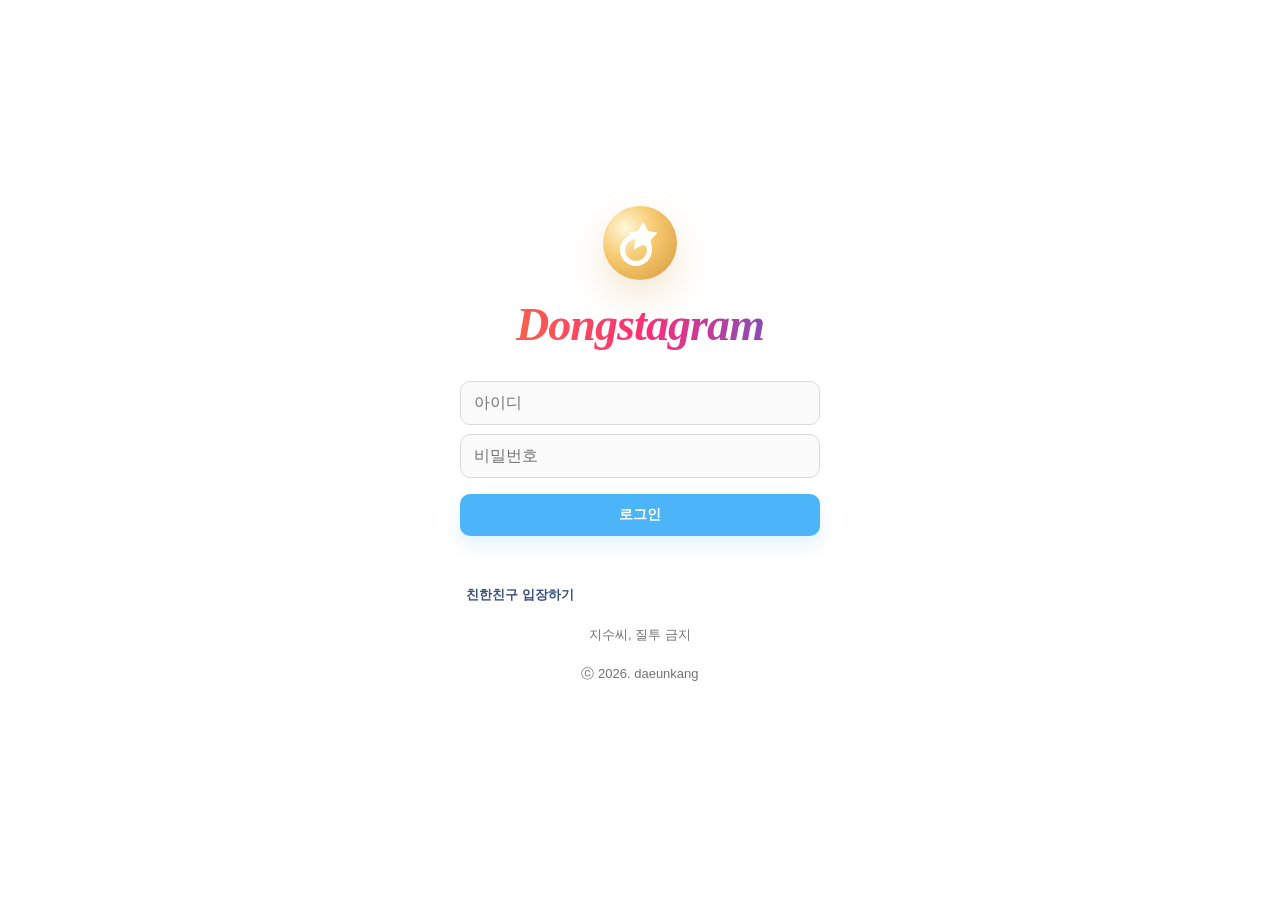
<file: index.html>
﻿<!DOCTYPE html>
<html lang="ko">
  <head>
    <meta charset="UTF-8" />
    <meta name="viewport" content="width=device-width, initial-scale=1.0" />
    <title>Dongstagram</title>
    <link rel="stylesheet" href="style.css" />
    <style>
      .topbar {
        position: sticky;
        top: 0;
        z-index: 24;
        display: grid;
        grid-template-columns: 44px 1fr 44px;
        align-items: center;
        min-height: 52px;
        padding: 8px 12px;
        border: none;
        border-bottom: none;
        outline: none;
        box-shadow: none;
        background-image: none;
        background: rgba(255, 255, 255, 0.97);
        backdrop-filter: blur(16px);
        box-sizing: border-box;
      }

      .topbar::before,
      .topbar::after,
      .topbar-brand::before,
      .topbar-brand::after,
      .stories::before,
      .stories::after {
        content: none !important;
        display: none !important;
        border: none !important;
        outline: none !important;
        box-shadow: none !important;
        background-image: none !important;
      }

      .topbar-brand {
        display: flex;
        flex-direction: column;
        align-items: center;
        justify-content: center;
        min-width: 0;
      }

      .topbar-title {
        margin: 0;
        color: #111;
        font-family: "Segoe Script", "Bradley Hand", "Snell Roundhand", cursive;
        font-size: 30px;
        font-style: italic;
        font-weight: 600;
        letter-spacing: -0.03em;
        line-height: 1;
      }

      .topbar-sub {
        display: none;
        margin-top: 2px;
        font-size: 11px;
        line-height: 1.3;
        color: #8e8e8e;
        text-align: center;
      }

      .chrome-button {
        width: 32px;
        height: 32px;
        display: inline-flex;
        align-items: center;
        justify-content: center;
        color: #111;
        border-radius: 999px;
        justify-self: center;
      }

      .chrome-button svg {
        width: 24px;
        height: 24px;
        fill: none;
        stroke: currentColor;
        stroke-width: 1.8;
        stroke-linecap: round;
        stroke-linejoin: round;
      }

      .stories {
        display: flex;
        gap: 4px;
        overflow-x: auto;
        padding: 6px 10px 8px;
        border-bottom: 1px solid #efefef;
        scrollbar-width: none;
        background: #fff;
        align-items: flex-start;
      }

      .stories::-webkit-scrollbar {
        display: none;
      }

      .story {
        flex: 0 0 auto;
        width: 84px;
        padding: 0 6px;
        text-align: center;
        background: transparent !important;
        border: 0 !important;
        box-shadow: none !important;
      }

      .story-ring {
        position: relative;
        width: 78px;
        height: 78px;
        margin: 0 auto;
        padding: 3px;
        border-radius: 50%;
        background: linear-gradient(135deg, #feda75 8%, #fa7e1e 32%, #d62976 63%, #962fbf 88%, #4f5bd5 100%);
        border: 0 !important;
        box-shadow: none !important;
        overflow: visible;
      }

      .story-ring::before,
      .story-ring::after,
      .story::before,
      .story::after,
      .story-core::before,
      .story-core::after {
        content: none !important;
        display: none !important;
      }

      .story-core {
        width: 100%;
        height: 100%;
        padding: 3px;
        border-radius: 50%;
        background: #fff;
        box-shadow: inset 0 0 0 1px rgba(0, 0, 0, 0.04);
        border: 0 !important;
        display: flex;
        align-items: center;
        justify-content: center;
        overflow: hidden;
        aspect-ratio: 1 / 1;
      }

      .story-photo {
        width: 100%;
        height: 100%;
        display: block;
        border-radius: 50%;
        object-fit: contain;
        object-position: center;
        background: #fff;
        aspect-ratio: 1 / 1;
      }

      .story-badge {
        position: absolute;
        right: -1px;
        bottom: -1px;
        width: 22px;
        height: 22px;
        border-radius: 50%;
        display: flex;
        align-items: center;
        justify-content: center;
        background: #0095f6;
        border: 2px solid #fff;
        box-shadow: 0 2px 6px rgba(0, 0, 0, 0.12);
        color: #fff;
      }

      .story-badge svg {
        width: 12px;
        height: 12px;
        fill: none;
        stroke: currentColor;
        stroke-width: 2.4;
        stroke-linecap: round;
      }

      .story-name {
        display: block;
        margin-top: 6px;
        font-size: 12px;
        font-weight: 500;
        line-height: 1.25;
        color: #262626;
        text-align: center;
        white-space: nowrap;
        overflow: hidden;
        text-overflow: ellipsis;
      }

      .feed {
        padding-top: 0 !important;
      }

      .feed > .post-card:first-child,
      .feed > .post:first-child {
        margin-top: 0 !important;
      }

      .story-viewer {
        position: fixed;
        inset: 0;
        z-index: 200;
        display: none;
        background: #000;
      }

      .story-viewer.active {
        display: block;
      }

      .story-progress {
        position: absolute;
        top: 12px;
        left: 12px;
        right: 12px;
        display: flex;
        gap: 4px;
        z-index: 3;
      }

      .story-progress-bar {
        flex: 1;
        height: 2px;
        border-radius: 999px;
        background: rgba(255, 255, 255, 0.3);
        overflow: hidden;
      }

      .story-progress-fill {
        width: 0%;
        height: 100%;
        background: #fff;
        transform-origin: left center;
        transition: width 0.12s linear;
      }

      .story-progress-bar.done .story-progress-fill {
        width: 100%;
      }

      .story-viewer-top {
        position: absolute;
        top: 20px;
        left: 16px;
        right: 16px;
        z-index: 3;
        display: flex;
        align-items: center;
        justify-content: space-between;
      }

      .story-viewer-meta {
        display: flex;
        align-items: center;
        gap: 10px;
        min-width: 0;
        color: #fff;
      }

      .story-viewer-avatar {
        width: 32px;
        height: 32px;
        border-radius: 50%;
        background-size: cover;
        background-position: center;
        border: 1px solid rgba(255, 255, 255, 0.24);
        flex: 0 0 auto;
      }

      .story-viewer-name {
        font-size: 13px;
        font-weight: 600;
        line-height: 1.2;
      }

      .story-viewer-close {
        width: 36px;
        height: 36px;
        display: inline-flex;
        align-items: center;
        justify-content: center;
        color: #fff;
      }

      .story-viewer-close svg {
        width: 22px;
        height: 22px;
        fill: none;
        stroke: currentColor;
        stroke-width: 2;
        stroke-linecap: round;
      }

      .story-viewer-stage {
        position: absolute;
        inset: 0;
        display: flex;
        align-items: center;
        justify-content: center;
        background: #000;
      }

      .story-viewer-image {
        width: 100%;
        height: 100%;
        object-fit: contain;
        object-position: center;
        display: block;
      }

      .profile-photo-modal {
        position: fixed;
        inset: 0;
        background: rgba(0, 0, 0, 0.76);
        display: none;
        align-items: center;
        justify-content: center;
        z-index: 9999;
        padding: 24px;
      }

      .profile-photo-modal.active {
        display: flex;
      }

      .profile-photo-dialog {
        position: relative;
        width: min(92vw, 420px);
        z-index: 10000;
      }

      .profile-photo-close {
        position: absolute;
        top: -10px;
        right: -10px;
        width: 34px;
        height: 34px;
        border-radius: 50%;
        border: 0;
        background: rgba(18, 18, 18, 0.82);
        color: #fff;
        display: inline-flex;
        align-items: center;
        justify-content: center;
        z-index: 2;
      }

      .profile-photo-close svg {
        width: 18px;
        height: 18px;
        fill: none;
        stroke: currentColor;
        stroke-width: 2;
        stroke-linecap: round;
      }

      .profile-photo-frame {
        width: 100%;
        aspect-ratio: 1 / 1;
        border-radius: 24px;
        overflow: hidden;
        background: #fff;
        box-shadow: 0 28px 80px rgba(0, 0, 0, 0.28);
      }

      .profile-photo-image {
        width: 100%;
        height: 100%;
        object-fit: contain;
        object-position: center;
        display: block;
        background: #fff;
      }

      .follow-modal {
        position: fixed;
        inset: 0;
        background: rgba(0, 0, 0, 0.52);
        display: none;
        align-items: center;
        justify-content: center;
        z-index: 72;
        padding: 20px;
      }

      .follow-modal.active {
        display: flex;
      }

      .follow-dialog {
        width: min(92vw, 360px);
        border-radius: 16px;
        background: #fff;
        overflow: hidden;
        box-shadow: 0 24px 60px rgba(0, 0, 0, 0.2);
      }

      .follow-header {
        position: relative;
        padding: 14px 18px;
        border-bottom: 1px solid #efefef;
        text-align: center;
        font-size: 16px;
        font-weight: 700;
        line-height: 1.2;
      }

      .follow-close {
        position: absolute;
        top: 50%;
        right: 12px;
        transform: translateY(-50%);
        width: 28px;
        height: 28px;
        border: 0;
        background: none;
        color: #111;
      }

      .follow-close svg {
        width: 18px;
        height: 18px;
        fill: none;
        stroke: currentColor;
        stroke-width: 2;
        stroke-linecap: round;
      }

      .follow-list {
        padding: 8px 0;
      }

      .follow-row {
        display: flex;
        align-items: center;
        gap: 12px;
        padding: 10px 16px;
      }

      .follow-avatar {
        width: 44px;
        height: 44px;
        border-radius: 50%;
        background-position: center;
        background-repeat: no-repeat;
        background-size: cover;
        flex: 0 0 auto;
      }

      .follow-meta {
        min-width: 0;
      }

      .follow-username {
        font-size: 14px;
        font-weight: 600;
        line-height: 1.25;
      }

      .follow-name {
        margin-top: 2px;
        font-size: 13px;
        color: #8e8e8e;
        line-height: 1.25;
      }

      .x-room {
        position: fixed;
        inset: 0;
        z-index: 210;
        display: none;
        overflow: hidden;
        background:
          radial-gradient(circle at 26% 20%, rgba(255, 213, 142, 0.18), transparent 24%),
          radial-gradient(circle at 68% 17%, rgba(255, 198, 116, 0.15), transparent 22%),
          linear-gradient(180deg, #77675f 0%, #8b7a70 22%, #a69381 48%, #7c6959 70%, #5b493d 100%);
      }

      .x-room.active {
        display: block;
        animation: roomFadeIn 220ms ease;
      }

      @keyframes roomFadeIn {
        from { opacity: 0; transform: scale(1.015); }
        to { opacity: 1; transform: scale(1); }
      }

      .x-room-header {
        position: absolute;
        top: 0;
        left: 0;
        right: 0;
        z-index: 6;
        display: flex;
        align-items: center;
        justify-content: space-between;
        padding: 16px 16px 10px;
        color: #fff6ec;
      }

      .x-room-back {
        width: 36px;
        height: 36px;
        border: 0;
        border-radius: 50%;
        background: rgba(36, 25, 19, 0.34);
        color: inherit;
        display: inline-flex;
        align-items: center;
        justify-content: center;
        backdrop-filter: blur(10px);
      }

      .x-room-back svg {
        width: 20px;
        height: 20px;
        fill: none;
        stroke: currentColor;
        stroke-width: 2;
        stroke-linecap: round;
        stroke-linejoin: round;
      }

      .x-room-title-wrap {
        display: flex;
        flex-direction: column;
        align-items: center;
        gap: 1px;
        text-align: center;
      }

      .x-room-title {
        font-size: 12px;
        font-weight: 600;
        letter-spacing: 0.08em;
        color: rgba(255, 241, 224, 0.88);
      }

      .x-room-sub {
        font-size: 28px;
        font-weight: 800;
        line-height: 1.02;
        letter-spacing: -0.06em;
        color: #fff8f0;
        text-shadow:
          0 1px 0 rgba(255,255,255,0.16),
          0 8px 20px rgba(44, 24, 14, 0.22);
      }

      .x-room-sub .episode-mark {
        display: inline-block;
        margin-left: 4px;
        font-size: 0.72em;
        font-weight: 700;
        letter-spacing: -0.03em;
        transform: translateY(-1px);
      }

      .x-room-scene {
        position: absolute;
        inset: 0;
        overflow: hidden;
      }

      .x-room-ceiling-glow {
        position: absolute;
        top: 54px;
        left: 50%;
        width: 82%;
        height: 120px;
        transform: translateX(-50%);
        background: radial-gradient(circle, rgba(255, 216, 153, 0.34), transparent 66%);
        filter: blur(12px);
      }

      .x-room-string {
        position: absolute;
        top: 78px;
        left: -4%;
        width: 108%;
        height: 2px;
        background: rgba(81, 59, 45, 0.5);
        transform: rotate(-4deg);
      }

      .x-room-string::after {
        content: "";
        position: absolute;
        top: 24px;
        left: 8%;
        width: 86%;
        height: 2px;
        background: rgba(81, 59, 45, 0.4);
        transform: rotate(6deg);
      }

      .x-room-bulb {
        position: absolute;
        top: 0;
        width: 10px;
        height: 10px;
        border-radius: 50%;
        background: #ffe59c;
        box-shadow: 0 0 10px rgba(255, 228, 147, 0.95), 0 0 24px rgba(255, 208, 104, 0.38);
      }

      .x-room-bulb::before {
        content: "";
        position: absolute;
        top: -14px;
        left: 4px;
        width: 1px;
        height: 14px;
        background: rgba(85, 60, 45, 0.58);
      }

      .x-room-vines {
        position: absolute;
        top: 32px;
        width: 92px;
        height: 180px;
        pointer-events: none;
      }

      .x-room-vines.left {
        left: 6px;
      }

      .x-room-vines.right {
        right: 0;
        transform: scaleX(-1);
      }

      .x-room-vines span {
        position: absolute;
        width: 38px;
        height: 18px;
        border-radius: 18px 18px 18px 2px;
        background: linear-gradient(135deg, #8db185, #5f7a58);
        box-shadow: inset -3px -3px 0 rgba(255, 255, 255, 0.08);
      }

      .x-room-vines span:nth-child(1) { top: 12px; left: 28px; transform: rotate(18deg); }
      .x-room-vines span:nth-child(2) { top: 36px; left: 12px; transform: rotate(-10deg); }
      .x-room-vines span:nth-child(3) { top: 62px; left: 36px; transform: rotate(22deg); }
      .x-room-vines span:nth-child(4) { top: 88px; left: 18px; transform: rotate(-16deg); }
      .x-room-vines span:nth-child(5) { top: 116px; left: 40px; transform: rotate(15deg); }
      .x-room-vines span:nth-child(6) { top: 142px; left: 24px; transform: rotate(-12deg); }

      .x-room-left-wall,
      .x-room-right-wall {
        position: absolute;
        top: 120px;
        width: 26%;
        height: 46%;
        background: linear-gradient(180deg, rgba(215, 199, 182, 0.18), rgba(104, 82, 64, 0.18));
      }

      .x-room-left-wall {
        left: -7%;
        transform: skewY(14deg);
      }

      .x-room-right-wall {
        right: -11%;
        transform: skewY(-14deg);
      }

      .x-room-back-wall {
        position: absolute;
        top: 118px;
        left: 7%;
        right: 7%;
        height: 44%;
        border-radius: 24px 24px 10px 10px;
        background:
          radial-gradient(circle at 18% 16%, rgba(255,255,255,0.08), transparent 18%),
          radial-gradient(circle at 42% 34%, rgba(255,255,255,0.06), transparent 16%),
          radial-gradient(circle at 74% 22%, rgba(255,255,255,0.06), transparent 15%),
          linear-gradient(180deg, rgba(242, 227, 211, 0.2), rgba(176, 146, 118, 0.06)),
          linear-gradient(180deg, #94806f 0%, #7f6a59 48%, #6f5d4f 100%);
        box-shadow: inset 0 0 0 1px rgba(255, 239, 220, 0.08);
      }

      .x-room-platform {
        position: absolute;
        left: 8%;
        right: 8%;
        bottom: 112px;
        height: 18px;
        border-radius: 999px;
        background: linear-gradient(180deg, #5f4a3d, #47352c);
        box-shadow: 0 8px 18px rgba(0, 0, 0, 0.22);
      }

      .x-room-floor {
        position: absolute;
        left: -6%;
        right: -6%;
        bottom: -18px;
        height: 37%;
        background:
          linear-gradient(180deg, rgba(58, 40, 27, 0), rgba(47, 31, 22, 0.24) 18%, rgba(35, 23, 17, 0.44) 100%),
          repeating-linear-gradient(90deg, #876a53 0 34px, #7a604b 34px 68px);
        transform: perspective(500px) rotateX(67deg);
        transform-origin: top;
      }

      .x-room-shadow {
        position: absolute;
        bottom: 124px;
        width: 120px;
        height: 34px;
        border-radius: 50%;
        background: radial-gradient(circle, rgba(30, 18, 11, 0.3), transparent 68%);
      }

      .x-room-shadow.left { left: 34px; }
      .x-room-shadow.center { left: 46%; transform: translateX(-50%); width: 150px; }
      .x-room-shadow.right { right: 38px; width: 144px; }

      .x-room-object {
        position: absolute;
      }

      .x-room-shelf {
        position: absolute;
        height: 12px;
        border-radius: 999px;
        background: linear-gradient(180deg, #725845, #533d31);
        box-shadow: 0 8px 16px rgba(0, 0, 0, 0.18);
      }

      .x-room-shelf.s1 {
        top: 164px;
        left: 104px;
        width: 128px;
      }

      .x-room-shelf.s2 {
        top: 226px;
        right: 78px;
        width: 110px;
      }

      .x-room-lamp {
        left: 24px;
        bottom: 136px;
        width: 66px;
        height: 126px;
      }

      .x-room-lamp::before {
        content: "";
        position: absolute;
        left: 26px;
        bottom: 14px;
        width: 4px;
        height: 68px;
        background: #b9926b;
      }

      .x-room-lamp::after {
        content: "";
        position: absolute;
        left: 13px;
        bottom: 0;
        width: 30px;
        height: 12px;
        border-radius: 50%;
        background: #4f3a30;
      }

      .x-room-lamp span {
        position: absolute;
        top: 0;
        left: 12px;
        width: 42px;
        height: 38px;
        border-radius: 10px 10px 18px 18px;
        background: linear-gradient(180deg, #ffe5b6, #ebb35d);
        box-shadow: 0 0 28px rgba(255, 198, 99, 0.34);
      }

      .x-room-frame-stack {
        left: 28px;
        top: 166px;
        width: 88px;
        height: 98px;
      }

      .x-room-frame-stack span {
        position: absolute;
        border: 5px solid #9c7a60;
        background: linear-gradient(135deg, #f4e5d4, #d2bba5);
        box-shadow: 0 10px 18px rgba(42, 28, 18, 0.16);
      }

      .x-room-frame-stack span:nth-child(1) {
        width: 58px;
        height: 70px;
        left: 0;
        top: 14px;
        transform: rotate(-7deg);
      }

      .x-room-frame-stack span:nth-child(2) {
        width: 64px;
        height: 78px;
        right: 0;
        top: 0;
        transform: rotate(7deg);
      }

      .x-room-side-books {
        left: 122px;
        bottom: 130px;
        display: flex;
        gap: 5px;
      }

      .x-room-side-books span {
        width: 18px;
        border-radius: 4px 4px 2px 2px;
        box-shadow: 0 10px 16px rgba(33, 20, 13, 0.16);
      }

      .x-room-side-books span:nth-child(1) { height: 58px; background: linear-gradient(180deg, #d2c5a4, #9d8d65); }
      .x-room-side-books span:nth-child(2) { height: 66px; background: linear-gradient(180deg, #d4b59f, #a87759); }
      .x-room-side-books span:nth-child(3) { height: 50px; background: linear-gradient(180deg, #acc29a, #71825d); }

      .x-room-note-board {
        left: 126px;
        top: 178px;
        width: 108px;
        padding: 12px 12px 14px;
        border-radius: 6px;
        background: #efe3d6;
        color: #6b5546;
        font-size: 10px;
        line-height: 1.6;
        transform: rotate(-3deg);
        box-shadow: 0 12px 22px rgba(44, 29, 17, 0.14);
      }

      .x-room-note-board::before {
        content: "";
        position: absolute;
        top: -6px;
        left: 50%;
        width: 32px;
        height: 12px;
        transform: translateX(-50%);
        background: rgba(239, 224, 203, 0.84);
      }

      .x-room-center-glow {
        position: absolute;
        left: 50%;
        top: 174px;
        width: 64%;
        height: 250px;
        transform: translateX(-50%);
        background: radial-gradient(circle, rgba(255, 225, 165, 0.2), transparent 68%);
        filter: blur(14px);
      }

      .x-room-centerpiece {
        position: absolute;
        left: 50%;
        top: 170px;
        width: min(72vw, 272px);
        transform: translateX(-50%);
        z-index: 4;
      }

      .x-room-hanger {
        position: absolute;
        top: -28px;
        width: 2px;
        height: 28px;
        background: rgba(82, 60, 45, 0.55);
      }

      .x-room-hanger.left { left: 52px; }
      .x-room-hanger.right { right: 52px; }

      .x-room-installation {
        position: relative;
        padding: 16px 12px 14px;
        border-radius: 20px;
        background:
          linear-gradient(180deg, rgba(248, 240, 231, 0.96), rgba(231, 217, 202, 0.94)),
          linear-gradient(135deg, #ccb59e, #e7d2bb);
        box-shadow:
          0 22px 40px rgba(27, 17, 10, 0.24),
          inset 0 0 0 1px rgba(132, 99, 69, 0.1);
      }

      .x-room-installation::before,
      .x-room-installation::after {
        content: "";
        position: absolute;
        top: 8px;
        width: 10px;
        height: 10px;
        border-radius: 50%;
        background: #bd8468;
        box-shadow: inset 0 -1px 0 rgba(0, 0, 0, 0.18);
      }

      .x-room-installation::before { left: 14px; }
      .x-room-installation::after { right: 14px; }

      .installation-title {
        margin-bottom: 12px;
        text-align: center;
        font-size: 12px;
        font-weight: 700;
        letter-spacing: 0.08em;
        color: #745a49;
      }

      .installation-grid {
        display: grid;
        grid-template-columns: 1fr 1fr;
        gap: 10px;
      }

      .installation-card {
        position: relative;
        border: 0;
        border-radius: 16px;
        padding: 10px 9px 9px;
        text-align: left;
        background: rgba(255, 250, 244, 0.9);
        box-shadow: 0 10px 18px rgba(96, 71, 52, 0.12);
        cursor: pointer;
        transition: transform 160ms ease, box-shadow 160ms ease;
      }

      .installation-card:hover,
      .installation-card:focus-visible {
        box-shadow: 0 14px 22px rgba(63, 44, 31, 0.2);
      }

      .installation-card.a { transform: rotate(-4deg); }
      .installation-card.b { transform: rotate(4deg); }
      .installation-card.c { transform: rotate(-2deg); }
      .installation-card.d { transform: rotate(3deg); }

      .installation-card:hover.a,
      .installation-card:focus-visible.a { transform: rotate(-4deg) translateY(-2px) scale(1.012); }
      .installation-card:hover.b,
      .installation-card:focus-visible.b { transform: rotate(4deg) translateY(-2px) scale(1.012); }
      .installation-card:hover.c,
      .installation-card:focus-visible.c { transform: rotate(-2deg) translateY(-2px) scale(1.012); }
      .installation-card:hover.d,
      .installation-card:focus-visible.d { transform: rotate(3deg) translateY(-2px) scale(1.012); }

      .installation-ui {
        display: flex;
        align-items: center;
        justify-content: space-between;
        margin-bottom: 8px;
        font-size: 8px;
        color: #988474;
      }

      .installation-dots {
        display: inline-flex;
        gap: 3px;
      }

      .installation-dots span {
        width: 4px;
        height: 4px;
        border-radius: 50%;
        background: #cdb8a5;
      }

      .installation-bubble {
        max-width: 100%;
        padding: 7px 9px;
        border-radius: 12px;
        font-size: 10px;
        line-height: 1.42;
        margin-bottom: 6px;
        box-shadow: inset 0 0 0 1px rgba(116, 92, 74, 0.05);
      }

      .installation-bubble.light {
        background: #fff;
        color: #43362e;
        border-top-left-radius: 7px;
      }

      .installation-bubble.yellow {
        margin-left: auto;
        background: #f8e25c;
        color: #423315;
        border-top-right-radius: 7px;
      }

      .installation-time {
        display: block;
        margin-top: 4px;
        font-size: 8px;
        color: rgba(75, 58, 45, 0.48);
      }

      .installation-fragment {
        font-size: 9px;
        color: #735b49;
        line-height: 1.42;
      }

      .x-room-placard {
        position: absolute;
        width: 172px;
        min-height: 94px;
        padding: 12px 12px 10px;
        border: 0;
        border-radius: 14px;
        background: linear-gradient(180deg, rgba(255, 250, 244, 0.98), rgba(239, 228, 214, 0.95));
        box-shadow: 0 20px 28px rgba(33, 21, 14, 0.22);
        text-align: left;
        cursor: pointer;
        transition: transform 160ms ease, box-shadow 160ms ease;
      }

      .x-room-placard:hover,
      .x-room-placard:focus-visible {
        transform: rotate(-5deg) translateY(-3px) scale(1.015);
        box-shadow: 0 24px 34px rgba(25, 15, 10, 0.28);
      }

      .x-room-placard.single {
        left: 22px;
        bottom: 86px;
        transform: rotate(-5deg);
        z-index: 5;
      }

      .placard-topbar {
        display: flex;
        align-items: center;
        justify-content: space-between;
        margin-bottom: 8px;
        font-size: 9px;
        color: #8d7a6b;
      }

      .placard-ui {
        display: inline-flex;
        gap: 3px;
      }

      .placard-ui span {
        width: 4px;
        height: 4px;
        border-radius: 50%;
        background: #ccb8a5;
      }

      .placard-strip {
        display: flex;
        flex-direction: column;
        gap: 6px;
      }

      .placard-bubble {
        max-width: 100%;
        padding: 8px 10px;
        border-radius: 13px;
        font-size: 11px;
        line-height: 1.45;
        box-shadow: inset 0 0 0 1px rgba(116, 92, 74, 0.06);
      }

      .placard-bubble.light {
        align-self: flex-start;
        background: #fff;
        color: #44362f;
        border-top-left-radius: 7px;
      }

      .placard-bubble.yellow {
        align-self: flex-end;
        background: #f7df4e;
        color: #423315;
        border-top-right-radius: 7px;
      }

      .placard-time {
        display: block;
        margin-top: 4px;
        font-size: 8px;
        color: rgba(72, 54, 42, 0.5);
      }

      .placard-caption {
        margin-top: 8px;
        font-size: 9px;
        color: #806957;
        letter-spacing: 0.03em;
      }

      .x-room-placeholder {
        position: absolute;
        inset: 0;
        display: none;
        align-items: center;
        justify-content: center;
        z-index: 8;
        background: rgba(20, 12, 8, 0.44);
      }

      .x-room-placeholder.active {
        display: flex;
      }

      .x-room-placeholder-card {
        width: min(78vw, 260px);
        padding: 20px 18px;
        border-radius: 18px;
        background: rgba(252, 246, 239, 0.98);
        color: #5c473b;
        text-align: center;
        box-shadow: 0 24px 40px rgba(14, 9, 6, 0.26);
      }

      .x-room-placeholder-card strong {
        display: block;
        margin-bottom: 8px;
        font-size: 14px;
      }

      .x-room-placeholder-card p {
        margin: 0;
        font-size: 12px;
        line-height: 1.6;
      }

      .x-room-entry {
        position: absolute;
        inset: 0;
        display: none;
        align-items: center;
        justify-content: center;
        z-index: 9;
        background: rgba(16, 10, 7, 0.34);
        backdrop-filter: blur(2px);
      }

      .x-room-entry.active {
        display: flex;
      }

      .x-room-entry-card {
        width: min(82vw, 286px);
        padding: 24px 20px 18px;
        border-radius: 24px;
        background:
          linear-gradient(180deg, rgba(44, 26, 20, 0.92), rgba(26, 16, 12, 0.94)),
          linear-gradient(135deg, rgba(255,255,255,0.08), rgba(255,255,255,0));
        color: #fff8f0;
        box-shadow:
          0 24px 48px rgba(9, 5, 4, 0.32),
          inset 0 0 0 1px rgba(255,255,255,0.08);
        text-align: center;
      }

      .x-room-entry-brand {
        margin-bottom: 12px;
        font-size: 25px;
        font-weight: 800;
        line-height: 1.02;
        letter-spacing: -0.06em;
        color: #fff8f0;
        text-shadow: 0 8px 20px rgba(0, 0, 0, 0.22);
      }

      .x-room-entry-brand .episode-mark {
        font-size: 0.72em;
        margin-left: 4px;
      }

      .x-room-entry-question {
        margin: 0 0 16px;
        font-size: 16px;
        font-weight: 500;
        line-height: 1.5;
        color: rgba(255, 244, 234, 0.92);
      }

      .x-room-entry-actions {
        display: flex;
        gap: 10px;
      }

      .x-room-entry-button {
        flex: 1;
        min-height: 42px;
        border-radius: 999px;
        border: 1px solid rgba(255, 255, 255, 0.14);
        font-size: 14px;
        font-weight: 600;
        letter-spacing: -0.02em;
      }

      .x-room-entry-button.confirm {
        background: linear-gradient(180deg, #f8efe6, #e8d6c5);
        color: #3f2c22;
      }

      .x-room-entry-button.cancel {
        background: rgba(255, 255, 255, 0.04);
        color: #fff7ef;
      }

      .dm-screen {
        position: relative;
        display: flex;
        flex-direction: column;
        min-height: 100%;
        height: 100%;
        background: #fff;
        overflow: hidden;
      }

      #dmView {
        height: 100%;
        min-height: 100%;
        overflow: hidden;
      }

      #dmView.active {
        display: block;
      }

      .dm-inbox-header,
      .dm-thread-header {
        display: flex;
        align-items: center;
        justify-content: space-between;
        padding: 12px 16px 10px;
        border-bottom: 1px solid #efefef;
        background: #fff;
      }

      .dm-inbox-title,
      .dm-thread-title {
        font-size: 20px;
        font-weight: 700;
        letter-spacing: -0.03em;
        color: #111;
      }

      .dm-inbox-icon,
      .dm-thread-back {
        width: 32px;
        height: 32px;
        display: inline-flex;
        align-items: center;
        justify-content: center;
        color: #111;
      }

      .dm-inbox-icon svg,
      .dm-thread-back svg {
        width: 22px;
        height: 22px;
        fill: none;
        stroke: currentColor;
        stroke-width: 1.9;
        stroke-linecap: round;
        stroke-linejoin: round;
      }

      .dm-inbox-list {
        display: flex;
        flex-direction: column;
        flex: 1 1 auto;
        min-height: 0;
        overflow-y: auto;
      }

      .dm-thread-list-item {
        display: flex;
        align-items: center;
        gap: 12px;
        padding: 12px 16px;
        border-bottom: 1px solid #f3f3f3;
        background: #fff;
        text-align: left;
      }

      .dm-thread-list-item:active {
        background: #fafafa;
      }

      .dm-avatar-button {
        padding: 0;
        border: 0;
        background: none;
        border-radius: 50%;
        flex: 0 0 auto;
      }

      .dm-thread-avatar {
        width: 56px;
        height: 56px;
        border-radius: 50%;
        background-size: cover;
        background-position: center;
        border: 1px solid rgba(0, 0, 0, 0.06);
        background-color: #f3f3f3;
        flex: 0 0 auto;
      }

      .dm-thread-main {
        min-width: 0;
        flex: 1 1 auto;
      }

      .dm-thread-row {
        display: flex;
        align-items: center;
        justify-content: space-between;
        gap: 10px;
      }

      .dm-thread-username {
        font-size: 14px;
        font-weight: 600;
        color: #111;
        letter-spacing: -0.02em;
      }

      .dm-thread-time {
        flex: 0 0 auto;
        font-size: 12px;
        color: #8e8e8e;
      }

      .dm-thread-preview {
        margin-top: 3px;
        font-size: 13px;
        line-height: 1.35;
        color: #8e8e8e;
        white-space: nowrap;
        overflow: hidden;
        text-overflow: ellipsis;
      }

      .dm-thread-screen {
        position: absolute;
        inset: 0;
        z-index: 3;
        display: none;
        min-height: 100%;
        background: #fff;
        padding-bottom: 52px;
        box-sizing: border-box;
      }

      .dm-thread-screen.active,
      .dm-inbox-screen.active {
        display: block;
      }

      .dm-inbox-screen.active,
      #dmThreadScreen.active,
      .dm-thread-screen--rebuild.active {
        height: 100%;
      }

      .dm-inbox-screen.active,
      #dmThreadScreen.active {
        display: flex;
        flex-direction: column;
      }

      .dm-thread-screen--rebuild.active {
        display: flex;
      }

      .dm-thread-screen--rebuild {
        padding-bottom: 0;
        flex-direction: column;
      }

      .dm-thread-profile {
        display: flex;
        align-items: center;
        gap: 10px;
      }

      .dm-thread-meta {
        min-width: 0;
      }

      .dm-thread-sub {
        margin-top: 2px;
        font-size: 12px;
        color: #8e8e8e;
      }

      .dm-thread-body {
        padding: 20px 16px 120px;
        min-height: calc(100vh - 220px);
        overflow-y: auto;
        overflow-x: visible;
        background: #fff;
        box-sizing: border-box;
      }

      .thread-messages {
        display: flex;
        flex-direction: column;
        justify-content: flex-end;
        min-height: calc(100vh - 260px);
        padding-top: 48px;
        padding-bottom: 28px;
        box-sizing: border-box;
      }

      .dm-thread-date {
        margin-bottom: 18px;
        text-align: center;
        font-size: 11px;
        color: #8e8e8e;
      }

      .dm-message-row {
        display: flex;
        margin-bottom: 14px;
        width: 100%;
      }

      .dm-message-row.left {
        justify-content: flex-start;
        align-items: flex-end;
        gap: 8px;
      }

      .dm-message-avatar {
        flex: 0 0 28px;
        width: 28px;
        height: 28px;
        border-radius: 50%;
        background-color: #e9e9ee;
        background-position: center;
        background-repeat: no-repeat;
        background-size: cover;
        align-self: flex-end;
      }

      .dm-message-bubble {
        max-width: min(78%, 280px);
        display: inline-block;
        padding: 11px 15px 13px;
        border-radius: 20px;
        background: #efefef;
        color: #111;
        font-size: 14px;
        line-height: 1.42;
        white-space: pre-wrap;
        word-break: keep-all;
        overflow-wrap: anywhere;
        box-sizing: border-box;
      }

      .received-message-row {
        display: flex;
        align-items: flex-end;
        gap: 8px;
        width: 100%;
        margin-top: auto;
        padding-bottom: 18px;
      }

      .received-message-avatar {
        flex: 0 0 28px;
        width: 28px;
        height: 28px;
        border-radius: 50%;
        background-position: center;
        background-repeat: no-repeat;
        background-size: cover;
        background-color: #e9e9ee;
      }

      .received-message-bubble {
        display: block;
        max-width: min(78%, 282px);
        width: fit-content;
        min-width: 0;
        padding: 12px 15px 14px;
        border-radius: 22px;
        background: #efefef;
        color: #111;
        font-size: 14px;
        line-height: 1.45;
        white-space: pre-wrap;
        word-break: keep-all;
        overflow-wrap: anywhere;
        box-sizing: border-box;
      }

      .dongmyungssi-screen {
        display: flex;
        flex-direction: column;
        min-height: 100%;
        height: 100%;
        background: #fff;
        flex: 1;
        overflow: hidden;
      }

      .dongmyungssi-screen .dm-thread-header {
        flex: 0 0 auto;
        padding: 10px 12px;
        position: sticky;
        top: 0;
        z-index: 2;
      }

      .dongmyungssi-header-main {
        display: flex;
        align-items: center;
        gap: 10px;
        min-width: 0;
      }

      .dongmyungssi-header-text {
        min-width: 0;
      }

      .dongmyungssi-header-sub {
        margin-top: 1px;
        font-size: 11px;
        color: #8e8e8e;
        letter-spacing: -0.01em;
      }

      .dongmyungssi-actions {
        width: 24px;
        height: 24px;
      }

      .dongmyungssi-thread-content {
        flex: 1 1 auto;
        min-height: 0;
        display: flex;
        flex-direction: column;
        background: #fff;
        overflow: hidden;
      }

      .dongmyungssi-chat {
        flex: 1 1 auto;
        min-height: 0;
        display: flex;
        flex-direction: column;
        justify-content: flex-start;
        padding: 16px 14px 0;
        box-sizing: border-box;
        background: #fff;
        overflow-y: auto;
        overflow-x: hidden;
      }

      .dongmyungssi-chat-date {
        margin-bottom: 12px;
        text-align: center;
        font-size: 11px;
        color: #8e8e8e;
      }

      .dongmyungssi-chat-stack {
        display: flex;
        flex-direction: column;
        gap: 10px;
        min-height: 100%;
        margin-top: auto;
      }

      .dongmyungssi-received-row {
        display: flex;
        align-items: flex-end;
        gap: 8px;
        width: 100%;
      }

      .dongmyungssi-received-avatar {
        flex: 0 0 28px;
        width: 28px;
        height: 28px;
        border-radius: 50%;
        background-position: center;
        background-repeat: no-repeat;
        background-size: cover;
        background-color: #e9e9ee;
      }

      .dongmyungssi-received-bubble {
        display: block;
        max-width: 76%;
        width: fit-content;
        min-width: 0;
        height: auto;
        padding: 11px 14px 12px;
        border-radius: 20px;
        background: #efefef;
        color: #111;
        font-size: 14px;
        line-height: 1.43;
        white-space: pre-wrap;
        word-break: keep-all;
        overflow-wrap: anywhere;
        box-sizing: border-box;
      }

      .dm-shared-photo {
        display: inline-flex;
        align-items: center;
        justify-content: center;
        min-width: 84px;
        padding: 10px 14px;
        border: 0;
        border-radius: 18px;
        background: #efefef;
        color: #4f4f4f;
        font-size: 14px;
        font-weight: 600;
        letter-spacing: -0.01em;
        cursor: pointer;
      }

      .dm-shared-photo:active {
        background: #e5e5e5;
      }

      .dongmyungssi-composer {
        display: flex;
        align-items: center;
        gap: 10px;
        padding: 10px 12px 8px;
        border-top: 1px solid #f3f3f3;
        background: #fff;
        flex: 0 0 auto;
        position: sticky;
        bottom: 0;
        z-index: 2;
      }

      .dongmyungssi-composer-camera,
      .dongmyungssi-composer-action {
        width: 28px;
        height: 28px;
        display: inline-flex;
        align-items: center;
        justify-content: center;
        color: #111;
      }

      .dongmyungssi-composer-camera svg,
      .dongmyungssi-composer-action svg {
        width: 20px;
        height: 20px;
        fill: none;
        stroke: currentColor;
        stroke-width: 1.9;
        stroke-linecap: round;
        stroke-linejoin: round;
      }

      .dongmyungssi-composer-input {
        flex: 1;
        min-height: 36px;
        display: flex;
        align-items: center;
        padding: 0 14px;
        border: 1px solid #dbdbdb;
        border-radius: 20px;
        font-size: 14px;
        color: #8e8e8e;
      }

      .dm-thread-sent-stack {
        display: flex;
        flex-direction: column;
        gap: 10px;
      }

      .dm-sent-row {
        display: flex;
        justify-content: flex-end;
        width: 100%;
      }

      .dm-sent-content {
        display: flex;
        flex-direction: column;
        align-items: flex-end;
        gap: 6px;
        max-width: 78%;
      }

      .dm-sent-bubble {
        display: block;
        width: fit-content;
        max-width: 100%;
        padding: 11px 14px 12px;
        border: 0;
        border-radius: 20px;
        background: #3797f0;
        color: #fff;
        font-size: 14px;
        line-height: 1.43;
        text-align: left;
        white-space: pre-wrap;
        word-break: keep-all;
        overflow-wrap: anywhere;
        box-sizing: border-box;
        cursor: pointer;
      }

      .dm-sent-bubble:active {
        background: #2e86d9;
      }

      .dm-sent-delete {
        display: none;
        align-items: center;
        justify-content: center;
        min-width: 44px;
        padding: 6px 10px;
        border: 0;
        border-radius: 999px;
        background: #111;
        color: #fff;
        font-size: 12px;
        line-height: 1;
        cursor: pointer;
      }

      .dm-sent-row.show-actions .dm-sent-delete {
        display: inline-flex;
      }

      .dm-composer-field {
        flex: 1;
        display: flex;
        align-items: center;
        min-height: 36px;
        padding: 0 14px;
        border: 1px solid #dbdbdb;
        border-radius: 20px;
        background: #fff;
      }

      .dm-composer-text {
        width: 100%;
        border: 0;
        outline: 0;
        background: transparent;
        color: #111;
        font-size: 14px;
        line-height: 1.35;
      }

      .dm-composer-text::placeholder {
        color: #8e8e8e;
      }

      .dm-composer-send {
        width: 28px;
        height: 28px;
        display: inline-flex;
        align-items: center;
        justify-content: center;
        border: 0;
        background: transparent;
        color: #111;
        cursor: pointer;
      }

      .dm-composer-send svg {
        width: 20px;
        height: 20px;
        fill: none;
        stroke: currentColor;
        stroke-width: 1.9;
        stroke-linecap: round;
        stroke-linejoin: round;
      }

      .dm-media-modal {
        position: fixed;
        inset: 0;
        z-index: 120;
        display: none;
        align-items: center;
        justify-content: center;
        padding: 20px;
        background: rgba(0, 0, 0, 0.78);
      }

      .dm-media-modal.active {
        display: flex;
      }

      .dm-media-dialog {
        position: relative;
        width: min(100%, 420px);
        max-height: calc(100vh - 40px);
      }

      .dm-media-close {
        position: absolute;
        top: -40px;
        right: 0;
        width: 32px;
        height: 32px;
        border: 0;
        background: none;
        color: #fff;
        display: inline-flex;
        align-items: center;
        justify-content: center;
      }

      .dm-media-close svg {
        width: 22px;
        height: 22px;
        fill: none;
        stroke: currentColor;
        stroke-width: 1.9;
        stroke-linecap: round;
        stroke-linejoin: round;
      }

      .dm-media-frame {
        border-radius: 22px;
        overflow: hidden;
        background: #111;
      }

      .dm-media-image {
        display: block;
        width: 100%;
        max-height: calc(100vh - 90px);
        object-fit: contain;
        background: #111;
      }

      .story-hit {
        position: absolute;
        top: 0;
        bottom: 0;
        width: 50%;
        z-index: 2;
      }

      .story-hit.left {
        left: 0;
      }

      .story-hit.right {
        right: 0;
      }

      body {
        background: #fafafa;
        color: #111;
        -webkit-font-smoothing: antialiased;
        text-rendering: optimizeLegibility;
      }

      .phone {
        width: 100%;
        max-width: 430px;
        height: 100vh;
        min-height: 100vh;
        background: #fff;
        box-shadow: 0 18px 44px rgba(0, 0, 0, 0.08);
        position: relative;
        overflow: hidden !important;
      }

      .screen {
        height: 100%;
        min-height: 100%;
      }

      .login-screen {
        min-height: 100%;
      }

      .hidden {
        display: none !important;
      }

      .guest-quiz-screen {
        min-height: 100%;
        padding: 22px 18px 28px;
        background: #fff;
        overflow-y: auto;
      }

      .guest-quiz-card {
        display: flex;
        flex-direction: column;
        gap: 14px;
      }

      .guest-quiz-back {
        width: 34px;
        height: 34px;
        display: inline-flex;
        align-items: center;
        justify-content: center;
        border: 0;
        background: transparent;
        color: #111;
        margin-left: -6px;
      }

      .guest-quiz-back svg {
        width: 21px;
        height: 21px;
        fill: none;
        stroke: currentColor;
        stroke-width: 1.9;
        stroke-linecap: round;
        stroke-linejoin: round;
      }

      .guest-quiz-eyebrow {
        font-size: 12px;
        font-weight: 600;
        letter-spacing: 0.06em;
        color: #8e8e8e;
        text-transform: uppercase;
      }

      .guest-quiz-title {
        margin: 2px 0 0;
        font-size: 28px;
        line-height: 1.1;
        letter-spacing: -0.03em;
      }

      .guest-quiz-description {
        margin: 0;
        font-size: 14px;
        line-height: 1.5;
        color: #555;
      }

      .guest-quiz-score-guide {
        margin: 0;
        font-size: 13px;
        color: #8e8e8e;
      }

      .guest-quiz-list {
        display: flex;
        flex-direction: column;
        gap: 12px;
        margin-top: 4px;
      }

      .guest-question-card {
        padding: 16px 14px;
        border: 1px solid #ececec;
        border-radius: 18px;
        background: #fff;
        box-shadow: 0 10px 24px rgba(17, 17, 17, 0.04);
      }

      .guest-question-number {
        font-size: 12px;
        font-weight: 600;
        color: #8e8e8e;
        letter-spacing: 0.03em;
      }

      .guest-question-text {
        margin: 6px 0 0;
        font-size: 16px;
        font-weight: 700;
        line-height: 1.4;
        color: #111;
      }

      .guest-question-note {
        margin: 6px 0 0;
        font-size: 12px;
        color: #8e8e8e;
      }

      .guest-choice-list {
        display: flex;
        flex-direction: column;
        gap: 8px;
        margin-top: 14px;
      }

      .guest-choice {
        width: 100%;
        display: flex;
        align-items: center;
        gap: 10px;
        padding: 12px 12px;
        border: 1px solid #ececec;
        border-radius: 14px;
        background: #fff;
        color: #262626;
        text-align: left;
      }

      .guest-choice-indicator {
        width: 18px;
        height: 18px;
        flex: 0 0 18px;
        border-radius: 50%;
        border: 1.7px solid #c9c9c9;
        background: #fff;
        position: relative;
      }

      .guest-choice-text {
        font-size: 14px;
        line-height: 1.45;
        font-weight: 500;
      }

      .guest-choice.selected {
        border-color: #111;
        background: #fbfbfb;
      }

      .guest-choice.selected .guest-choice-indicator {
        border-color: #111;
      }

      .guest-choice.selected .guest-choice-indicator::after {
        content: "";
        position: absolute;
        inset: 3px;
        border-radius: 50%;
        background: #111;
      }

      .guest-choice.selected .guest-choice-text {
        font-weight: 700;
      }

      .guest-quiz-submit {
        width: 100%;
        margin-top: 4px;
        padding: 13px 16px;
        border: 0;
        border-radius: 999px;
        background: #111;
        color: #fff;
        font-size: 15px;
        font-weight: 700;
      }

      .guest-quiz-result {
        min-height: 22px;
        margin: 0;
        font-size: 13px;
        line-height: 1.5;
        color: #666;
        text-align: center;
      }

      .guest-quiz-result.fail {
        color: #d93025;
      }

      .guest-quiz-result.success {
        color: #188038;
      }

      .app-screen {
        display: flex;
        flex-direction: column;
        height: 100%;
        min-height: 100%;
        padding-bottom: 0 !important;
        overflow: hidden;
      }

      main {
        flex: 1 1 auto;
        min-height: 0;
        overflow-y: auto;
        overflow-x: hidden;
        -webkit-overflow-scrolling: touch;
        background: #fff;
        padding-bottom: 56px;
        scrollbar-width: none;
      }

      main.dm-mode {
        overflow: hidden;
      }

      main::-webkit-scrollbar {
        display: none;
      }

      .topbar-title,
      .logo {
        letter-spacing: -0.02em;
      }

      .topbar-title {
        font-size: 29px;
      }

      .chrome-button {
        width: 30px;
        height: 30px;
      }

      .chrome-button svg {
        width: 23px;
        height: 23px;
        stroke-width: 1.7;
      }

      .stories {
        gap: 2px;
        padding: 2px 8px 3px;
      }

      .story {
        width: 82px;
        padding: 0 4px;
      }

      .story-ring {
        width: 74px;
        height: 74px;
        padding: 2.5px;
      }

      .story-core {
        padding: 2.5px;
      }

      .story-badge {
        right: -1px;
        bottom: -1px;
        width: 20px;
        height: 20px;
      }

      .story-name {
        margin-top: 2px;
        font-size: 11px;
        font-weight: 400;
        line-height: 1.15;
        letter-spacing: -0.01em;
      }

      .post-card,
      .post {
        border-bottom: 1px solid #efefef;
        background: #fff;
      }

      .post-header {
        padding: 10px 10px 10px 12px !important;
      }

      .post-user {
        gap: 8px !important;
      }

      .post-avatar {
        width: 32px !important;
        height: 32px !important;
        border: 1px solid rgba(0, 0, 0, 0.05) !important;
      }

      .post-avatar-button {
        padding: 0;
        border: 0;
        background: none;
        display: inline-flex;
        align-items: center;
        justify-content: center;
        border-radius: 50%;
        flex: 0 0 auto;
      }

      .post-username {
        font-size: 12.5px !important;
        font-weight: 600 !important;
        line-height: 1.2;
        letter-spacing: -0.01em;
      }

      .icon-button-menu {
        width: 28px !important;
        height: 28px !important;
        margin-right: 2px;
      }

      .icon-button-menu svg {
        width: 18px !important;
        height: 18px !important;
      }

      .post-media-shell {
        aspect-ratio: 1 / 1 !important;
        background: #000 !important;
      }

      .carousel-nav {
        width: 22px !important;
        height: 22px !important;
        font-size: 14px !important;
        background: rgba(38, 38, 38, 0.46) !important;
      }

      .carousel-nav.prev {
        left: 8px !important;
      }

      .carousel-nav.next {
        right: 8px !important;
      }

      .carousel-dots {
        gap: 4px !important;
        margin: 6px 0 0 !important;
      }

      .carousel-dot {
        width: 4px !important;
        height: 4px !important;
      }

      .post-actions {
        padding-top: 4px !important;
        margin-bottom: 4px !important;
      }

      .post-actions-left {
        gap: 6px !important;
      }

      .feed-action {
        width: 31px !important;
        height: 31px !important;
      }

      .feed-comment-trigger {
        display: inline-flex;
        align-items: center;
        gap: 4px;
      }

      .feed-comment-count {
        min-width: 8px;
        font-size: 13px;
        font-weight: 600;
        line-height: 1;
        color: #262626;
      }

      .feed-action svg {
        width: 24px !important;
        height: 24px !important;
        stroke-width: 1.8 !important;
      }

      .bookmark-action {
        margin-right: -4px !important;
      }

      .likes-text {
        padding: 0 12px;
        margin-bottom: 7px;
        font-size: 13px;
        font-weight: 600;
        line-height: 1.35;
        color: #262626;
      }

      .post-copy {
        padding: 0 12px 11px !important;
      }

      .post-caption {
        font-size: 13px !important;
        line-height: 1.38 !important;
        letter-spacing: -0.01em;
      }

      .caption-more {
        margin-top: 2px !important;
        font-size: 13px !important;
      }

      .post-date {
        margin-top: 7px !important;
        font-size: 10px !important;
        color: #8e8e8e !important;
        letter-spacing: 0.02em !important;
      }

      .feed-action.liked {
        color: #ed4956 !important;
      }

      .feed-action.liked svg {
        fill: currentColor !important;
        stroke: currentColor !important;
      }

      .feed-comments-modal {
        position: fixed;
        inset: 0;
        z-index: 140;
        display: none;
        align-items: center;
        justify-content: center;
        background: rgba(0, 0, 0, 0.42);
        padding: 20px 12px;
        box-sizing: border-box;
      }

      .feed-comments-modal.active {
        display: flex;
      }

      .feed-comments-sheet {
        width: min(100%, 430px);
        height: min(62vh, 560px);
        background: #fff;
        border-radius: 18px;
        display: flex;
        flex-direction: column;
        overflow: hidden;
        box-shadow: 0 18px 50px rgba(0, 0, 0, 0.18);
      }

      .feed-comments-sheet::before {
        content: "";
        width: 38px;
        height: 4px;
        margin: 8px auto 2px;
        border-radius: 999px;
        background: #dbdbdb;
        flex: 0 0 auto;
      }

      .feed-comments-header {
        position: relative;
        flex: 0 0 auto;
        padding: 10px 18px 11px;
        border-bottom: 1px solid #efefef;
        text-align: center;
        font-size: 15px;
        font-weight: 700;
      }

      .feed-comments-close {
        position: absolute;
        top: 50%;
        right: 12px;
        transform: translateY(-50%);
        width: 30px;
        height: 30px;
        border: 0;
        background: none;
        color: #111;
      }

      .feed-comments-close svg {
        width: 18px;
        height: 18px;
        fill: none;
        stroke: currentColor;
        stroke-width: 2;
        stroke-linecap: round;
      }

      .feed-comments-body {
        flex: 1 1 auto;
        min-height: 0;
        overflow-y: auto;
        padding: 10px 14px;
        background: #fff;
      }

      .feed-comments-list {
        display: flex;
        flex-direction: column;
        gap: 8px;
      }

      .feed-comment-row {
        font-size: 13px;
        line-height: 1.34;
        color: #262626;
        word-break: keep-all;
        overflow-wrap: anywhere;
      }

      .feed-comment-row.deletable {
        cursor: pointer;
      }

      .feed-comment-row.deletable:active {
        opacity: 0.72;
      }

      .feed-comment-author {
        margin-right: 5px;
        font-weight: 600;
      }

      .feed-comments-empty {
        padding: 22px 0;
        text-align: center;
        font-size: 12px;
        color: #8e8e8e;
      }

      .feed-comments-composer {
        flex: 0 0 auto;
        display: flex;
        align-items: center;
        gap: 12px;
        min-height: 48px;
        padding: 11px 16px calc(11px + env(safe-area-inset-bottom, 0px));
        border-top: 1px solid #efefef;
        background: #fff;
        box-sizing: border-box;
      }

      .feed-comments-input {
        flex: 1 1 auto;
        min-width: 0;
        border: 0;
        outline: 0;
        background: transparent;
        color: #262626;
        font-size: 14px;
        line-height: 1.4;
        padding: 0;
      }

      .feed-comments-input::placeholder {
        color: #8e8e8e;
      }

      .feed-comments-submit {
        flex: 0 0 auto;
        border: 0;
        background: none;
        padding: 0;
        color: #0095f6;
        font-size: 14px;
        font-weight: 700;
        line-height: 1;
        cursor: pointer;
      }

      .bottom-nav {
        position: absolute !important;
        left: 0 !important;
        right: 0 !important;
        bottom: 0 !important;
        width: 100% !important;
        height: 52px;
        border-top: 1px solid #dbdbdb !important;
        background: rgba(255, 255, 255, 0.98) !important;
        backdrop-filter: blur(18px) !important;
        transform: none !important;
        max-width: none !important;
        z-index: 40 !important;
      }

      .bottom-nav::after {
        content: "";
        position: absolute;
        left: 0;
        right: 0;
        bottom: -120px;
        height: 120px;
        background: #fff;
      }

      .nav-button {
        height: 52px !important;
        color: #8e8e8e !important;
      }

      .nav-button.active {
        color: #111 !important;
      }

      .nav-icon {
        width: 24px !important;
        height: 24px !important;
      }

      .nav-icon svg {
        width: 24px !important;
        height: 24px !important;
        stroke-width: 1.9 !important;
      }

      .nav-button.active .nav-icon svg {
        stroke-width: 2.1 !important;
      }

      .dm-card,
      .profile-head {
        border-color: #efefef !important;
      }

      .profile-screen {
        background: #fff;
        min-height: 100%;
        color: #111;
      }

      .profile-topbar {
        display: grid;
        grid-template-columns: minmax(0, 1fr) auto;
        align-items: center;
        gap: 12px;
        padding: 10px 14px 8px;
      }

      .profile-topbar-left {
        display: flex;
        align-items: center;
        gap: 6px;
        min-width: 0;
      }

      .profile-topbar-name {
        font-size: 20px;
        font-weight: 700;
        line-height: 1.1;
        letter-spacing: -0.02em;
        white-space: nowrap;
        overflow: hidden;
        text-overflow: ellipsis;
      }

      .profile-topbar-chevron {
        width: 18px;
        height: 18px;
        color: #111;
      }

      .profile-topbar-chevron svg,
      .profile-action-icon svg,
      .profile-tab-button svg {
        width: 100%;
        height: 100%;
        fill: none;
        stroke: currentColor;
        stroke-width: 1.9;
        stroke-linecap: round;
        stroke-linejoin: round;
      }

      .profile-topbar-actions {
        display: flex;
        align-items: center;
        gap: 16px;
      }

      .profile-action-icon {
        width: 24px;
        height: 24px;
        color: #111;
        flex: 0 0 auto;
      }

      .profile-body {
        padding: 0 14px 0;
      }

      .profile-summary {
        display: grid;
        grid-template-columns: 92px minmax(0, 1fr);
        gap: 18px;
        align-items: center;
        padding: 12px 0 14px;
      }

      .profile-avatar-button {
        width: 92px;
        height: 92px;
        padding: 0;
        border: 0;
        border-radius: 50%;
        background: none;
        overflow: hidden;
      }

      .profile-image {
        width: 100%;
        height: 100%;
        border-radius: 50%;
        background-position: center;
        background-repeat: no-repeat;
        background-size: cover;
        border: 1px solid rgba(0, 0, 0, 0.08);
      }

      .profile-stats {
        display: grid;
        grid-template-columns: repeat(3, 1fr);
        gap: 8px;
        text-align: center;
      }

      .profile-stat {
        display: flex;
        flex-direction: column;
        align-items: center;
        justify-content: center;
        gap: 2px;
        border: 0 !important;
        outline: 0 !important;
        box-shadow: none !important;
        background: transparent !important;
      }

      .profile-stat-button {
        width: 100%;
        padding: 0;
        border: 0;
        background: none;
        color: #111 !important;
        cursor: pointer;
        appearance: none;
        -webkit-appearance: none;
        border-radius: 0;
        box-shadow: none;
        outline: 0 !important;
      }

      .profile-stat-button strong,
      .profile-stat-button span {
        color: #111 !important;
      }

      .profile-stat strong {
        font-size: 17px;
        font-weight: 700;
        line-height: 1.15;
      }

      .profile-stat span {
        font-size: 13px;
        color: #262626;
        line-height: 1.2;
      }

      .profile-meta {
        padding-bottom: 13px;
      }

      .profile-display-name {
        margin: 0;
        font-size: 13px;
        font-weight: 700;
        line-height: 1.2;
      }

      .profile-bio {
        margin: 0 0 0;
        font-size: 13px;
        line-height: 1.34;
        color: #262626;
      }

      .profile-bio br + br {
        display: none;
      }

      .profile-link {
        display: inline-block;
        margin-top: 0;
        font-size: 13px;
        font-weight: 600;
        color: #00376b;
        text-decoration: none;
      }

      .profile-link-label {
        margin-top: 8px;
        display: inline-flex;
        align-items: center;
        gap: 6px;
        font-size: 12px;
        font-weight: 600;
        color: #6f6f6f;
        line-height: 1.2;
      }

      .profile-link-arrow {
        width: 14px;
        height: 14px;
        color: #6f6f6f;
      }

      .profile-link-arrow svg {
        width: 100%;
        height: 100%;
        fill: none;
        stroke: currentColor;
        stroke-width: 1.9;
        stroke-linecap: round;
        stroke-linejoin: round;
      }

      .profile-buttons {
        display: grid;
        grid-template-columns: minmax(0, 1fr) minmax(0, 1fr) 40px;
        gap: 8px;
        padding-bottom: 14px;
      }

      .profile-button {
        height: 32px;
        border: 1px solid #dbdbdb;
        border-radius: 8px;
        background: #fff;
        color: #111;
        font-size: 14px;
        font-weight: 600;
        letter-spacing: -0.01em;
      }

      .profile-button.icon-only {
        display: inline-flex;
        align-items: center;
        justify-content: center;
        padding: 0;
      }

      .profile-button.icon-only svg {
        width: 16px;
        height: 16px;
        fill: none;
        stroke: currentColor;
        stroke-width: 1.9;
        stroke-linecap: round;
        stroke-linejoin: round;
      }

      .profile-highlights {
        display: flex;
        gap: 14px;
        overflow-x: auto;
        padding: 2px 0 16px;
        scrollbar-width: none;
      }

      .profile-highlights::-webkit-scrollbar {
        display: none;
      }

      .profile-highlight {
        flex: 0 0 auto;
        width: 72px;
        text-align: center;
      }

      .profile-highlight-ring {
        width: 68px;
        height: 68px;
        margin: 0 auto 6px;
        border-radius: 50%;
        border: 1px solid #111;
        box-sizing: border-box;
        background: #fff;
        display: flex;
        align-items: center;
        justify-content: center;
        overflow: hidden;
      }

      .profile-highlight-core {
        width: 66px;
        height: 66px;
        border-radius: 50%;
        background: #fff;
        display: flex;
        align-items: center;
        justify-content: center;
        color: #111;
        font-size: 30px;
        line-height: 0.9;
        transform: translateY(-1px);
      }

      .profile-highlight-title {
        font-size: 12px;
        line-height: 1.25;
        color: #262626;
        white-space: nowrap;
        overflow: hidden;
        text-overflow: ellipsis;
      }

      .profile-tabs {
        display: grid;
        grid-template-columns: repeat(3, 1fr);
        border-top: 1px solid #efefef;
        margin: 0 -14px;
      }

      .profile-tab-button {
        position: relative;
        height: 44px;
        display: inline-flex;
        align-items: center;
        justify-content: center;
        color: #8e8e8e;
      }

      .profile-tab-button.active {
        color: #111;
      }

      .profile-tab-button.active::before {
        content: "";
        position: absolute;
        top: -1px;
        left: 0;
        right: 0;
        height: 1px;
        background: #111;
      }

      .profile-tab-button svg {
        width: 24px;
        height: 24px;
      }

      .gallery {
        display: grid;
        grid-template-columns: repeat(3, minmax(0, 1fr));
        gap: 1px;
        margin: 0 -14px;
        background: #fff;
      }

      .gallery-tile {
        position: relative;
        aspect-ratio: 1 / 1;
        background: #f4f4f4;
        overflow: hidden;
      }

      .gallery-tile img {
        width: 100%;
        height: 100%;
        object-fit: cover;
        display: block;
      }

      @media (min-width: 431px) {
        .phone {
          height: calc(100vh - 40px);
          min-height: calc(100vh - 40px);
        }

        .bottom-nav {
          border-radius: 0 0 28px 28px;
          overflow: hidden;
        }
      }
    </style>
  </head>
  <body>
    <div class="phone">
      <section class="screen login-screen" id="loginScreen">
        <div class="login-card">
          <div class="login-mark" aria-hidden="true"></div>
          <h1 class="logo">Dongstagram</h1>
          <input id="loginId" class="login-input" type="text" placeholder="아이디" autocomplete="username" />
          <input id="loginPassword" class="login-input" type="password" placeholder="비밀번호" autocomplete="current-password" />
          <button id="loginButton" class="login-button" type="button">로그인</button>
          <div id="loginError" class="error-message"></div>
          <button id="guestEntryButton" class="login-meta" type="button">친한친구 입장하기</button>
          <p class="login-help">지수씨, 질투 금지</p>
          <p class="login-help login-help-subtle">ⓒ 2026. daeunkang</p>
        </div>
      </section>

      <section class="screen guest-quiz-screen hidden" id="guestQuizScreen">
        <div class="guest-quiz-card">
          <button class="guest-quiz-back" id="guestQuizBack" type="button" aria-label="로그인으로 돌아가기">
            <svg viewBox="0 0 24 24" aria-hidden="true"><path d="M15 5 8 12l7 7" /></svg>
          </button>
          <div class="guest-quiz-eyebrow">민선이와의 친분을 과시하세요</div>
          <h2 class="guest-quiz-title">친한친구 입장 퀴즈</h2>
          <p class="guest-quiz-description">5문항을 모두 맞혀야 입장할 수 있습니다.</p>
          <div class="guest-quiz-list" id="guestQuizList"></div>
          <button class="guest-quiz-submit" id="guestQuizSubmit" type="button">채점하고 입장하기</button>
          <p class="guest-quiz-result" id="guestQuizResult"></p>
        </div>
      </section>

      <section class="screen app-screen hidden" id="appScreen">
        <header class="topbar">
          <button class="chrome-button" type="button" tabindex="-1" aria-hidden="true">
            <svg viewBox="0 0 24 24" aria-hidden="true"><path d="M12 5v14M5 12h14" /></svg>
          </button>
          <div class="topbar-brand">
            <h1 class="topbar-title">Dongstagram</h1>
            <div class="topbar-sub" id="topbarSub"></div>
          </div>
          <button class="chrome-button" type="button" tabindex="-1" aria-hidden="true">
            <svg viewBox="0 0 24 24" aria-hidden="true"><path d="M20.2 7.2a4.8 4.8 0 0 0-8.2-3.1 4.8 4.8 0 0 0-8.2 3.1c0 4.3 4.3 7.5 8.2 10.7 3.9-3.2 8.2-6.4 8.2-10.7Z" /></svg>
          </button>
        </header>

        <main>
          <section class="view active" id="homeView" data-view="home">
            <div class="stories" id="stories"></div>
            <div class="feed" id="feed"></div>
          </section>

          <section class="view" id="dmView" data-view="dm">
            <div class="dm-screen">
              <div class="dm-inbox-screen active" id="dmInboxScreen">
                <div class="dm-inbox-header">
                  <div class="dm-inbox-title">messages</div>
                  <button class="dm-inbox-icon" type="button" aria-label="새 메시지">
                    <svg viewBox="0 0 24 24" aria-hidden="true"><path d="M12 5v14M5 12h14" /></svg>
                  </button>
                </div>
                <div class="dm-inbox-list" id="dmInboxList"></div>
              </div>

            <div class="dm-thread-screen" id="dmThreadScreen">
              <div class="dm-thread-header">
                <button class="dm-thread-back" id="dmThreadBack" type="button" aria-label="대화 목록으로 돌아가기">
                  <svg viewBox="0 0 24 24" aria-hidden="true"><path d="M15 5 8 12l7 7" /></svg>
                </button>
                  <div class="dm-thread-profile">
                    <div class="dm-thread-avatar" id="dmThreadAvatar"></div>
                    <div class="dm-thread-meta">
                      <div class="dm-thread-title" id="dmThreadTitle">dongmyungssi</div>
                      <div class="dm-thread-sub">Dongstagram 메시지</div>
                    </div>
                  </div>
                  <div style="width:32px;height:32px"></div>
              </div>
              <div class="dm-thread-body" id="dmThreadBody"></div>
            </div>
            <div class="dm-thread-screen dm-thread-screen--rebuild" id="dongmyungssiThreadScreen">
              <div class="dongmyungssi-screen">
                <div class="dm-thread-header">
                  <button class="dm-thread-back" id="dongmyungssiThreadBack" type="button" aria-label="대화 목록으로 돌아가기">
                    <svg viewBox="0 0 24 24" aria-hidden="true"><path d="M15 5 8 12l7 7" /></svg>
                  </button>
                  <div class="dongmyungssi-header-main">
                    <div class="dm-thread-avatar" id="dongmyungssiThreadAvatar"></div>
                    <div class="dongmyungssi-header-text">
                      <div class="dm-thread-title">dongmyungssi</div>
                      <div class="dongmyungssi-header-sub">Dongstagram 메시지</div>
                    </div>
                  </div>
                  <div class="dongmyungssi-actions"></div>
                </div>
                <div class="dongmyungssi-thread-content">
                  <div class="dongmyungssi-chat">
                    <div class="dongmyungssi-chat-date">최근 대화</div>
                    <div class="dongmyungssi-chat-stack">
                      <div class="dongmyungssi-received-row">
                        <div class="dongmyungssi-received-avatar" id="dongmyungssiReceivedAvatar"></div>
                          <div class="dongmyungssi-received-bubble">세상에서 제일 예쁘고 착한 민선아! 결혼을 진심으로 축하해. ✨
누구보다 행복한 가정을 꾸려서 알콩달콩 예쁘게 잘 살길 바랄게. 민선이의 앞날에 늘 웃음과 행복이 가득하길 기도한다!  </div>
                      </div>
                    </div>
                  </div>
                  <div class="dongmyungssi-composer">
                    <span class="dongmyungssi-composer-camera" aria-hidden="true">
                      <svg viewBox="0 0 24 24"><path d="M4.5 8.5h15v10h-15z" /><path d="M9 8.5 10.6 6h2.8L15 8.5" /><circle cx="12" cy="13.5" r="3.2" /></svg>
                    </span>
                    <div class="dongmyungssi-composer-input">메시지...</div>
                    <span class="dongmyungssi-composer-action" aria-hidden="true">
                      <svg viewBox="0 0 24 24"><path d="M12 5v14M5 12h14" /></svg>
                    </span>
                  </div>
                </div>
              </div>
            </div>
            <div class="dm-thread-screen dm-thread-screen--rebuild" id="hariboThreadScreen">
              <div class="dongmyungssi-screen">
                <div class="dm-thread-header">
                  <button class="dm-thread-back" id="hariboThreadBack" type="button" aria-label="대화 목록으로 돌아가기">
                    <svg viewBox="0 0 24 24" aria-hidden="true"><path d="M15 5 8 12l7 7" /></svg>
                  </button>
                  <div class="dongmyungssi-header-main">
                    <div class="dm-thread-avatar" id="hariboThreadAvatar"></div>
                    <div class="dongmyungssi-header-text">
                      <div class="dm-thread-title">haribo</div>
                      <div class="dongmyungssi-header-sub">Dongstagram 메시지</div>
                    </div>
                  </div>
                  <div class="dongmyungssi-actions"></div>
                </div>
                <div class="dongmyungssi-thread-content">
                  <div class="dongmyungssi-chat">
                    <div class="dongmyungssi-chat-date">최근 대화</div>
                    <div class="dongmyungssi-chat-stack">
                      <div class="dongmyungssi-received-row">
                        <div class="dongmyungssi-received-avatar" id="hariboReceivedAvatar"></div>
                        <div class="dongmyungssi-received-bubble">wantjellybox의 결혼을 축하합니다. 원젤박 계정도 소홀히하지말고 신혼일기 많이 올려줘요</div>
                      </div>
                    </div>
                  </div>
                  <div class="dongmyungssi-composer">
                    <span class="dongmyungssi-composer-camera" aria-hidden="true">
                      <svg viewBox="0 0 24 24"><path d="M4.5 8.5h15v10h-15z" /><path d="M9 8.5 10.6 6h2.8L15 8.5" /><circle cx="12" cy="13.5" r="3.2" /></svg>
                    </span>
                    <div class="dongmyungssi-composer-input">메시지...</div>
                    <span class="dongmyungssi-composer-action" aria-hidden="true">
                      <svg viewBox="0 0 24 24"><path d="M12 5v14M5 12h14" /></svg>
                    </span>
                  </div>
                </div>
              </div>
            </div>
            <div class="dm-thread-screen dm-thread-screen--rebuild" id="kyyyongThreadScreen">
              <div class="dongmyungssi-screen">
                <div class="dm-thread-header">
                  <button class="dm-thread-back" id="kyyyongThreadBack" type="button" aria-label="대화 목록으로 돌아가기">
                    <svg viewBox="0 0 24 24" aria-hidden="true"><path d="M15 5 8 12l7 7" /></svg>
                  </button>
                  <div class="dongmyungssi-header-main">
                    <div class="dm-thread-avatar" id="kyyyongThreadAvatar"></div>
                    <div class="dongmyungssi-header-text">
                      <div class="dm-thread-title">kyyyong</div>
                      <div class="dongmyungssi-header-sub">Dongstagram 메시지</div>
                    </div>
                  </div>
                  <div class="dongmyungssi-actions"></div>
                </div>
                <div class="dongmyungssi-thread-content">
                  <div class="dongmyungssi-chat">
                    <div class="dongmyungssi-chat-date">최근 대화</div>
                    <div class="dongmyungssi-chat-stack">
                      <div class="dongmyungssi-received-row">
                        <div class="dongmyungssi-received-avatar" id="kyyyongReceivedAvatar"></div>
                        <div class="dongmyungssi-received-bubble">민순아 결혼 너무 축하해 내가 코오롱에 잠깐 입사한 이유는 아무래도 너랑 서영언니를 만나기 위한 운명의 수단이었던 것 같아 ㅎㅎ 사회에서 마음 맞는 친구를 만나기 어렵다는걸 갈수록 느껴서 쿙영순의 소중함을 다시 느끼는 요즘이야.. 지수씨를 처음 만나 썰을 풀던 너의 풋풋한 모습이 엊그제 같은데 벌써 결혼이라니.. ㅎㅎ 지수씨랑 오래오래 행복하게 잘 살고 결혼해도 쿙영순 여행은 계속이다 돼지들 화이팅 사랑해.</div>
                      </div>
                      <div class="dongmyungssi-received-row">
                        <div class="dongmyungssi-received-avatar" style="visibility:hidden"></div>
                        <div class="dm-shared-photo" role="button" tabindex="0" data-media-src="민경dm.jpg">Photo</div>
                      </div>
                    </div>
                  </div>
                  <div class="dongmyungssi-composer">
                    <span class="dongmyungssi-composer-camera" aria-hidden="true">
                      <svg viewBox="0 0 24 24"><path d="M4.5 8.5h15v10h-15z" /><path d="M9 8.5 10.6 6h2.8L15 8.5" /><circle cx="12" cy="13.5" r="3.2" /></svg>
                    </span>
                    <div class="dongmyungssi-composer-input">메시지...</div>
                    <span class="dongmyungssi-composer-action" aria-hidden="true">
                      <svg viewBox="0 0 24 24"><path d="M12 5v14M5 12h14" /></svg>
                    </span>
                  </div>
                </div>
              </div>
            </div>
            <div class="dm-thread-screen dm-thread-screen--rebuild" id="bouquetYeomThreadScreen">
              <div class="dongmyungssi-screen">
                <div class="dm-thread-header">
                  <button class="dm-thread-back" id="bouquetYeomThreadBack" type="button" aria-label="대화 목록으로 돌아가기">
                    <svg viewBox="0 0 24 24" aria-hidden="true"><path d="M15 5 8 12l7 7" /></svg>
                  </button>
                  <div class="dongmyungssi-header-main">
                    <div class="dm-thread-avatar" id="bouquetYeomThreadAvatar"></div>
                    <div class="dongmyungssi-header-text">
                      <div class="dm-thread-title">bouquet_yeom</div>
                      <div class="dongmyungssi-header-sub">Dongstagram 메시지</div>
                    </div>
                  </div>
                  <div class="dongmyungssi-actions"></div>
                </div>
                <div class="dongmyungssi-thread-content">
                  <div class="dongmyungssi-chat">
                    <div class="dongmyungssi-chat-date">최근 대화</div>
                    <div class="dongmyungssi-chat-stack">
                      <div class="dongmyungssi-received-row">
                        <div class="dongmyungssi-received-avatar" id="bouquetYeomReceivedAvatar"></div>
                        <div class="dongmyungssi-received-bubble">민순❤️ 결혼 너무너무 축하해!!! 고등학교 동아리에서 만나 재 결혼하는 날까지 민순과 친구여서 너무 행복했다ㅎㅎ 항상 만나면 얘기거리가 넘치고 재밌는 시간을 보냈던 추억들이 주마등처럼 스치네! 우리의 대화 주제들이 더 풍부해질 앞날이 기대돼 민선아! 다시 한 번 결혼 너무 축하하고 민순의 행복한 앞날을 항상 응원할게❤️.</div>
                      </div>
                    </div>
                  </div>
                  <div class="dongmyungssi-composer">
                    <span class="dongmyungssi-composer-camera" aria-hidden="true">
                      <svg viewBox="0 0 24 24"><path d="M4.5 8.5h15v10h-15z" /><path d="M9 8.5 10.6 6h2.8L15 8.5" /><circle cx="12" cy="13.5" r="3.2" /></svg>
                    </span>
                    <div class="dongmyungssi-composer-input">메시지...</div>
                    <span class="dongmyungssi-composer-action" aria-hidden="true">
                      <svg viewBox="0 0 24 24"><path d="M12 5v14M5 12h14" /></svg>
                    </span>
                  </div>
                </div>
              </div>
            </div>
            <div class="dm-thread-screen dm-thread-screen--rebuild" id="cau15ThreadScreen">
              <div class="dongmyungssi-screen">
                <div class="dm-thread-header">
                  <button class="dm-thread-back" id="cau15ThreadBack" type="button" aria-label="대화 목록으로 돌아가기">
                    <svg viewBox="0 0 24 24" aria-hidden="true"><path d="M15 5 8 12l7 7" /></svg>
                  </button>
                  <div class="dongmyungssi-header-main">
                    <div class="dm-thread-avatar" id="cau15ThreadAvatar"></div>
                    <div class="dongmyungssi-header-text">
                      <div class="dm-thread-title">CAU_15</div>
                      <div class="dongmyungssi-header-sub">Dongstagram 메시지</div>
                    </div>
                  </div>
                  <div class="dongmyungssi-actions"></div>
                </div>
                <div class="dongmyungssi-thread-content">
                  <div class="dongmyungssi-chat">
                    <div class="dongmyungssi-chat-date">최근 대화</div>
                    <div class="dongmyungssi-chat-stack">
                      <div class="dongmyungssi-received-row">
                        <div class="dongmyungssi-received-avatar" id="cau15ReceivedAvatar"></div>
                        <div class="dongmyungssi-received-bubble">민순씨 결혼을 진심으로 축하합니다~~ 배려심 깊고 유쾌한 지금 모습 그대로 행복한 결혼생활 하길 바래!! -임지훈</div>
                      </div>
                      <div class="dongmyungssi-received-row">
                        <div class="dongmyungssi-received-avatar" style="visibility:hidden"></div>
                        <div class="dongmyungssi-received-bubble">새내기 때부터 늘 우리를 위해 아낌없이 위로와 조언을 해줬던 착한 민순누나, 이렇게 누나의 결혼을 보네. 진심으로 축하하고 평생 행복하게 살아 ! -박경률</div>
                      </div>
                      <div class="dongmyungssi-received-row">
                        <div class="dongmyungssi-received-avatar" style="visibility:hidden"></div>
                        <div class="dongmyungssi-received-bubble">우리 누나 결혼 너무너무 축하해!!앞으로 세상에서 제일 행복한 가정 꾸리길 진심으로 응원해. 늘 다정하고, 성숙한 모습 그대로 항상 행복하길 바랄게! -박호준</div>
                      </div>
                      <div class="dongmyungssi-received-row">
                        <div class="dongmyungssi-received-avatar" style="visibility:hidden"></div>
                        <div class="dongmyungssi-received-bubble">교복 입고 웃던 소녀 민선이가, 이제 한 사람과 삶을 함께하는 여자가 되어 결혼한다니 참 묘하다.<br><br>시간은 말없이 흘렀지만<br>너는 그 시간 속에서 참 예쁘고 단단하게 자라왔더라.<br><br>4/26은 네 인생의 가장 아름다운 장면이 시작되는 날이야.<br><br>진심으로 축하해.<br>행복해라, 오래. -양호석</div>
                      </div>
                    </div>
                  </div>
                  <div class="dongmyungssi-composer">
                    <span class="dongmyungssi-composer-camera" aria-hidden="true">
                      <svg viewBox="0 0 24 24"><path d="M4.5 8.5h15v10h-15z" /><path d="M9 8.5 10.6 6h2.8L15 8.5" /><circle cx="12" cy="13.5" r="3.2" /></svg>
                    </span>
                    <div class="dongmyungssi-composer-input">메시지...</div>
                    <span class="dongmyungssi-composer-action" aria-hidden="true">
                      <svg viewBox="0 0 24 24"><path d="M12 5v14M5 12h14" /></svg>
                    </span>
                  </div>
                </div>
              </div>
            </div>
            <div class="dm-thread-screen dm-thread-screen--rebuild" id="johnyBunnyThreadScreen">
              <div class="dongmyungssi-screen">
                <div class="dm-thread-header">
                  <button class="dm-thread-back" id="johnyBunnyThreadBack" type="button" aria-label="대화 목록으로 돌아가기">
                    <svg viewBox="0 0 24 24" aria-hidden="true"><path d="M15 5 8 12l7 7" /></svg>
                  </button>
                  <div class="dongmyungssi-header-main">
                    <div class="dm-thread-avatar" id="johnyBunnyThreadAvatar"></div>
                    <div class="dongmyungssi-header-text">
                      <div class="dm-thread-title">johny.bunny</div>
                      <div class="dongmyungssi-header-sub">Dongstagram 메시지</div>
                    </div>
                  </div>
                  <div class="dongmyungssi-actions"></div>
                </div>
                <div class="dongmyungssi-thread-content">
                  <div class="dongmyungssi-chat">
                    <div class="dongmyungssi-chat-date">최근 대화</div>
                    <div class="dongmyungssi-chat-stack">
                      <div class="dongmyungssi-received-row">
                        <div class="dongmyungssi-received-avatar" id="johnyBunnyReceivedAvatar"></div>
                        <div class="dongmyungssi-received-bubble">사랑하는 우리 민선이, 결혼을 진심으로 축하해!❤️ 모찌같고 귀엽던 17살 민선이를 처음본 게 정말 엊그제 같은데 언제 다 커서 이렇게 평생의 짝을 만나 결혼을 한다니, 너무 대견하고 기뻐.</div>
                      </div>
                      <div class="dongmyungssi-received-row">
                        <div class="dongmyungssi-received-avatar" style="visibility:hidden"></div>
                        <div class="dongmyungssi-received-bubble">같은 과 선후배를 넘어서 고등학교 졸업하고도 이렇게 매일 연락하면서 기쁜 일 힘든 일 다 나눌 수 있어서 얼마나 좋은지 몰라. 나에게 먼저 다가와준 민선이에게 새삼 고마워지는 요즘이야!</div>
                      </div>
                      <div class="dongmyungssi-received-row">
                        <div class="dongmyungssi-received-avatar" style="visibility:hidden"></div>
                        <div class="dongmyungssi-received-bubble">크리스마스만 되면 민선이랑 같이 보냈던 2015년 뉴욕의 연말이 생각나서 마음이 참 따듯해져. 15년이라는 긴 시간동안 처음 봤을 때의 따뜻하고 다정한 민선이 그대로 내 옆에서 있어줘서 정말 고마워.</div>
                      </div>
                      <div class="dongmyungssi-received-row">
                        <div class="dongmyungssi-received-avatar" style="visibility:hidden"></div>
                        <div class="dongmyungssi-received-bubble">지수씨와의 얘기를 들어보면 너랑 정말 잘 어울리는, 서로를 행복하게 해줄 수 있는 좋은 사람인 것 같아서 정말 마음이 놓여. 민선이가 워낙 똘똘하고 야무지니까 신랑감까지 참 잘 고른 것 같아서 대견해!</div>
                      </div>
                      <div class="dongmyungssi-received-row">
                        <div class="dongmyungssi-received-avatar" style="visibility:hidden"></div>
                        <div class="dongmyungssi-received-bubble">앞으로 둘 사이에 이런 저런일이 참 많이 생길텐데 그때마다 처음의 설렘과 애틋함을 잊지 말고 평생 서로의 편이 되어주는 친구같은 부부가 되었으면 좋겠어. 지금처럼 내가 언제든 너의 옆에 있을테니까 지금처럼 모~~든 희로애락 다 나누면서 지내자. 이제 정말 내 친동생 같은 우리 민선이, 결혼을 다시 한번 축하하고 앞으로 행복만 하길 진심으로 바라❤️</div>
                      </div>
                    </div>
                  </div>
                  <div class="dongmyungssi-composer">
                    <span class="dongmyungssi-composer-camera" aria-hidden="true">
                      <svg viewBox="0 0 24 24"><path d="M4.5 8.5h15v10h-15z" /><path d="M9 8.5 10.6 6h2.8L15 8.5" /><circle cx="12" cy="13.5" r="3.2" /></svg>
                    </span>
                    <div class="dongmyungssi-composer-input">메시지...</div>
                    <span class="dongmyungssi-composer-action" aria-hidden="true">
                      <svg viewBox="0 0 24 24"><path d="M12 5v14M5 12h14" /></svg>
                    </span>
                  </div>
                </div>
              </div>
            </div>
            <div class="dm-thread-screen dm-thread-screen--rebuild" id="hongguThreadScreen">
              <div class="dongmyungssi-screen">
                <div class="dm-thread-header">
                  <button class="dm-thread-back" id="hongguThreadBack" type="button" aria-label="대화 목록으로 돌아가기">
                    <svg viewBox="0 0 24 24" aria-hidden="true"><path d="M15 5 8 12l7 7" /></svg>
                  </button>
                  <div class="dongmyungssi-header-main">
                    <div class="dm-thread-avatar" id="hongguThreadAvatar"></div>
                    <div class="dongmyungssi-header-text">
                      <div class="dm-thread-title">honggu</div>
                      <div class="dongmyungssi-header-sub">Dongstagram 메시지</div>
                    </div>
                  </div>
                  <div class="dongmyungssi-actions"></div>
                </div>
                <div class="dongmyungssi-thread-content">
                  <div class="dongmyungssi-chat">
                    <div class="dongmyungssi-chat-date">최근 대화</div>
                    <div class="dongmyungssi-chat-stack">
                      <div class="dongmyungssi-received-row">
                        <div class="dongmyungssi-received-avatar" id="hongguReceivedAvatar"></div>
                        <button class="dm-shared-photo" id="hongguPhotoTrigger" type="button">Photo</button>
                      </div>
                      <div class="dongmyungssi-received-row">
                        <div class="dongmyungssi-received-avatar" style="visibility:hidden"></div>
                        <div class="dongmyungssi-received-bubble">내 사룽 민수우우운❤️ 결혼 너무너무 축하해늘 곁에 있는 사람들을 세심하게 챙겨주고 위해주는 우리 민순 덕분에 주변 사람들도 늘 행복해지는것 같아❤️늘 따숩고, 같이 있으면 마냥 즐겁기만 내 소중한 친구 민순결혼 너무너무 축하하고, 늘 그랬듯이 우리는 앞으로도 쭉 함께하자 언제든지 기대고 싶은 순간이 오면 나를 찾아줘 히히 우리 민순의 결혼을 온 마음 다해 너무너무 축하해 </div>
                      </div>
                    </div>
                  </div>
                  <div class="dongmyungssi-composer">
                    <span class="dongmyungssi-composer-camera" aria-hidden="true">
                      <svg viewBox="0 0 24 24"><path d="M4.5 8.5h15v10h-15z" /><path d="M9 8.5 10.6 6h2.8L15 8.5" /><circle cx="12" cy="13.5" r="3.2" /></svg>
                    </span>
                    <div class="dongmyungssi-composer-input">메시지...</div>
                    <span class="dongmyungssi-composer-action" aria-hidden="true">
                      <svg viewBox="0 0 24 24"><path d="M12 5v14M5 12h14" /></svg>
                    </span>
                  </div>
                </div>
              </div>
            </div>
            <div class="dm-thread-screen dm-thread-screen--rebuild" id="tokyogaeunThreadScreen">
              <div class="dongmyungssi-screen">
                <div class="dm-thread-header">
                  <button class="dm-thread-back" id="tokyogaeunThreadBack" type="button" aria-label="대화 목록으로 돌아가기">
                    <svg viewBox="0 0 24 24" aria-hidden="true"><path d="M15 5 8 12l7 7" /></svg>
                  </button>
                  <div class="dongmyungssi-header-main">
                    <div class="dm-thread-avatar" id="tokyogaeunThreadAvatar"></div>
                    <div class="dongmyungssi-header-text">
                      <div class="dm-thread-title">tokyogaeun</div>
                      <div class="dongmyungssi-header-sub">Dongstagram 메시지</div>
                    </div>
                  </div>
                  <div class="dongmyungssi-actions"></div>
                </div>
                <div class="dongmyungssi-thread-content">
                  <div class="dongmyungssi-chat">
                    <div class="dongmyungssi-chat-date">최근 대화</div>
                    <div class="dongmyungssi-chat-stack">
                      <div class="dongmyungssi-received-row">
                        <div class="dongmyungssi-received-avatar" id="tokyogaeunReceivedAvatar"></div>
                        <div class="dongmyungssi-received-bubble">사랑하는 민선이❤️ 결혼 정말정말 축하해!! 원래도 밝고 따뜻한 사람이지만 지숫시와 함께 있으면서 더 많이 웃고 편안해보이는 민순을 보면서 혼자 치열하게 살던 민순이 의지할 수 있는 사람을 만났구나 싶어서 많이 안심이 되었엉ㅎㅎ 그래도 언제나 민순 뒤엔 나와 친구들이 이따만큼 있다는거 잊지말구! 힘들땐 언제든 의지해주길 바라 결혼 정말정말 많~~~~이 축하해!!!❤️❤️❤️</div>
                      </div>
                      <div class="dongmyungssi-received-row">
                        <div class="dongmyungssi-received-avatar" style="visibility:hidden"></div>
                        <div class="dm-shared-photo" role="button" tabindex="0" data-media-src="민선가은.jpg">Photo</div>
                      </div>
                    </div>
                  </div>
                  <div class="dongmyungssi-composer">
                    <span class="dongmyungssi-composer-camera" aria-hidden="true">
                      <svg viewBox="0 0 24 24"><path d="M4.5 8.5h15v10h-15z" /><path d="M9 8.5 10.6 6h2.8L15 8.5" /><circle cx="12" cy="13.5" r="3.2" /></svg>
                    </span>
                    <div class="dongmyungssi-composer-input">메시지...</div>
                    <span class="dongmyungssi-composer-action" aria-hidden="true">
                      <svg viewBox="0 0 24 24"><path d="M12 5v14M5 12h14" /></svg>
                    </span>
                  </div>
                </div>
              </div>
            </div>
            <div class="dm-thread-screen dm-thread-screen--rebuild" id="leedongjingThreadScreen">
              <div class="dongmyungssi-screen">
                <div class="dm-thread-header">
                  <button class="dm-thread-back" id="leedongjingThreadBack" type="button" aria-label="대화 목록으로 돌아가기">
                    <svg viewBox="0 0 24 24" aria-hidden="true"><path d="M15 5 8 12l7 7" /></svg>
                  </button>
                  <div class="dongmyungssi-header-main">
                    <div class="dm-thread-avatar" id="leedongjingThreadAvatar"></div>
                    <div class="dongmyungssi-header-text">
                      <div class="dm-thread-title">leedongjing</div>
                      <div class="dongmyungssi-header-sub">Dongstagram 메시지</div>
                    </div>
                  </div>
                  <div class="dongmyungssi-actions"></div>
                </div>
                <div class="dongmyungssi-thread-content">
                  <div class="dongmyungssi-chat">
                    <div class="dongmyungssi-chat-date">최근 대화</div>
                    <div class="dongmyungssi-chat-stack">
                      <div class="dongmyungssi-received-row">
                        <div class="dongmyungssi-received-avatar" id="leedongjingReceivedAvatar"></div>
                        <div class="dongmyungssi-received-bubble">결혼 축하 드립니다요~~ 인생의 새로운 페이즈를 가질 네가 대단하고 자랑스럽다~~ 언제나 지혜롭게 삶을 풀고 주변 사람들을 아끼는 민선... 그만큼 스스로의 행복도 만끽하며 일상을 만들어가렴 결혼 축하축하추!</div>
                      </div>
                    </div>
                  </div>
                  <div class="dongmyungssi-composer">
                    <span class="dongmyungssi-composer-camera" aria-hidden="true">
                      <svg viewBox="0 0 24 24"><path d="M4.5 8.5h15v10h-15z" /><path d="M9 8.5 10.6 6h2.8L15 8.5" /><circle cx="12" cy="13.5" r="3.2" /></svg>
                    </span>
                    <div class="dongmyungssi-composer-input">메시지...</div>
                    <span class="dongmyungssi-composer-action" aria-hidden="true">
                      <svg viewBox="0 0 24 24"><path d="M12 5v14M5 12h14" /></svg>
                    </span>
                  </div>
                </div>
              </div>
            </div>
            <div class="dm-thread-screen dm-thread-screen--rebuild" id="leedongjinThreadScreen">
              <div class="dongmyungssi-screen">
                <div class="dm-thread-header">
                  <button class="dm-thread-back" id="leedongjinThreadBack" type="button" aria-label="대화 목록으로 돌아가기">
                    <svg viewBox="0 0 24 24" aria-hidden="true"><path d="M15 5 8 12l7 7" /></svg>
                  </button>
                  <div class="dongmyungssi-header-main">
                    <div class="dm-thread-avatar" id="leedongjinThreadAvatar"></div>
                    <div class="dongmyungssi-header-text">
                      <div class="dm-thread-title">leedongjin</div>
                      <div class="dongmyungssi-header-sub">Dongstagram 메시지</div>
                    </div>
                  </div>
                  <div class="dongmyungssi-actions"></div>
                </div>
                <div class="dongmyungssi-thread-content">
                  <div class="dongmyungssi-chat">
                    <div class="dongmyungssi-chat-date">최근 대화</div>
                    <div class="dongmyungssi-chat-stack">
                      <div class="dongmyungssi-received-row">
                        <div class="dongmyungssi-received-avatar" id="leedongjinReceivedAvatar"></div>
                        <div class="dongmyungssi-received-bubble">★★★★★
한줄평: 시네마 리플레이는 그래도 매년 꼬박꼬박 다은이랑 오세요.</div>
                      </div>
                    </div>
                  </div>
                  <div class="dongmyungssi-composer">
                    <span class="dongmyungssi-composer-camera" aria-hidden="true">
                      <svg viewBox="0 0 24 24"><path d="M4.5 8.5h15v10h-15z" /><path d="M9 8.5 10.6 6h2.8L15 8.5" /><circle cx="12" cy="13.5" r="3.2" /></svg>
                    </span>
                    <div class="dongmyungssi-composer-input">메시지...</div>
                    <span class="dongmyungssi-composer-action" aria-hidden="true">
                      <svg viewBox="0 0 24 24"><path d="M12 5v14M5 12h14" /></svg>
                    </span>
                  </div>
                </div>
              </div>
            </div>
            <div class="dm-thread-screen dm-thread-screen--rebuild" id="cookieThreadScreen">
              <div class="dongmyungssi-screen">
                <div class="dm-thread-header">
                  <button class="dm-thread-back" id="cookieThreadBack" type="button" aria-label="대화 목록으로 돌아가기">
                    <svg viewBox="0 0 24 24" aria-hidden="true"><path d="M15 5 8 12l7 7" /></svg>
                  </button>
                  <div class="dongmyungssi-header-main">
                    <div class="dm-thread-avatar" id="cookieThreadAvatar"></div>
                    <div class="dongmyungssi-header-text">
                      <div class="dm-thread-title">cookie</div>
                      <div class="dongmyungssi-header-sub">Dongstagram 메시지</div>
                    </div>
                  </div>
                  <div class="dongmyungssi-actions"></div>
                </div>
                <div class="dongmyungssi-thread-content">
                  <div class="dongmyungssi-chat">
                    <div class="dongmyungssi-chat-date">최근 대화</div>
                    <div class="dongmyungssi-chat-stack">
                      <div class="dongmyungssi-received-row">
                        <div class="dongmyungssi-received-avatar" id="cookieReceivedAvatar"></div>
                        <div class="dongmyungssi-received-bubble">김밥언니, 나랑도 청모한거 잊지마요 . 결혼축하하고, 앞으로도 김밥 많이 많이 사주떼요~~</div>
                      </div>
                      <div class="dongmyungssi-received-row">
                        <div class="dongmyungssi-received-avatar" style="visibility:hidden"></div>
                        <div class="dongmyungssi-received-bubble">언니 마음속 1등 강아지는 항상 쿠키 약속★</div>
                      </div>
                      <div class="dongmyungssi-received-row">
                        <div class="dongmyungssi-received-avatar" style="visibility:hidden"></div>
                        <div class="dm-shared-photo" role="button" tabindex="0" data-media-src="쿠키민선.jpg">Photo</div>
                      </div>
                      <div class="dongmyungssi-received-row">
                        <div class="dongmyungssi-received-avatar" style="visibility:hidden"></div>
                        <div class="dm-shared-photo" role="button" tabindex="0" data-media-src="쿠키민선2.jpg">Photo</div>
                      </div>
                    </div>
                  </div>
                  <div class="dongmyungssi-composer">
                    <span class="dongmyungssi-composer-camera" aria-hidden="true">
                      <svg viewBox="0 0 24 24"><path d="M4.5 8.5h15v10h-15z" /><path d="M9 8.5 10.6 6h2.8L15 8.5" /><circle cx="12" cy="13.5" r="3.2" /></svg>
                    </span>
                    <div class="dongmyungssi-composer-input">메시지...</div>
                    <span class="dongmyungssi-composer-action" aria-hidden="true">
                      <svg viewBox="0 0 24 24"><path d="M12 5v14M5 12h14" /></svg>
                    </span>
                  </div>
                </div>
              </div>
            </div>
            <div class="dm-thread-screen dm-thread-screen--rebuild" id="banaboyThreadScreen">
              <div class="dongmyungssi-screen">
                <div class="dm-thread-header">
                  <button class="dm-thread-back" id="banaboyThreadBack" type="button" aria-label="대화 목록으로 돌아가기">
                    <svg viewBox="0 0 24 24" aria-hidden="true"><path d="M15 5 8 12l7 7" /></svg>
                  </button>
                  <div class="dongmyungssi-header-main">
                    <div class="dm-thread-avatar" id="banaboyThreadAvatar"></div>
                    <div class="dongmyungssi-header-text">
                      <div class="dm-thread-title">banaboy</div>
                      <div class="dongmyungssi-header-sub">Dongstagram 메시지</div>
                    </div>
                  </div>
                  <div class="dongmyungssi-actions"></div>
                </div>
                <div class="dongmyungssi-thread-content">
                  <div class="dongmyungssi-chat">
                    <div class="dongmyungssi-chat-date">최근 대화</div>
                    <div class="dongmyungssi-chat-stack">
                      <div class="dongmyungssi-received-row">
                        <div class="dongmyungssi-received-avatar" id="banaboyReceivedAvatar"></div>
                        <div class="dongmyungssi-received-bubble">민선님, 김정훈 상무입니다:) 결혼 축하해요. 바나프레소 오늘의 운세는?</div>
                      </div>
                      <div class="dongmyungssi-received-row">
                        <div class="dongmyungssi-received-avatar" style="visibility:hidden"></div>
                        <div class="dongmyungssi-received-bubble">오늘은 모든 일이 술술 풀릴 거예요.</div>
                      </div>
                      <div class="dongmyungssi-received-row">
                        <div class="dongmyungssi-received-avatar" style="visibility:hidden"></div>
                        <div class="dongmyungssi-received-bubble">행운의 장소: 용산 드레곤시티호텔
행운의 색상: 화이트
행운의 숫자:426</div>
                      </div>
                    </div>
                  </div>
                  <div class="dongmyungssi-composer">
                    <span class="dongmyungssi-composer-camera" aria-hidden="true">
                      <svg viewBox="0 0 24 24"><path d="M4.5 8.5h15v10h-15z" /><path d="M9 8.5 10.6 6h2.8L15 8.5" /><circle cx="12" cy="13.5" r="3.2" /></svg>
                    </span>
                    <div class="dongmyungssi-composer-input">메시지...</div>
                    <span class="dongmyungssi-composer-action" aria-hidden="true">
                      <svg viewBox="0 0 24 24"><path d="M12 5v14M5 12h14" /></svg>
                    </span>
                  </div>
                </div>
              </div>
            </div>
            <div class="dm-thread-screen dm-thread-screen--rebuild" id="elevenovoTwelveThreadScreen">
              <div class="dongmyungssi-screen">
                <div class="dm-thread-header">
                  <button class="dm-thread-back" id="elevenovoTwelveThreadBack" type="button" aria-label="대화 목록으로 돌아가기">
                    <svg viewBox="0 0 24 24" aria-hidden="true"><path d="M15 5 8 12l7 7" /></svg>
                  </button>
                  <div class="dongmyungssi-header-main">
                    <div class="dm-thread-avatar" id="elevenovoTwelveThreadAvatar"></div>
                    <div class="dongmyungssi-header-text">
                      <div class="dm-thread-title">11ovo12</div>
                      <div class="dongmyungssi-header-sub">Dongstagram 메시지</div>
                    </div>
                  </div>
                  <div class="dongmyungssi-actions"></div>
                </div>
                <div class="dongmyungssi-thread-content">
                  <div class="dongmyungssi-chat">
                    <div class="dongmyungssi-chat-date">최근 대화</div>
                    <div class="dongmyungssi-chat-stack">
                      <div class="dongmyungssi-received-row">
                        <div class="dongmyungssi-received-avatar" id="elevenovoTwelveReceivedAvatar"></div>
                        <div class="dongmyungssi-received-bubble">4월의 신부 민순!</div>
                      </div>
                      <div class="dongmyungssi-received-row">
                        <div class="dongmyungssi-received-avatar" style="visibility:hidden"></div>
                        <div class="dongmyungssi-received-bubble">결혼 다시 한번 정말 축하해~~</div>
                      </div>
                      <div class="dongmyungssi-received-row">
                        <div class="dongmyungssi-received-avatar" style="visibility:hidden"></div>
                        <div class="dongmyungssi-received-bubble">남편분이랑 알콩달콩
신혼 생활 행복하게 즐기길 </div>
                      </div>
                    </div>
                  </div>
                  <div class="dongmyungssi-composer">
                    <span class="dongmyungssi-composer-camera" aria-hidden="true">
                      <svg viewBox="0 0 24 24"><path d="M4.5 8.5h15v10h-15z" /><path d="M9 8.5 10.6 6h2.8L15 8.5" /><circle cx="12" cy="13.5" r="3.2" /></svg>
                    </span>
                    <div class="dongmyungssi-composer-input">메시지...</div>
                    <span class="dongmyungssi-composer-action" aria-hidden="true">
                      <svg viewBox="0 0 24 24"><path d="M12 5v14M5 12h14" /></svg>
                    </span>
                  </div>
                </div>
              </div>
            </div>
            <div class="dm-thread-screen dm-thread-screen--rebuild" id="xhusbandThreadScreen">
              <div class="dongmyungssi-screen">
                <div class="dm-thread-header">
                  <button class="dm-thread-back" id="xhusbandThreadBack" type="button" aria-label="대화 목록으로 돌아가기">
                    <svg viewBox="0 0 24 24" aria-hidden="true"><path d="M15 5 8 12l7 7" /></svg>
                  </button>
                  <div class="dongmyungssi-header-main">
                    <div class="dm-thread-avatar" id="xhusbandThreadAvatar"></div>
                    <div class="dongmyungssi-header-text">
                      <div class="dm-thread-title">xhusband</div>
                      <div class="dongmyungssi-header-sub">Dongstagram 메시지</div>
                    </div>
                  </div>
                  <div class="dongmyungssi-actions"></div>
                </div>
                <div class="dongmyungssi-thread-content">
                  <div class="dongmyungssi-chat">
                    <div class="dongmyungssi-chat-date">최근 대화</div>
                    <div class="dongmyungssi-chat-stack">
                      <div class="dongmyungssi-received-row">
                        <div class="dongmyungssi-received-avatar" id="xhusbandReceivedAvatar"></div>
                        <div class="dongmyungssi-received-bubble">분명 15년 전 당신은 우빈부인이었는데...</div>
                      </div>
                    </div>
                  </div>
                  <div class="dongmyungssi-composer">
                    <span class="dongmyungssi-composer-camera" aria-hidden="true">
                      <svg viewBox="0 0 24 24"><path d="M4.5 8.5h15v10h-15z" /><path d="M9 8.5 10.6 6h2.8L15 8.5" /><circle cx="12" cy="13.5" r="3.2" /></svg>
                    </span>
                    <div class="dongmyungssi-composer-input">메시지...</div>
                    <span class="dongmyungssi-composer-action" aria-hidden="true">
                      <svg viewBox="0 0 24 24"><path d="M12 5v14M5 12h14" /></svg>
                    </span>
                  </div>
                </div>
              </div>
            </div>
            <div class="dm-thread-screen dm-thread-screen--rebuild" id="subdubiThreadScreen">
              <div class="dongmyungssi-screen">
                <div class="dm-thread-header">
                  <button class="dm-thread-back" id="subdubiThreadBack" type="button" aria-label="대화 목록으로 돌아가기">
                    <svg viewBox="0 0 24 24" aria-hidden="true"><path d="M15 5 8 12l7 7" /></svg>
                  </button>
                  <div class="dongmyungssi-header-main">
                    <div class="dm-thread-avatar" id="subdubiThreadAvatar"></div>
                    <div class="dongmyungssi-header-text">
                      <div class="dm-thread-title">subdubi</div>
                      <div class="dongmyungssi-header-sub">Dongstagram 메시지</div>
                    </div>
                  </div>
                  <div class="dongmyungssi-actions"></div>
                </div>
                <div class="dongmyungssi-thread-content">
                  <div class="dongmyungssi-chat">
                    <div class="dongmyungssi-chat-date">최근 대화</div>
                    <div class="dongmyungssi-chat-stack">
                      <div class="dongmyungssi-received-row">
                        <div class="dongmyungssi-received-avatar" id="subdubiReceivedAvatar"></div>
                        <div class="dongmyungssi-received-bubble">너무너무 예쁘고 천사같이 착한 우리 민선아❤️ 우리가 처음 만났을 때 단발머리에 앞머리가 빽빽한 귀여운 17살 민선이었는데, 어느새 30이 넘어서 짝을 찾아 결혼을 하네!! 내가 항상 아끼고 예뻐했던 민선이가 이제 배우자와 함께 인생의 2막을 펼쳐나간다는 게 진심으로 기쁘고 벅차다!</div>
                      </div>
                      <div class="dongmyungssi-received-row">
                        <div class="dongmyungssi-received-avatar" style="visibility:hidden"></div>
                        <div class="dongmyungssi-received-bubble">항상 민선이는 본인 일도 누구보다 똑부러지게 잘 해내고, 계속해서 성장하려고 노력하고, 스스로를 성찰하고 들여다보는 모습이 참 친구로서 멋있고 존경스러웠어. 민선이라면 결혼 생활도 현명하고 슬기롭게 잘 꾸려나갈 거라고 확신해! 민선이가 나에게 보내주는 다정하고 따뜻한 한 마디 한 마디가 늘 나에게 큰 힘과 응원이 되었고, 그런 민선이에게 한없이 고맙고 감사해. 나도 민선이에게 그런 따스한 친구가 되어주고 싶다!</div>
                      </div>
                      <div class="dongmyungssi-received-row">
                        <div class="dongmyungssi-received-avatar" style="visibility:hidden"></div>
                        <div class="dongmyungssi-received-bubble">앞으로 결혼생활에서도 서로 응원해주며 여러 고민과 걱정을 부담없이 나누는 가까운 사이로 지내고 싶어❤️ 지수씨도 참 너처럼 선하고 무해한, 좋은 사람이시더라. 너와 참 잘어울리는 좋은 짝을 만나서 너무너무 기뻐 앞으로도 종종 다함께 어울리며 즐겁게 지내자!! 민선아, 평생의 동반자를 가지게 된 것 너무너무 축하하고, 내가 넘넘 사랑해❤️</div>
                      </div>
                      <div class="dongmyungssi-received-row">
                        <div class="dongmyungssi-received-avatar" style="visibility:hidden"></div>
                        <div class="dm-shared-photo" role="button" tabindex="0" data-media-src="숩1.jpg">Photo</div>
                      </div>
                      <div class="dongmyungssi-received-row">
                        <div class="dongmyungssi-received-avatar" style="visibility:hidden"></div>
                        <div class="dm-shared-photo" role="button" tabindex="0" data-media-src="숩2 (1).jpg">Photo</div>
                      </div>
                      <div class="dongmyungssi-received-row">
                        <div class="dongmyungssi-received-avatar" style="visibility:hidden"></div>
                        <div class="dm-shared-photo" role="button" tabindex="0" data-media-src="숩2 (2).jpg">Photo</div>
                      </div>
                      <div class="dongmyungssi-received-row">
                        <div class="dongmyungssi-received-avatar" style="visibility:hidden"></div>
                        <div class="dm-shared-photo" role="button" tabindex="0" data-media-src="숩2 (3).jpg">Photo</div>
                      </div>
                    </div>
                  </div>
                  <div class="dongmyungssi-composer">
                    <span class="dongmyungssi-composer-camera" aria-hidden="true">
                      <svg viewBox="0 0 24 24"><path d="M4.5 8.5h15v10h-15z" /><path d="M9 8.5 10.6 6h2.8L15 8.5" /><circle cx="12" cy="13.5" r="3.2" /></svg>
                    </span>
                    <div class="dongmyungssi-composer-input">메시지...</div>
                    <span class="dongmyungssi-composer-action" aria-hidden="true">
                      <svg viewBox="0 0 24 24"><path d="M12 5v14M5 12h14" /></svg>
                    </span>
                  </div>
                </div>
              </div>
            </div>
            <div class="dm-thread-screen dm-thread-screen--rebuild" id="subdubiKeeperThreadScreen">
              <div class="dongmyungssi-screen">
                <div class="dm-thread-header">
                  <button class="dm-thread-back" id="subdubiKeeperThreadBack" type="button" aria-label="대화 목록으로 돌아가기">
                    <svg viewBox="0 0 24 24" aria-hidden="true"><path d="M15 5 8 12l7 7" /></svg>
                  </button>
                  <div class="dongmyungssi-header-main">
                    <div class="dm-thread-avatar" id="subdubiKeeperThreadAvatar"></div>
                    <div class="dongmyungssi-header-text">
                      <div class="dm-thread-title">subdubi_keeper</div>
                      <div class="dongmyungssi-header-sub">Dongstagram 메시지</div>
                    </div>
                  </div>
                  <div class="dongmyungssi-actions"></div>
                </div>
                <div class="dongmyungssi-thread-content">
                  <div class="dongmyungssi-chat">
                    <div class="dongmyungssi-chat-date">최근 대화</div>
                    <div class="dongmyungssi-chat-stack">
                      <div class="dongmyungssi-received-row">
                        <div class="dongmyungssi-received-avatar" id="subdubiKeeperReceivedAvatar"></div>
                        <div class="dongmyungssi-received-bubble">민선 누나 안녕! 인턴 동기에서 유부녀까지, 우리 참 많이 컸다 인턴 시절 함께 웃고 고민하던 시간들이 아직도 선명한데, 그때의 인연이 지금까지 이어져 있다는 게 참 신기하고 소중하네! 누나가 소개해 준 덕분에 나도 인생의 반쪽을 만나 정말 행복한 결혼생활을 하고 있어. 그래서 오늘 누나의 결혼이 더 남다르고, 더 진심으로 축하해.</div>
                      </div>
                      <div class="dongmyungssi-received-row">
                        <div class="dongmyungssi-received-avatar" style="visibility:hidden"></div>
                        <div class="dongmyungssi-received-bubble">누나와 지수 형이 서로에게 늘 가장 든든한 편이 되어주면서, 지금처럼 웃음 가득한 모습으로 평생 함께했으면 좋겠어. 기쁠 때는 두 배로 기뻐하고, 힘들 때는 함께 의지하면서 더 단단한 부부가 되길 바랄게.</div>
                      </div>
                      <div class="dongmyungssi-received-row">
                        <div class="dongmyungssi-received-avatar" style="visibility:hidden"></div>
                        <div class="dongmyungssi-received-bubble">진심으로 결혼 축하하고, 앞으로는 부부 동반으로 자주 보면서 좋은 시간 많이 보내자</div>
                      </div>
                    </div>
                  </div>
                  <div class="dongmyungssi-composer">
                    <span class="dongmyungssi-composer-camera" aria-hidden="true">
                      <svg viewBox="0 0 24 24"><path d="M4.5 8.5h15v10h-15z" /><path d="M9 8.5 10.6 6h2.8L15 8.5" /><circle cx="12" cy="13.5" r="3.2" /></svg>
                    </span>
                    <div class="dongmyungssi-composer-input">메시지...</div>
                    <span class="dongmyungssi-composer-action" aria-hidden="true">
                      <svg viewBox="0 0 24 24"><path d="M12 5v14M5 12h14" /></svg>
                    </span>
                  </div>
                </div>
              </div>
            </div>
            <div class="dm-thread-screen dm-thread-screen--rebuild" id="theCutestBabyThreadScreen">
              <div class="dongmyungssi-screen">
                <div class="dm-thread-header">
                  <button class="dm-thread-back" id="theCutestBabyThreadBack" type="button" aria-label="대화 목록으로 돌아가기">
                    <svg viewBox="0 0 24 24" aria-hidden="true"><path d="M15 5 8 12l7 7" /></svg>
                  </button>
                  <div class="dongmyungssi-header-main">
                    <div class="dm-thread-avatar" id="theCutestBabyThreadAvatar"></div>
                    <div class="dongmyungssi-header-text">
                      <div class="dm-thread-title">the_cutest_baby</div>
                      <div class="dongmyungssi-header-sub">Dongstagram 메시지</div>
                    </div>
                  </div>
                  <div class="dongmyungssi-actions"></div>
                </div>
                <div class="dongmyungssi-thread-content">
                  <div class="dongmyungssi-chat">
                    <div class="dongmyungssi-chat-date">최근 대화</div>
                    <div class="dongmyungssi-chat-stack">
                      <div class="dongmyungssi-received-row">
                        <div class="dongmyungssi-received-avatar" id="theCutestBabyReceivedAvatar"></div>
                        <div class="dongmyungssi-received-bubble">이모야~~~~~결혼축하해. 할미야 할비야랑 유나 보러 자주 놀러와</div>
                      </div>
                    </div>
                  </div>
                  <div class="dongmyungssi-composer">
                    <span class="dongmyungssi-composer-camera" aria-hidden="true">
                      <svg viewBox="0 0 24 24"><path d="M4.5 8.5h15v10h-15z" /><path d="M9 8.5 10.6 6h2.8L15 8.5" /><circle cx="12" cy="13.5" r="3.2" /></svg>
                    </span>
                    <div class="dongmyungssi-composer-input">메시지...</div>
                    <span class="dongmyungssi-composer-action" aria-hidden="true">
                      <svg viewBox="0 0 24 24"><path d="M12 5v14M5 12h14" /></svg>
                    </span>
                  </div>
                </div>
              </div>
            </div>
            <div class="dm-thread-screen dm-thread-screen--rebuild" id="wooThreadScreen">
              <div class="dongmyungssi-screen">
                <div class="dm-thread-header">
                  <button class="dm-thread-back" id="wooThreadBack" type="button" aria-label="대화 목록으로 돌아가기">
                    <svg viewBox="0 0 24 24" aria-hidden="true"><path d="M15 5 8 12l7 7" /></svg>
                  </button>
                  <div class="dongmyungssi-header-main">
                    <div class="dm-thread-avatar" id="wooThreadAvatar"></div>
                    <div class="dongmyungssi-header-text">
                      <div class="dm-thread-title">Woo</div>
                      <div class="dongmyungssi-header-sub">Dongstagram 메시지</div>
                    </div>
                  </div>
                  <div class="dongmyungssi-actions"></div>
                </div>
                <div class="dongmyungssi-thread-content">
                  <div class="dongmyungssi-chat">
                    <div class="dongmyungssi-chat-date">최근 대화</div>
                    <div class="dongmyungssi-chat-stack">
                      <div class="dongmyungssi-received-row">
                        <div class="dongmyungssi-received-avatar" id="wooReceivedAvatar"></div>
                        <div class="dongmyungssi-received-bubble">민선아 결혼 정말정말 축하해! 너답게 예쁘고 행복하게 잘 살거라 믿고 너의 오늘이 평생 가장 빛나는 시작이 되길 바래!</div>
                      </div>
                    </div>
                  </div>
                  <div class="dongmyungssi-composer">
                    <span class="dongmyungssi-composer-camera" aria-hidden="true">
                      <svg viewBox="0 0 24 24"><path d="M4.5 8.5h15v10h-15z" /><path d="M9 8.5 10.6 6h2.8L15 8.5" /><circle cx="12" cy="13.5" r="3.2" /></svg>
                    </span>
                    <div class="dongmyungssi-composer-input">메시지...</div>
                    <span class="dongmyungssi-composer-action" aria-hidden="true">
                      <svg viewBox="0 0 24 24"><path d="M12 5v14M5 12h14" /></svg>
                    </span>
                  </div>
                </div>
              </div>
            </div>
            <div class="dm-thread-screen dm-thread-screen--rebuild" id="boThreadScreen">
              <div class="dongmyungssi-screen">
                <div class="dm-thread-header">
                  <button class="dm-thread-back" id="boThreadBack" type="button" aria-label="대화 목록으로 돌아가기">
                    <svg viewBox="0 0 24 24" aria-hidden="true"><path d="M15 5 8 12l7 7" /></svg>
                  </button>
                  <div class="dongmyungssi-header-main">
                    <div class="dm-thread-avatar" id="boThreadAvatar"></div>
                    <div class="dongmyungssi-header-text">
                      <div class="dm-thread-title">BO</div>
                      <div class="dongmyungssi-header-sub">Dongstagram 메시지</div>
                    </div>
                  </div>
                  <div class="dongmyungssi-actions"></div>
                </div>
                <div class="dongmyungssi-thread-content">
                  <div class="dongmyungssi-chat">
                    <div class="dongmyungssi-chat-date">최근 대화</div>
                    <div class="dongmyungssi-chat-stack">
                      <div class="dongmyungssi-received-row">
                        <div class="dongmyungssi-received-avatar" id="boReceivedAvatar"></div>
                        <div class="dongmyungssi-received-bubble">책읽으면서 친해진 민선, 결혼 정말 축하하고 늘 행복한 일만 가득한 결혼생활 되길~! 앞으로도 책 열심히 읽자!</div>
                      </div>
                    </div>
                  </div>
                  <div class="dongmyungssi-composer">
                    <span class="dongmyungssi-composer-camera" aria-hidden="true">
                      <svg viewBox="0 0 24 24"><path d="M4.5 8.5h15v10h-15z" /><path d="M9 8.5 10.6 6h2.8L15 8.5" /><circle cx="12" cy="13.5" r="3.2" /></svg>
                    </span>
                    <div class="dongmyungssi-composer-input">메시지...</div>
                    <span class="dongmyungssi-composer-action" aria-hidden="true">
                      <svg viewBox="0 0 24 24"><path d="M12 5v14M5 12h14" /></svg>
                    </span>
                  </div>
                </div>
              </div>
            </div>
            <div class="dm-thread-screen dm-thread-screen--rebuild" id="woongdaddyThreadScreen">
              <div class="dongmyungssi-screen">
                <div class="dm-thread-header">
                  <button class="dm-thread-back" id="woongdaddyThreadBack" type="button" aria-label="대화 목록으로 돌아가기">
                    <svg viewBox="0 0 24 24" aria-hidden="true"><path d="M15 5 8 12l7 7" /></svg>
                  </button>
                  <div class="dongmyungssi-header-main">
                    <div class="dm-thread-avatar" id="woongdaddyThreadAvatar"></div>
                    <div class="dongmyungssi-header-text">
                      <div class="dm-thread-title">woongdaddy</div>
                      <div class="dongmyungssi-header-sub">Dongstagram 메시지</div>
                    </div>
                  </div>
                  <div class="dongmyungssi-actions"></div>
                </div>
                <div class="dongmyungssi-thread-content">
                  <div class="dongmyungssi-chat">
                    <div class="dongmyungssi-chat-date">최근 대화</div>
                    <div class="dongmyungssi-chat-stack">
                      <div class="dongmyungssi-received-row">
                        <div class="dongmyungssi-received-avatar" id="woongdaddyReceivedAvatar"></div>
                        <div class="dongmyungssi-received-bubble">코오롱이 놓친 최고의 인재 민선씨, 결혼축하합니다! 코오롱에서 만난 인연의 소개로, 코오롱스포츠 행사준비하며 썸 타다가 결혼하는거 다 들었어요. 알고보니 코오롱이 오작교~?</div>
                      </div>
                      <div class="dongmyungssi-received-row">
                        <div class="dongmyungssi-received-avatar" style="visibility:hidden"></div>
                        <div class="dm-shared-photo" role="button" tabindex="0" data-media-src="코오롱.jpg">Photo</div>
                      </div>
                      <div class="dongmyungssi-received-row">
                        <div class="dongmyungssi-received-avatar" style="visibility:hidden"></div>
                        <div class="dm-shared-photo" role="button" tabindex="0" data-media-src="코오롱2.jpg">Photo</div>
                      </div>
                    </div>
                  </div>
                  <div class="dongmyungssi-composer">
                    <span class="dongmyungssi-composer-camera" aria-hidden="true">
                      <svg viewBox="0 0 24 24"><path d="M4.5 8.5h15v10h-15z" /><path d="M9 8.5 10.6 6h2.8L15 8.5" /><circle cx="12" cy="13.5" r="3.2" /></svg>
                    </span>
                    <div class="dongmyungssi-composer-input">메시지...</div>
                    <span class="dongmyungssi-composer-action" aria-hidden="true">
                      <svg viewBox="0 0 24 24"><path d="M12 5v14M5 12h14" /></svg>
                    </span>
                  </div>
                </div>
              </div>
            </div>
            <div class="dm-thread-screen dm-thread-screen--rebuild" id="heyysuThreadScreen">
              <div class="dongmyungssi-screen">
                <div class="dm-thread-header">
                  <button class="dm-thread-back" id="heyysuThreadBack" type="button" aria-label="대화 목록으로 돌아가기">
                    <svg viewBox="0 0 24 24" aria-hidden="true"><path d="M15 5 8 12l7 7" /></svg>
                  </button>
                  <div class="dongmyungssi-header-main">
                    <div class="dm-thread-avatar" id="heyysuThreadAvatar"></div>
                    <div class="dongmyungssi-header-text">
                      <div class="dm-thread-title">heyysu</div>
                      <div class="dongmyungssi-header-sub">Dongstagram 메시지</div>
                    </div>
                  </div>
                  <div class="dongmyungssi-actions"></div>
                </div>
                <div class="dongmyungssi-thread-content">
                  <div class="dongmyungssi-chat">
                    <div class="dongmyungssi-chat-date">최근 대화</div>
                    <div class="dongmyungssi-chat-stack">
                      <div class="dongmyungssi-received-row">
                        <div class="dongmyungssi-received-avatar" id="heyysuReceivedAvatar"></div>
                        <div class="dongmyungssi-received-bubble">언니 결혼 너무 축하해요! 성인이 되고나서야 가까워졌는데, 고등학교 때는 왜 몰랐나 싶을 만큼 같이 있으면 너무 즐겁고 시간 가는 줄 모르고 수다 떨게 되는 민순온니 .. 이렇게 귀엽고 예쁘고 밝고 성격 좋은 민선 언니 데려가는 형부 진짜 부럽다. 이 팍팍한 세상에(?) 평생 서로의 든든한 울타리가 되어 줄 파트너를 만나게 된 것 진심으로 축하하고 축복해요. 언니가 앞으로 꾸려갈 결혼 생활은 얼마나 행복하고 다채로운 삶이려나? 앞으로도 서로에게 가장 큰 편안함이자 힘이 되어 주는 부부로 오래오래 행복하길 바라요. 결혼 너무너무 축하해요!</div>
                      </div>
                      <div class="dongmyungssi-received-row">
                        <div class="dongmyungssi-received-avatar" style="visibility:hidden"></div>
                        <div class="dm-shared-photo" role="button" tabindex="0" data-media-src="희수dm.png">Photo</div>
                      </div>
                    </div>
                  </div>
                  <div class="dongmyungssi-composer">
                    <span class="dongmyungssi-composer-camera" aria-hidden="true">
                      <svg viewBox="0 0 24 24"><path d="M4.5 8.5h15v10h-15z" /><path d="M9 8.5 10.6 6h2.8L15 8.5" /><circle cx="12" cy="13.5" r="3.2" /></svg>
                    </span>
                    <div class="dongmyungssi-composer-input">메시지...</div>
                    <span class="dongmyungssi-composer-action" aria-hidden="true">
                      <svg viewBox="0 0 24 24"><path d="M12 5v14M5 12h14" /></svg>
                    </span>
                  </div>
                </div>
              </div>
            </div>
          </div>
        </section>

          <section class="view" id="profileView" data-view="profile">
            <div class="profile-screen">
              <div class="profile-topbar">
                <div class="profile-topbar-left">
                  <div class="profile-topbar-name">brideminsun</div>
                  <span class="profile-topbar-chevron" aria-hidden="true">
                    <svg viewBox="0 0 24 24"><path d="m7 10 5 5 5-5" /></svg>
                  </span>
                </div>
                <div class="profile-topbar-actions">
                  <span class="profile-action-icon" aria-hidden="true">
                    <svg viewBox="0 0 24 24"><path d="M12 5v14M5 12h14" /></svg>
                  </span>
                  <span class="profile-action-icon" aria-hidden="true">
                    <svg viewBox="0 0 24 24"><path d="M4 7h16" /><path d="M4 12h16" /><path d="M4 17h16" /></svg>
                  </span>
                </div>
              </div>
              <div class="profile-body">
                <div class="profile-summary">
                  <button class="profile-avatar-button" type="button" aria-label="민선 프로필 사진 보기" onclick="openProfilePhoto('민선프사.jpg')">
                    <div class="profile-image" id="profileImage"></div>
                  </button>
                  <div class="profile-stats">
                    <div class="profile-stat"><strong id="profilePostsCount">0</strong><span>게시물</span></div>
                    <div class="profile-stat"><strong>191k</strong><span>팔로워</span></div>
                    <button class="profile-stat profile-stat-button" id="profileFollowingButton" type="button" aria-label="팔로잉 목록 보기">
                      <strong>1</strong><span>팔로잉</span>
                    </button>
                  </div>
                </div>
                <div class="profile-meta">
                  <p class="profile-display-name">민선 | 4월의 신부</p>
                  <p class="profile-bio">우정도 사랑도 커리어도 공부도 가족도 다이어트까지도<br /><br />그 무엇도 놓치지 않고 결혼까지 해 낸 멋진여자 🐰🤍✨</p>
                  <div class="profile-link-label">
                    <span>모바일 청첩장</span>
                    <span class="profile-link-arrow" aria-hidden="true">
                      <svg viewBox="0 0 24 24"><path d="m9 6 6 6-6 6" /></svg>
                    </span>
                  </div>
                  <a class="profile-link" href="https://toourguest.com/cards/ttinttyun" target="_blank" rel="noopener noreferrer">https://toourguest.com/cards/ttinttyun</a>
                </div>
                <div class="profile-buttons">
                  <button class="profile-button" type="button">프로필 편집</button>
                  <button class="profile-button" type="button">프로필 공유</button>
                  <button class="profile-button icon-only" type="button" aria-label="친구 추천">
                    <svg viewBox="0 0 24 24"><path d="M12 5v14M5 12h14" /></svg>
                  </button>
                </div>
                <div class="profile-highlights" aria-label="스토리 하이라이트">
                  <div class="profile-highlight">
                    <div class="profile-highlight-ring"><div class="profile-highlight-core">+</div></div>
                    <div class="profile-highlight-title">하이라이트</div>
                  </div>
                </div>
              </div>
              <div class="profile-tabs" aria-label="프로필 콘텐츠 탭">
                <button class="profile-tab-button active" type="button" aria-label="게시물">
                  <svg viewBox="0 0 24 24"><path d="M4.5 4.5h6v6h-6z" /><path d="M13.5 4.5h6v6h-6z" /><path d="M4.5 13.5h6v6h-6z" /><path d="M13.5 13.5h6v6h-6z" /></svg>
                </button>
                <button class="profile-tab-button" type="button" aria-label="릴스">
                  <svg viewBox="0 0 24 24"><path d="M7 4h10l3 4v12H4V8z" /><path d="M9 4 6 8" /><path d="M15 4l-3 4" /><path d="m10 11 5 3-5 3z" /></svg>
                </button>
                <button class="profile-tab-button" type="button" aria-label="태그됨">
                  <svg viewBox="0 0 24 24"><path d="M8.5 8.5a3.5 3.5 0 1 1 7 0 3.5 3.5 0 0 1-7 0Z" /><path d="M4.5 19c1.6-3.1 4.4-4.8 7.5-4.8S17.9 15.9 19.5 19" /></svg>
                </button>
              </div>
              <div class="gallery" id="gallery"></div>
            </div>
          </section>
        </main>

        <nav class="bottom-nav" aria-label="하단 탭">
          <button class="nav-button active" type="button" data-tab="home" aria-label="홈">
            <span class="nav-icon" aria-hidden="true">
              <svg viewBox="0 0 24 24"><path d="M3 10.5 12 3l9 7.5" /><path d="M5.5 9.5V20h13V9.5" /></svg>
            </span>
            <span class="nav-label"></span>
          </button>
          <button class="nav-button" type="button" data-tab="dm" aria-label="DM">
            <span class="nav-icon" aria-hidden="true">
              <svg viewBox="0 0 24 24"><path d="M21 5 3 12l7 2 2 7 9-16Z" /></svg>
            </span>
            <span class="nav-label"></span>
          </button>
          <button class="nav-button" type="button" data-tab="profile" aria-label="프로필">
            <span class="nav-icon" aria-hidden="true">
              <svg viewBox="0 0 24 24"><circle cx="12" cy="8" r="3.25" /><path d="M5 19c1.6-3.1 4-4.5 7-4.5s5.4 1.4 7 4.5" /><circle cx="12" cy="12" r="9" /></svg>
            </span>
            <span class="nav-label"></span>
          </button>
        </nav>
      </section>
    </div>

    <div class="story-viewer" id="storyViewer" aria-hidden="true">
      <div class="story-progress" id="storyProgress"></div>
      <div class="story-viewer-top">
        <div class="story-viewer-meta">
          <div class="story-viewer-avatar" id="storyViewerAvatar"></div>
          <div class="story-viewer-name" id="storyViewerName"></div>
        </div>
        <button class="story-viewer-close" id="storyClose" type="button" aria-label="닫기">
          <svg viewBox="0 0 24 24" aria-hidden="true"><path d="M6 6l12 12M18 6 6 18" /></svg>
        </button>
      </div>
      <div class="story-viewer-stage">
        <img class="story-viewer-image" id="storyViewerImage" alt="스토리 이미지" />
      </div>
      <button class="story-hit left" id="storyPrev" type="button" aria-label="이전 스토리"></button>
      <button class="story-hit right" id="storyNext" type="button" aria-label="다음 스토리"></button>
    </div>

      <div class="profile-photo-modal" id="profilePhotoModal" aria-hidden="true">
        <div class="profile-photo-dialog">
        <button class="profile-photo-close" id="profilePhotoClose" type="button" aria-label="프로필 사진 닫기">
          <svg viewBox="0 0 24 24" aria-hidden="true"><path d="M6 6l12 12M18 6 6 18" /></svg>
        </button>
        <div class="profile-photo-frame">
          <img class="profile-photo-image" id="profilePhotoImage" alt="프로필 사진" />
        </div>
        </div>
      </div>

      <div class="follow-modal" id="followModal" aria-hidden="true">
        <div class="follow-dialog">
          <div class="follow-header">
            팔로잉
            <button class="follow-close" id="followClose" type="button" aria-label="팔로잉 목록 닫기">
              <svg viewBox="0 0 24 24" aria-hidden="true"><path d="M6 6l12 12M18 6 6 18" /></svg>
            </button>
          </div>
          <div class="follow-list">
            <div class="follow-row">
              <button class="profile-avatar-button" type="button" aria-label="daeun_dongche 프로필 사진 보기" onclick="openProfilePhoto(DAEUN_AVATAR)">
                <div class="follow-avatar" id="followDaeunAvatar"></div>
              </button>
              <div class="follow-meta">
                <div class="follow-username">daeun_dongche</div>
                <div class="follow-name">강다은</div>
              </div>
            </div>
          </div>
        </div>
      </div>

      <div class="feed-comments-modal" id="feedCommentsModal" aria-hidden="true">
        <div class="feed-comments-sheet">
          <div class="feed-comments-header">
            댓글
            <button class="feed-comments-close" id="feedCommentsClose" type="button" aria-label="댓글 닫기">
              <svg viewBox="0 0 24 24" aria-hidden="true"><path d="M6 6l12 12M18 6 6 18" /></svg>
            </button>
          </div>
          <div class="feed-comments-body">
            <div class="feed-comments-list" id="feedCommentsList"></div>
          </div>
          <form class="feed-comments-composer" id="feedCommentsForm">
            <input class="feed-comments-input" id="feedCommentsInput" type="text" placeholder="댓글 달기..." aria-label="댓글 달기" />
            <button class="feed-comments-submit" type="submit">게시</button>
          </form>
        </div>
      </div>

      <div class="dm-media-modal" id="dmMediaModal" aria-hidden="true">
        <div class="dm-media-dialog">
          <button class="dm-media-close" id="dmMediaClose" type="button" aria-label="사진 닫기">
            <svg viewBox="0 0 24 24" aria-hidden="true"><path d="M6 6l12 12M18 6 6 18" /></svg>
          </button>
          <div class="dm-media-frame">
            <img class="dm-media-image" id="dmMediaImage" alt="공유된 사진" />
          </div>
        </div>
      </div>

      <div class="x-room" id="xRoom" aria-hidden="true">
      <div class="x-room-header">
        <button class="x-room-back" id="xRoomClose" type="button" aria-label="X Room 닫기">
          <svg viewBox="0 0 24 24" aria-hidden="true"><path d="M15 5 8 12l7 7" /></svg>
        </button>
        <div class="x-room-title-wrap">
          <div class="x-room-title">X룸</div>
          <div class="x-room-sub">환승연애 <span class="episode-mark">5</span></div>
        </div>
        <div style="width:36px;height:36px"></div>
      </div>

      <div class="x-room-scene">
        <div class="x-room-ceiling-glow"></div>
        <div class="x-room-string">
          <span class="x-room-bulb" style="left:12%"></span>
          <span class="x-room-bulb" style="left:28%"></span>
          <span class="x-room-bulb" style="left:45%"></span>
          <span class="x-room-bulb" style="left:61%"></span>
          <span class="x-room-bulb" style="left:79%"></span>
        </div>

        <div class="x-room-vines left"><span></span><span></span><span></span><span></span><span></span><span></span></div>
        <div class="x-room-vines right"><span></span><span></span><span></span><span></span><span></span><span></span></div>

        <div class="x-room-left-wall"></div>
        <div class="x-room-right-wall"></div>
        <div class="x-room-back-wall"></div>
        <div class="x-room-platform"></div>
        <div class="x-room-shelf s1"></div>
        <div class="x-room-shelf s2"></div>

        <div class="x-room-object x-room-lamp"><span></span></div>
        <div class="x-room-object x-room-frame-stack"><span></span><span></span></div>
        <div class="x-room-object x-room-side-books"><span></span><span></span><span></span></div>
        <div class="x-room-object x-room-note-board">서랍 안에 넣어둔 말들,<br>어느 날은 전시가 되고<br>어느 날은 여전히 비밀이다.</div>

        <div class="x-room-shadow left"></div>
        <div class="x-room-shadow center"></div>
        <div class="x-room-shadow right"></div>

        <div class="x-room-center-glow"></div>
        <div class="x-room-centerpiece" aria-label="카카오톡 설치물">
          <div class="x-room-hanger left"></div>
          <div class="x-room-hanger right"></div>
          <div class="x-room-installation">
            <div class="installation-title">MESSAGE ARCHIVE</div>
            <div class="installation-grid">
              <button class="installation-card a" type="button" data-placard="1" aria-label="첫 번째 카카오톡 설치 패널">
                <div class="installation-ui">
                  <span>오후 11:42</span>
                  <span class="installation-dots"><span></span><span></span><span></span></span>
                </div>
                <div class="installation-bubble light">오늘은 네 이름을 혼자 몇 번이나 불렀는지 몰라<span class="installation-time">읽음 1</span></div>
                <div class="installation-bubble yellow">답장을 쓰다 지운 것도 세 번은 넘었어<span class="installation-time">11:43</span></div>
              </button>

              <button class="installation-card b" type="button" data-placard="2" aria-label="두 번째 카카오톡 설치 패널">
                <div class="installation-ui">
                  <span>새벽 1:08</span>
                  <span class="installation-dots"><span></span><span></span><span></span></span>
                </div>
                <div class="installation-bubble yellow">우리 진짜 여기까지인 걸까<span class="installation-time">1:08</span></div>
                <div class="installation-bubble light">끝이라고 쓰면 너무 선명해질까봐 아직 못 쓰겠어<span class="installation-time">읽음 1</span></div>
              </button>

              <button class="installation-card c" type="button" data-placard="3" aria-label="세 번째 카카오톡 설치 패널">
                <div class="installation-ui">
                  <span>오후 7:16</span>
                  <span class="installation-dots"><span></span><span></span><span></span></span>
                </div>
                <div class="installation-bubble light">서운했던 건 많은데 이상하게 미운 건 아니야<span class="installation-time">7:17</span></div>
                <div class="installation-fragment">답장하지 못한 침묵과, 그 사이에 남겨진 마음들.</div>
              </button>

              <button class="installation-card d" type="button" data-placard="4" aria-label="네 번째 카카오톡 설치 패널">
                <div class="installation-ui">
                  <span>오후 5:39</span>
                  <span class="installation-dots"><span></span><span></span><span></span></span>
                </div>
                <div class="installation-bubble yellow">밥은 잘 챙겨 먹고 다녀<span class="installation-time">5:39</span></div>
                <div class="installation-bubble light">이런 말은 아직도 왜 다정하지<span class="installation-time">읽음 1</span></div>
              </button>
            </div>
          </div>
        </div>

        <div class="x-room-floor"></div>
      </div>

      <div class="x-room-placeholder" id="xRoomPlaceholder" aria-hidden="true">
        <div class="x-room-placeholder-card">
          <strong>준비 중인 기록</strong>
          <p>이 설치물을 눌렀을 때 열릴 다음 장면은 아직 비워두었습니다.</p>
        </div>
      </div>

      <div class="x-room-entry" id="xRoomEntry" aria-hidden="true">
        <div class="x-room-entry-card">
          <div class="x-room-entry-brand">환승연애 <span class="episode-mark">5</span></div>
          <p class="x-room-entry-question">X룸에 들어가시겠습니까?</p>
          <div class="x-room-entry-actions">
            <button class="x-room-entry-button confirm" id="xRoomEntryYes" type="button">예</button>
            <button class="x-room-entry-button cancel" id="xRoomEntryNo" type="button">아니오</button>
          </div>
        </div>
      </div>
    </div>

    <script>
      const VALID_ID = "brideminsun";
      const VALID_PASSWORD = "20260426";
      const DAEUN_AVATAR = "내 프로필.png";
      const DONGMYUNGSSI_AVATAR = "dongmyungssi.jpg";
      const HONGGU_AVATAR = "honggu.JPEG";
      const TOKYOGAEUN_AVATAR = "가은프로필.JPEG";
      const LEEDONGJING_AVATAR = "지은프사.jpg";
      const LEEDONGJIN_AVATAR = "이동진.png";
      const COOKIE_AVATAR = "쿠키프사.jpg";
      const BANAPRESSO_AVATAR = "바나프사.jpg";
      const ELEVENOVOTWELVE_AVATAR = "석영프사.jpg";
      const XHUSBAND_AVATAR = "김우빈프사.jpg";
      const SUBDUBI_AVATAR = "수빈프로필.jpg";
      const SUBDUBI_KEEPER_AVATAR = "moon.jpg";
      const THE_CUTEST_BABY_AVATAR = "유나프사.jpg";
      const WOO_AVATAR = "기재부프사.png";
      const BO_AVATAR = "bo프사.jpg";
      const WOONGDADDY_AVATAR = "웅대디프사.jpg";
      const JISUN_AVATAR = "지선프사.jpg";
      const HEYYSU_AVATAR = "희수프사.jpg";
      const HARIBO_AVATAR = "젤리.jpg";
      const KYYYONG_AVATAR = "민경프사.jpg";
      const YEOM_AVATAR = "인희프사.jpg";
      const CAU_15_AVATAR = "중앙대.png";
      const JOHNY_BUNNY_AVATAR = "지원프사.png";
      const SUBDUBI_PHOTOS = ["숩1.jpg", "숩2 (1).jpg", "숩2 (2).jpg", "숩2 (3).jpg"];
      const WOONGDADDY_PHOTOS = ["코오롱.jpg", "코오롱2.jpg"];
      const DM_SENT_STORAGE_KEY = "dongstagram_dm_sent_messages_v1";
      const FEED_IMAGE_FALLBACK = "민선프사.jpg";
      const INTERACTIVE_THREAD_IDS = [
        "jisun",
        "dongmyungssi",
        "honggu",
        "tokyogaeun",
        "leedongjing",
        "leedongjin",
        "cookie",
        "banaboy",
        "11ovo12",
        "xhusband",
        "subdubi",
        "subdubi_keeper",
        "the_cutest_baby",
        "Woo",
        "BO",
        "woongdaddy",
        "heyysu",
        "haribo",
        "kyyyong",
        "bouquet_yeom",
        "CAU_15",
        "johny.bunny",
        "ohaasa",
        "daeun_dongche"
      ];
      const guestQuizQuestions = [
        {
          id: "q1",
          text: "민선이의 생일은?",
          choices: ["5월 16일", "5월 26일", "5월 18일", "5월 8일"],
          correctIndex: 3
        },
        {
          id: "q2",
          text: "민선이 남편의 이름은?",
          choices: ["이지수", "나지수", "서지수", "김우빈"],
          correctIndex: 1
        },
        {
          id: "q3",
          text: "민선이가 가장 좋아하는 음식은?",
          choices: ["족발", "떡볶이", "닭발", "하와이안피자"],
          correctIndex: 2
        },
        {
          id: "q4",
          text: "민선이에 대한 설명으로 틀린 것을 고르시오",
          choices: [
    "민선이는 한영외고 22기 독일어과 과대다",
    "민선이는 '유나'라는 이름의 조카가 있다",
    "민선이는 첫사랑과 결혼하는 것은 아니다",
    "민선이의 고등학교 때 꿈은 엔지니어였다"
  ],
          correctIndex: 3
        },
        {
          id: "q5",
          text: "다음 중 민선이의 퍼스널 컬러는?",
          choices: ["봄 비비드", "여름 라이트", "가을 뮤트", "겨울 딥"],
          correctIndex: 3
        }
      ];

      const stories = [
        {
          label: "🧸 우성 ✨",
          image: "image_민선다은우성/beauty_1590659253064.jpeg",
          storyImages: [
            "image_민선다은우성/beauty_1590659253064.jpeg",
            "image_민선다은우성/IMG_1013.JPG",
            "image_민선다은우성/IMG_1129.JPG",
            "image_민선다은우성/IMG_1137.JPEG",
            "image_민선다은우성/IMG_1142.JPEG",
            "image_민선다은우성/IMG_1153.JPG",
            "image_민선다은우성/IMG_1160.JPEG",
            "image_민선다은우성/IMG_2938.jpg",
            "image_민선다은우성/IMG_2958.jpg",
            "image_민선다은우성/IMG_3029.jpg",
            "image_민선다은우성/IMG_3046.JPG",
            "image_민선다은우성/IMG_5717.JPG",
            "image_민선다은우성/IMG_7666.JPEG",
            "image_민선다은우성/IMG_7691.JPEG"
          ]
        },
        {
          label: "지혜의숲",
          image: "image_지혜의숲/지혜의숲.jpg",
          storyImages: [
            "image_지혜의숲/지혜의숲.jpg",
            "image_지혜의숲/20221008_134054(0).jpg",
            "image_지혜의숲/20230121_130554(0).jpg",
            "image_지혜의숲/20230708_185333.jpg",
            "image_지혜의숲/IMG_9127.JPEG",
            "image_지혜의숲/KakaoTalk_20240128_125824973_01.JPEG",
            "image_지혜의숲/1708233290326.jpg",
            "image_지혜의숲/1710683391403.jpg",
            "image_지혜의숲/스크린샷 2025-07-20 094804.png",
            "image_지혜의숲/KakaoTalk_20260324_131003256_10.jpg"
          ]
        },
        {
          label: "🐰 수빈지원 🫧",
          image: "image_젼숩/1544485746054.jpeg",
          storyImages: [
            "image_젼숩/1544485746054.jpeg",
            "image_젼숩/beauty_1547727568777.jpeg",
            "image_젼숩/IMG_0143.JPEG",
            "image_젼숩/IMG_0961.jpg",
            "image_젼숩/IMG_1607.JPEG",
            "image_젼숩/IMG_3858.JPEG",
            "image_젼숩/IMG_5916.JPG",
            "image_젼숩/IMG_5921.JPG",
            "image_젼숩/IMG_6235.JPG",
            "image_젼숩/P20170712_220547813_2E8D911A-D7BC-42D1-A82F-B22E67B12715.JPG",
            "image_젼숩/P20170713_000048000_8834768C-80EB-4E6F-AEB5-F17DC7697466.JPG",
            "image_젼숩/P20170930_150637776_65F9B8FA-46E9-4DD2-AC90-6EA3FF019BF0.JPG",
            "image_젼숩/P20180318_221507562_843D4A01-82AE-4F3A-813B-045358D7DF8A.JPG",
            "image_젼숩/KakaoTalk_20260324_130234899.png",
            "image_젼숩/KakaoTalk_20260324_131003256.jpg",
            "image_젼숩/KakaoTalk_20260324_131003256_07.jpg",
            "image_젼숩/KakaoTalk_20260324_131003256_15.jpg"
          ]
        },
        {
          label: "🍓 희수예진 🌼",
          image: "image_희수/IMG_9894.jpg",
          storyImages: [
            "image_희수/IMG_9894.jpg",
            "image_희수/IMG_9898.jpg",
            "image_희수/P20170115_161817000_ACF7ED93-1208-4AFE-BB50-91CAA987C992.JPG",
            "image_희수/P20170116_010551000_2EC462DF-F351-4F68-9F25-7911EBAB27EE.JPG",
            "image_희수/P20170116_010604000_5BC32B76-B3DC-4615-9F01-98FBA7B5CE3C.JPG",
            "image_희수/KakaoTalk_20260324_130257198.jpg"
          ]
        },
        {
          label: "🫶 가은 🌷",
          image: "image_일본/가은/IMG_2512.JPEG",
          storyImages: [
            "image_일본/가은/IMG_2512.JPEG",
            "image_일본/가은/IMG_3188.JPEG",
            "image_일본/가은/IMG_3199.JPEG",
            "image_일본/가은/IMG_3323.JPEG",
            "image_일본/가은/IMG_3382.JPEG"
          ]
        },
        {
          label: "쿠키",
          image: "image_쿠키/20230814_211548.jpg",
          storyImages: [
            "image_쿠키/20230814_211548.jpg",
            "image_쿠키/20230814_211620.jpg",
            "image_쿠키/20231007_083044.jpg",
            "image_쿠키/20231007_205223_186.jpg",
            "image_쿠키/KakaoTalk_20260321_142826553.jpg",
            "image_쿠키/KakaoTalk_20260321_142826553_01.jpg",
            "image_쿠키/Screenshot_20250419_112120_29CM.jpg"
          ]
        }
      ];

      const posts = [
        {
          username: "daeun_dongche",
          date: "Apr 26 2026",
          likes: "좋아요 121개",
          fixedPlacement: "top",
          expandableCaption: true,
          captionPreviewHtml: '<span class="hashtag">#꺼져줄게잘살아</span> <span class="hashtag">#죽어도못보내</span><br>민선아 동스타그램에 온 것을 환영해. 본격적으로 둘러보기 전 틀었으면 하는 플레이리스트는 다음과 같아^^',
          captionHtml: '<span class="hashtag">#꺼져줄게잘살아</span> <span class="hashtag">#죽어도못보내</span><br>민선아 동스타그램에 온 것을 환영해. 본격적으로 둘러보기 전 틀었으면 하는 플레이리스트는 다음과 같아^^',
          caption: "#꺼져줄게잘살아 #죽어도못보내\n민선아 동스타그램에 온 것을 환영해. 본격적으로 둘러보기 전 틀었으면 하는 플레이리스트는 다음과 같아^^",
          avatar: "data:image/svg+xml;utf8,<svg xmlns='http://www.w3.org/2000/svg' viewBox='0 0 100 100'><defs><linearGradient id='g' x1='0' x2='1' y1='0' y2='1'><stop stop-color='%23ead7d5'/><stop offset='1' stop-color='%23c2c9de'/></linearGradient></defs><rect width='100' height='100' fill='url(%23g)'/><circle cx='50' cy='39' r='20' fill='%23ffffff' fill-opacity='0.78'/><rect x='22' y='64' width='56' height='20' rx='10' fill='%23ffffff' fill-opacity='0.78'/></svg>",
          images: ["image_잘가라/짤.jpg", "image_잘가라/짤 2.jpg"]
        },
        {
          username: "daeun_dongche",
          date: "Apr 16 2018",
          likes: "좋아요 74개",
          captionHtml: '<span class="hashtag">#캘리걸</span><br><br>숭실대입구역 스타벅스에서 즐긴 캘리포니아 날씨~~ 기회되면 캘리에서 캘리걸 2탄 찍자. (갑자기 너에게 전화가 와서 페이스타임중 ㅋㅋㅋㅋㅋ)',
          caption: "#캘리걸\n\n숭실대입구역 스타벅스에서 즐긴 캘리포니아 날씨~~ 기회되면 캘리에서 캘리걸 2탄 찍자. (갑자기 너에게 전화가 와서 페이스타임중 ㅋㅋㅋㅋㅋ)",
          avatar: "data:image/svg+xml;utf8,<svg xmlns='http://www.w3.org/2000/svg' viewBox='0 0 100 100'><defs><linearGradient id='g' x1='0' x2='1' y1='0' y2='1'><stop stop-color='%23f0ddd8'/><stop offset='1' stop-color='%23bcc8df'/></linearGradient></defs><rect width='100' height='100' fill='url(%23g)'/><circle cx='50' cy='39' r='20' fill='%23ffffff' fill-opacity='0.78'/><rect x='22' y='64' width='56' height='20' rx='10' fill='%23ffffff' fill-opacity='0.78'/></svg>",
          images: [
            "image_캘리걸/IMG_3749.JPG",
            "image_캘리걸/IMG_6414.JPG",
            "image_캘리걸/IMG_6415.JPG",
            "image_캘리걸/IMG_6418.JPG"
          ]
        },
        {
          username: "daeun_dongche",
          date: "Dec 25 2023",
          likes: "좋아요 88개",
          captionHtml: '<span class="hashtag">#함께한마지막크리스마스</span><br><br>같이 이미지 사진 찍고 영화 아바타를 봤던 크리스마스! 아마도(?) 우리..함께했던 마지막 크리스마스였겠지? :((',
          caption: "#함께한마지막크리스마스\n\n같이 이미지 사진 찍고 영화 아바타를 봤던 크리스마스! 아마도(?) 우리..함께했던 마지막 크리스마스였겠지? :(('",
          avatar: "data:image/svg+xml;utf8,<svg xmlns='http://www.w3.org/2000/svg' viewBox='0 0 100 100'><defs><linearGradient id='g' x1='0' x2='1' y1='0' y2='1'><stop stop-color='%23ead8d2'/><stop offset='1' stop-color='%23bcc6dd'/></linearGradient></defs><rect width='100' height='100' fill='url(%23g)'/><circle cx='50' cy='39' r='20' fill='%23ffffff' fill-opacity='0.78'/><rect x='22' y='64' width='56' height='20' rx='10' fill='%23ffffff' fill-opacity='0.78'/></svg>",
          images: ["image_크리스마스/IMG_0749 (1).jpg"]
        },
        {
          username: "daeun_dongche",
          date: "Jun 05 2025",
          likes: "좋아요 74개",
          captionHtml: '<span class="hashtag">#경미씨감사합니다</span><br>경미씨가 미국 갈 때 쥐어주신 영양제. 잘 먹고 원기충전해서 여기저기 잘 돌아다니고 있어요! 감사합니다.',
          caption: "#경미씨감사합니다\n경미씨가 미국 갈 때 쥐어주신 영양제. 잘 먹고 원기충전해서 여기저기 잘 돌아다니고 있어요! 감사합니다.",
          avatar: "data:image/svg+xml;utf8,<svg xmlns='http://www.w3.org/2000/svg' viewBox='0 0 100 100'><defs><linearGradient id='g' x1='0' x2='1' y1='0' y2='1'><stop stop-color='%23ead7cf'/><stop offset='1' stop-color='%23bcc8dc'/></linearGradient></defs><rect width='100' height='100' fill='url(%23g)'/><circle cx='50' cy='39' r='20' fill='%23ffffff' fill-opacity='0.78'/><rect x='22' y='64' width='56' height='20' rx='10' fill='%23ffffff' fill-opacity='0.78'/></svg>",
          images: [
            "경미씨/KakaoTalk_20260324_140907704.jpg",
            "경미씨/KakaoTalk_20260324_140907704_01.jpg",
            "경미씨/KakaoTalk_20260324_140907704_02.jpg"
          ]
        },
        {
          username: "daeun_dongche",
          date: "May 5 2023",
          likes: "좋아요 82개",
          captionHtml: '<span class="hashtag">#생일</span> <span class="hashtag">#5월의여자들</span><br>우리의 달인 5월! 늘 합동 생파하고, 함께 선물을 나누고, 사람들도 우리를 함께 축하해줘서 좋았어. 첫 사진은 성수에 있는 타코다이닝 맷돌에 갔던 날인데, 날씨가 너무 좋아서 즐거웠었다! 앞으로도 생일은 늘 같이 축하하자',
          caption: "#생일 #5월의여자들\n우리의 달인 5월! 늘 합동 생파하고, 함께 선물을 나누고, 사람들도 우리를 함께 축하해줘서 좋았어. 첫 사진은 성수에 있는 타코다이닝 맷돌에 갔던 날인데, 날씨가 너무 좋아서 즐거웠었다! 앞으로도 생일은 늘 같이 축하하자",
          avatar: "data:image/svg+xml;utf8,<svg xmlns='http://www.w3.org/2000/svg' viewBox='0 0 100 100'><defs><linearGradient id='g' x1='0' x2='1' y1='0' y2='1'><stop stop-color='%23ead8d2'/><stop offset='1' stop-color='%23bcc6dd'/></linearGradient></defs><rect width='100' height='100' fill='url(%23g)'/><circle cx='50' cy='39' r='20' fill='%23ffffff' fill-opacity='0.78'/><rect x='22' y='64' width='56' height='20' rx='10' fill='%23ffffff' fill-opacity='0.78'/></svg>",
          images: [
            "image_생일/생일.jpg",
            "image_생일/AED10AAD-445A-4174-BE10-E1DD2BA5B97C.jpg",
            "image_생일/IMG_0267.jpg",
            "image_생일/IMG_0955.jpg",
            "image_생일/KakaoTalk_20260324_131003256_03.jpg",
            "image_생일/KakaoTalk_20260324_131003256_04.jpg",
            "image_생일/KakaoTalk_20260324_131003256_08.jpg",
            "image_생일/KakaoTalk_20260324_131003256_09.jpg"
          ]
        },
        {
          username: "daeun_dongche",
          date: "May 6 2022",
          likes: "좋아요 143개",
          captionHtml: '<span class="hashtag">#숙녀가못돼</span><br><br>벌써 우리의 제주도가 4년 전이라는 사실을 믿을 수가 없다..아침 한화 리조트 산책, 숙녀가 못돼, 산굼부리, 거기서 만난 스타일 좋은 아기 손님, 비행기 소리가 너무 커서 "어떻게 먹나" 했는데 몇 분 뒤 거짓말 같이 안들렸던 전복 솥밥집, 공항까지 걸어가는 길, 신입 팽주님, 해녀의 부엌, 공항 근처 스타벅스에서 나눴던 선물, 침묵의 카페에서 만난 좋은 글들, 편의점 콘치즈, 무서웠던 들개, 시골길을 걷다 마주한 레트로 감성의 카페까지<br><br>제주도 엄청 많이 갔다왔는데, 제주도 최애 장소들은 모두 민선과 갔던 곳들이야. 민선과 여행을 가면 의미가 아니었던 것들이 의미가 되고, 그래서 더 오래 재밌는것 같아. 앞으로도 우리 종종 함께 여행가자',
          caption: "#숙녀가못돼\n\n벌써 우리의 제주도가 4년 전이라는 사실을 믿을 수가 없다..아침 한화 리조트 산책, 숙녀가 못돼, 산굼부리, 거기서 만난 스타일 좋은 아기 손님, 비행기 소리가 너무 커서 \"어떻게 먹나\" 했는데 몇 분 뒤 거짓말 같이 안들렸던 전복 솥밥집, 공항까지 걸어가는 길, 신입 팽주님, 해녀의 부엌, 공항 근처 스타벅스에서 나눴던 선물, 침묵의 카페에서 만난 좋은 글들, 편의점 콘치즈, 무서웠던 들개, 시골길을 걷다 마주한 레트로 감성의 카페까지\n\n제주도 엄청 많이 갔다왔는데, 제주도 최애 장소들은 모두 민선과 갔던 곳들이야. 민선과 여행을 가면 의미가 아니었던 것들이 의미가 되고, 그래서 더 오래 재밌는것 같아. 앞으로도 우리 종종 함께 여행가자",
          avatar: "data:image/svg+xml;utf8,<svg xmlns='http://www.w3.org/2000/svg' viewBox='0 0 100 100'><defs><linearGradient id='g' x1='0' x2='1' y1='0' y2='1'><stop stop-color='%23e7d6cb'/><stop offset='1' stop-color='%23aebfd6'/></linearGradient></defs><rect width='100' height='100' fill='url(%23g)'/><circle cx='50' cy='39' r='20' fill='%23ffffff' fill-opacity='0.78'/><rect x='22' y='64' width='56' height='20' rx='10' fill='%23ffffff' fill-opacity='0.78'/></svg>",
          images: ["image_제주도/제주도 대표.jpg","image_제주도/IMG_1707.jpg","image_제주도/IMG_1924.jpg","image_제주도/IMG_2039.jpg","image_제주도/IMG_2158.jpg","image_제주도/IMG_2671.jpg","image_제주도/IMG_2673.jpg","image_제주도/IMG_2719.jpg","image_제주도/IMG_2964.jpg","image_제주도/IMG_8335.jpg","image_제주도/IMG_8405.jpg","image_제주도/IMG_8409.jpg","image_제주도/IMG_8411.jpg","image_제주도/IMG_8516.jpg","image_제주도/IMG_8540.jpg","image_제주도/IMG_9204.jpg","image_제주도/IMG_9223.jpg","image_제주도/IMG_9361.jpg","image_제주도/IMG_9544.jpg"]
        },
        {
          username: "daeun_dongche",
          date: "Dec 30 2018",
          likes: "좋아요 59개",
          captionHtml: '<span class="hashtag">#코업</span> <span class="hashtag">#강생충</span><br>코업 레지던스 \'강생충\' 시절. 우리 둘 다 조금은 힘들었던 시기였는데, 지금 돌아보니 또 재밌었던 것밖에 기억이 안나네. 엄마처럼 왕만두 사주고, 챙겨주고, 푸념을 들어줘서 고마워. 코업과 관련해서 기억나는 세 가지를 적어본다 1. 우성과 함께 했던 집들이 2. 옐로와 레드(잘 있니?) 3. 머리 말리다가, 동시에 촉 발동한 날(ㅋㅋㅋㅋ)',
          caption: "#코업 #강생충\n코업 레지던스 '강생충' 시절. 우리 둘 다 조금은 힘들었던 시기였는데, 지금 돌아보니 또 재밌었던 것밖에 기억이 안나네. 엄마처럼 왕만두 사주고, 챙겨주고, 푸념을 들어줘서 고마워. 코업과 관련해서 기억나는 세 가지를 적어본다 1. 우성과 함께 했던 집들이 2. 옐로와 레드(잘 있니?) 3. 머리 말리다가, 동시에 촉 발동한 날(ㅋㅋㅋㅋ)",
          avatar: "data:image/svg+xml;utf8,<svg xmlns='http://www.w3.org/2000/svg' viewBox='0 0 100 100'><defs><linearGradient id='g' x1='0' x2='1' y1='0' y2='1'><stop stop-color='%23e5d1cc'/><stop offset='1' stop-color='%23b9c7d8'/></linearGradient></defs><rect width='100' height='100' fill='url(%23g)'/><circle cx='50' cy='39' r='20' fill='%23ffffff' fill-opacity='0.78'/><rect x='22' y='64' width='56' height='20' rx='10' fill='%23ffffff' fill-opacity='0.78'/></svg>",
          images: ["image_코업/코업 1.JPEG", "image_코업/코업 2.jpeg", "image_코업/KakaoTalk_20260322_151506579.jpg"]
        },
        {
          username: "daeun_dongche",
          date: "DEC 12 2018",
          likes: "좋아요 61개",
          caption: "반포 고속터미널 스타벅스 언젠가 밤에 만났는데, 너는 커피를 먹었다. 우리는 정말 커피를 사랑하는 사람들이고, 넌 밤에도 커피를 내려먹던 커피러버였는데, 너가 한때 커피를 못먹었을 떄가 갑자기 생각나네? 건강 관리 잘하자 아좌좌!",
          avatar: "data:image/svg+xml;utf8,<svg xmlns='http://www.w3.org/2000/svg' viewBox='0 0 100 100'><defs><linearGradient id='g' x1='0' x2='1' y1='0' y2='1'><stop stop-color='%23ead7cf'/><stop offset='1' stop-color='%23bcc8dc'/></linearGradient></defs><rect width='100' height='100' fill='url(%23g)'/><circle cx='50' cy='39' r='20' fill='%23ffffff' fill-opacity='0.78'/><rect x='22' y='64' width='56' height='20' rx='10' fill='%23ffffff' fill-opacity='0.78'/></svg>",
          images: ["image_20대초반/2018.JPG", "image_20대초반/2018 2.JPG"]
        },
        {
          username: "daeun_dongche",
          date: "Dec 4 2020",
          likes: "좋아요 84개",
          captionHtml: '<span class="hashtag">#헬카페</span> <span class="hashtag">#동부이촌동</span><br>우리가 제일 좋아하는 동네 동부이촌동. 나이들어 꼭 이 동네에 살고싶다던 우리의 꿈이 꼭 이뤄졌으면. 이웃 주민하면 정말 재밌겠다. 헬카페가서 서로 여유롭게 할 거 하다가, 맛집 찾아갔다가 따릉이타고 노들섬가는 한가로운 데이튜를 꼭 다시 하자',
          caption: "#헬카페 #동부이촌동\n우리가 제일 좋아하는 동네 동부이촌동. 나이들어 꼭 이 동네에 살고싶다던 우리의 꿈이 꼭 이뤄졌으면. 이웃 주민하면 정말 재밌겠다. 헬카페가서 서로 여유롭게 할 거 하다가, 맛집 찾아갔다가 따릉이타고 노들섬가는 한가로운 데이튜를 꼭 다시 하자",
          avatar: "data:image/svg+xml;utf8,<svg xmlns='http://www.w3.org/2000/svg' viewBox='0 0 100 100'><defs><linearGradient id='g' x1='0' x2='1' y1='0' y2='1'><stop stop-color='%23e8d7ce'/><stop offset='1' stop-color='%23b9c7db'/></linearGradient></defs><rect width='100' height='100' fill='url(%23g)'/><circle cx='50' cy='39' r='20' fill='%23ffffff' fill-opacity='0.78'/><rect x='22' y='64' width='56' height='20' rx='10' fill='%23ffffff' fill-opacity='0.78'/></svg>",
          images: [
            "image_헬카페/헬카페.JPEG",
            "image_헬카페/IMG_0112.JPEG",
            "image_헬카페/IMG_0115.JPEG",
            "image_헬카페/IMG_0123.JPEG",
            "image_헬카페/IMG_0124.JPEG"
          ]
        },
        {
          username: "daeun_dongche",
          date: "May 06 2021",
          likes: "좋아요 76개",
          captionHtml: '<span class="hashtag">#호전다실</span> <span class="hashtag">#철관음</span><br>서촌데이트와 호전다실. 내가 한때 차에 빠져서 네가 생일 선물로 철관음도 주고, 호전다실에 같이 갔다가 기사도 쓰고, 청담동에 있는 또다른 찻집에도 갔었어. 네가 지수씨와 호전다실에 갔다가 내 기사를 찍어온 순간이 기억난다 ㅋㅋㅋㅋㅋㅋADHD같은 팽주님 너무 웃겼고, 그 뒤로 다시 가서는 내 가짜 차 판별한 에피소드도 레전드였다.',
          caption: "#호전다실 #철관음\n서촌데이트와 호전다실. 내가 한때 차에 빠져서 네가 생일 선물로 철관음도 주고, 호전다실에 같이 갔다가 기사도 쓰고, 청담동에 있는 또다른 찻집에도 갔었어. 네가 지수씨와 호전다실에 갔다가 내 기사를 찍어온 순간이 기억난다 ㅋㅋㅋㅋㅋㅋADHD같은 팽주님 너무 웃겼고, 그 뒤로 다시 가서는 내 가짜 차 판별한 에피소드도 레전드였다.",
          avatar: "data:image/svg+xml;utf8,<svg xmlns='http://www.w3.org/2000/svg' viewBox='0 0 100 100'><defs><linearGradient id='g' x1='0' x2='1' y1='0' y2='1'><stop stop-color='%23ead8cf'/><stop offset='1' stop-color='%23bcc9dc'/></linearGradient></defs><rect width='100' height='100' fill='url(%23g)'/><circle cx='50' cy='39' r='20' fill='%23ffffff' fill-opacity='0.78'/><rect x='22' y='64' width='56' height='20' rx='10' fill='%23ffffff' fill-opacity='0.78'/></svg>",
          images: ["호전다실.jpg"]
        },
        {
          username: "daeun_dongche",
          date: "Oct 22 2021",
          likes: "좋아요 78개",
          captionHtml: '<span class="hashtag">#코오롱</span> <span class="hashtag">#아카이브앱크</span> <span class="hashtag">#리멘터리</span> <span class="hashtag">#에피그램</span> <span class="hashtag">#코오롱스포츠</span><br>네가 코오롱 다닐때 너 덕에 좋은 옷과 신발을 많이 얻었지. 아카이브앱크 가방은 3개나 되고, 셋 다 엄청 잘 들었고, 리멘터리 티셔츠와 자켓도 나의 여름 최애아이템이야. 아카이브앱크 신발들도 넘 잘신었다. 코오롱 바람막이와 에피그램 셔츠는 미국에서도 함께하는중. 아낌없이 주는 나무 민순. 코오롱시절 참 좋았어. 너 덕에 옷을 싸게 사서가 아니라....삼성동에 네가 있다보니 자주 볼 수 있고...웅대디 등과 엮인 일들도 나름 그 시절엔 꿀잼',
          caption: "#코오롱 #아카이브앱크 #리멘터리 #에피그램 #코오롱스포츠\n네가 코오롱 다닐때 너 덕에 좋은 옷과 신발을 많이 얻었지. 아카이브앱크 가방은 3개나 되고, 셋 다 엄청 잘 들었고, 리멘터리 티셔츠와 자켓도 나의 여름 최애아이템이야. 아카이브앱크 신발들도 넘 잘신었다. 코오롱 바람막이와 에피그램 셔츠는 미국에서도 함께하는중. 아낌없이 주는 나무 민순. 코오롱시절 참 좋았어. 너 덕에 옷을 싸게 사서가 아니라....삼성동에 네가 있다보니 자주 볼 수 있고...웅대디 등과 엮인 일들도 나름 그 시절엔 꿀잼",
          avatar: "data:image/svg+xml;utf8,<svg xmlns='http://www.w3.org/2000/svg' viewBox='0 0 100 100'><defs><linearGradient id='g' x1='0' x2='1' y1='0' y2='1'><stop stop-color='%23ead8cf'/><stop offset='1' stop-color='%23bcc9dc'/></linearGradient></defs><rect width='100' height='100' fill='url(%23g)'/><circle cx='50' cy='39' r='20' fill='%23ffffff' fill-opacity='0.78'/><rect x='22' y='64' width='56' height='20' rx='10' fill='%23ffffff' fill-opacity='0.78'/></svg>",
          images: [
            "코오롱의유산/코오롱.jpg",
            "코오롱의유산/KakaoTalk_20260324_130400427.jpg",
            "코오롱의유산/KakaoTalk_20260324_130400427_01.jpg",
            "코오롱의유산/KakaoTalk_20260324_131003256_05.jpg"
          ]
        },
        {
          username: "daeun_dongche",
          date: "May 20 2020",
          likes: "좋아요 79개",
          captionHtml: '<span class="hashtag">#피크닉</span> <span class="hashtag">#명동여행</span><br>내가 수술을 받은 뒤에 거의 처음 민선과 봄피크닉 갔던 날! 전시는 사진촬영 불가였지만, 나름대로 체험할 것도 많고 재밌었던 날. 어려웠던 때마다 옆에 있어주고 걱정해주고 살펴봐줘서 고마워. 내 최고의 울타리 동♥',
          caption: "#피크닉 #명동여행\n내가 수술을 받은 뒤에 거의 처음 민선과 봄피크닉 갔던 날! 전시는 사진촬영 불가였지만, 나름대로 체험할 것도 많고 재밌었던 날. 어려웠던 때마다 옆에 있어주고 걱정해주고 살펴봐줘서 고마워. 내 최고의 울타리 동♥",
          avatar: "data:image/svg+xml;utf8,<svg xmlns='http://www.w3.org/2000/svg' viewBox='0 0 100 100'><defs><linearGradient id='g' x1='0' x2='1' y1='0' y2='1'><stop stop-color='%23ead8cf'/><stop offset='1' stop-color='%23bcc9dc'/></linearGradient></defs><rect width='100' height='100' fill='url(%23g)'/><circle cx='50' cy='39' r='20' fill='%23ffffff' fill-opacity='0.78'/><rect x='22' y='64' width='56' height='20' rx='10' fill='%23ffffff' fill-opacity='0.78'/></svg>",
          images: [
            "image_피크닉/피크닉.JPEG",
            "image_피크닉/IMG_0026.JPEG",
            "image_피크닉/IMG_0032.JPEG",
            "image_피크닉/IMG_2439.JPEG"
          ]
        },
        {
          username: "daeun_dongche",
          date: "May 21 2022",
          likes: "좋아요 85개",
          captionHtml: '<span class="hashtag">#우성생파</span> <span class="hashtag">#경률의와인바</span> <span class="hashtag">#5월은우리의달</span><br>우성과 셋이 생각보다 많은 시간을 보냈다는 사실이 새삼 놀랍다ㅋㅋㅋㅋㅋㅋㅋ5월에 모두 생일이 있어서 그랬나봐. 저날 경률이도 보고, 귀여운 강아지들도 보고, 엄청 큰 양초에 생일파티도 하고, 콩카페도 가고, 모든 코스가 왜이렇게 귀엽고 완벽하게 좋았지?',
          caption: "#우성생파 #경률의와인바 #5월은우리의달\n우성과 셋이 생각보다 많은 시간을 보냈다는 사실이 새삼 놀랍다ㅋㅋㅋㅋㅋㅋㅋ5월에 모두 생일이 있어서 그랬나봐. 저날 경률이도 보고, 귀여운 강아지들도 보고, 엄청 큰 양초에 생일파티도 하고, 콩카페도 가고, 모든 코스가 왜이렇게 귀엽고 완벽하게 좋았지?",
          avatar: "data:image/svg+xml;utf8,<svg xmlns='http://www.w3.org/2000/svg' viewBox='0 0 100 100'><defs><linearGradient id='g' x1='0' x2='1' y1='0' y2='1'><stop stop-color='%23ead8cf'/><stop offset='1' stop-color='%23bcc9dc'/></linearGradient></defs><rect width='100' height='100' fill='url(%23g)'/><circle cx='50' cy='39' r='20' fill='%23ffffff' fill-opacity='0.78'/><rect x='22' y='64' width='56' height='20' rx='10' fill='%23ffffff' fill-opacity='0.78'/></svg>",
          images: [
            "image_한남/한남.jpg",
            "image_한남/C09DBFAB-380E-45AB-955A-50B6D1A4975C.jpg",
            "image_한남/ED1C4464-8DBC-46FD-AB7E-F824E63DCC64.jpg",
            "image_한남/IMG_0503.jpg",
            "image_한남/IMG_0521.jpg",
            "image_한남/IMG_0528.jpg",
            "image_한남/IMG_0530.jpg",
            "image_한남/IMG_0541.jpg",
            "image_한남/IMG_0544.jpg",
            "image_한남/IMG_0549.jpg",
            "image_한남/IMG_0555.jpg",
            "image_한남/IMG_0615.jpg",
            "image_한남/IMG_0619.jpg"
          ]
        },
        {
          username: "daeun_dongche",
          date: "Aug 21 2022",
          likes: "좋아요 77개",
          captionHtml: '<span class="hashtag">#민선친구정모</span><br>민선이 친구들다 다 보였던 날. 4월 26일에 또 반가운 얼굴들을 다 보겠군!',
          caption: "#민선친구정모\n민선이 친구들다 다 보였던 날. 4월 26일에 또 반가운 얼굴들을 다 보겠군!",
          avatar: "data:image/svg+xml;utf8,<svg xmlns='http://www.w3.org/2000/svg' viewBox='0 0 100 100'><defs><linearGradient id='g' x1='0' x2='1' y1='0' y2='1'><stop stop-color='%23ead8cf'/><stop offset='1' stop-color='%23bcc9dc'/></linearGradient></defs><rect width='100' height='100' fill='url(%23g)'/><circle cx='50' cy='39' r='20' fill='%23ffffff' fill-opacity='0.78'/><rect x='22' y='64' width='56' height='20' rx='10' fill='%23ffffff' fill-opacity='0.78'/></svg>",
          images: ["언니결혼식.jpg"]
        },
        {
          username: "daeun_dongche",
          date: "Aug 20 2022",
          likes: "좋아요 81개",
          captionHtml: '<span class="hashtag">#밀탑</span> <span class="hashtag">#우리가사랑한음식들</span><br>우리가 이렇게 가깝게 오래 잘 지낼 수 있었던 것은 음식을 사랑한다는 점도 비슷해서 인 것 같아. 나의 최애는 떡볶이, 너의 최애는 김밥과 닭발이지만, 둘 다 예민하지 않고, 먹는 기쁨이 크다보니 맛난 것들을 함께 많이 먹으러 다녔지. 기억나는 너와의 맛집리스트는 밀탑, 개포동부산오뎅, 삼성동 스시욘즈. 또 무엇이 있었지? 기억 저편으로 사라지기 전에 여기에 댓글로 남겨주렴!',
          caption: "#밀탑 #우리가사랑한음식들\n우리가 이렇게 가깝게 오래 잘 지낼 수 있었던 것은 음식을 사랑한다는 점도 비슷해서 인 것 같아. 나의 최애는 떡볶이, 너의 최애는 김밥과 닭발이지만, 둘 다 예민하지 않고, 먹는 기쁨이 크다보니 맛난 것들을 함께 많이 먹으러 다녔지. 기억나는 너와의 맛집리스트는 밀탑, 개포동부산오뎅, 삼성동 스시욘즈. 또 무엇이 있었지? 기억 저편으로 사라지기 전에 여기에 댓글로 남겨주렴!",
          avatar: "data:image/svg+xml;utf8,<svg xmlns='http://www.w3.org/2000/svg' viewBox='0 0 100 100'><defs><linearGradient id='g' x1='0' x2='1' y1='0' y2='1'><stop stop-color='%23ead8cf'/><stop offset='1' stop-color='%23bcc9dc'/></linearGradient></defs><rect width='100' height='100' fill='url(%23g)'/><circle cx='50' cy='39' r='20' fill='%23ffffff' fill-opacity='0.78'/><rect x='22' y='64' width='56' height='20' rx='10' fill='%23ffffff' fill-opacity='0.78'/></svg>",
          images: ["밀탑.jpg"]
        },
        {
          username: "daeun_dongche",
          date: "Sep 19 2021",
          likes: "좋아요 83개",
          captionHtml: '<span class="hashtag">#호캉스</span> <span class="hashtag">#을지로연주바</span><br>을지로는 우리의 나와바리는 아닌데, 프로모션으로 싸게 나온 호텔이 명동 을지로쪽이라 가게되었어 포포인츠호텔 늘 그렇듯 스타벅스커피로 호캉스를 시작해서 침대에 누워있다가, 연주바라는 음식점에 가서 밥을 먹었지. 모든 음식이 너~~무 맛있어서 다시 가려고 했는데 금방 사라져서 우리 둘 다 아쉬워했던. 이날 네가 취업턱을 내면서 거나하게 쐈지ㅎㅎㅎ와인잔에 그려진 낙서를 보니 추석이었나봐!',
          caption: "#호캉스 #을지로연주바\n을지로는 우리의 나와바리는 아닌데, 프로모션으로 싸게 나온 호텔이 명동 을지로쪽이라 가게되었어 포포인츠호텔 늘 그렇듯 스타벅스커피로 호캉스를 시작해서 침대에 누워있다가, 연주바라는 음식점에 가서 밥을 먹었지. 모든 음식이 너~~무 맛있어서 다시 가려고 했는데 금방 사라져서 우리 둘 다 아쉬워했던. 이날 네가 취업턱을 내면서 거나하게 쐈지ㅎㅎㅎ와인잔에 그려진 낙서를 보니 추석이었나봐!",
          avatar: "data:image/svg+xml;utf8,<svg xmlns='http://www.w3.org/2000/svg' viewBox='0 0 100 100'><defs><linearGradient id='g' x1='0' x2='1' y1='0' y2='1'><stop stop-color='%23ead8cf'/><stop offset='1' stop-color='%23bcc9dc'/></linearGradient></defs><rect width='100' height='100' fill='url(%23g)'/><circle cx='50' cy='39' r='20' fill='%23ffffff' fill-opacity='0.78'/><rect x='22' y='64' width='56' height='20' rx='10' fill='%23ffffff' fill-opacity='0.78'/></svg>",
          images: [
            "연주바/연주바.jpg",
            "연주바/IMG_0970.jpg",
            "연주바/IMG_1029.jpg",
            "연주바/IMG_1047.jpg",
            "연주바/IMG_9104.jpg",
            "연주바/IMG_9106.jpg",
            "연주바/IMG_9186.jpg",
            "연주바/IMG_9191.jpg",
            "연주바/IMG_9235.jpg",
            "연주바/IMG_9264.jpg",
            "연주바/IMG_9270.jpg",
            "연주바/KakaoTalk_20260324_131003256_02.jpg"
          ]
        },
        {
          username: "daeun_dongche",
          date: "Feb 28 2022",
          likes: "좋아요 82개",
          captionHtml: '<span class="hashtag">#민선의졸업</span><br>어쩌다 우성과 시간이 맞아서 함께 축하하러 가서 정말 좋았다. 가까운데에서 학교에 다니는데, 동작관악구에서 더 자주 만났으면 좋았을뻔했어ㅎㅎ 프리지아 사촌오빠와 민재언니도 보고, 코로나 기간이었지만 따듯하고 재밌었던 것으로 기억해',
          caption: "#민선의졸업\n어쩌다 우성과 시간이 맞아서 함께 축하하러 가서 정말 좋았다. 가까운데에서 학교에 다니는데, 동작관악구에서 더 자주 만났으면 좋았을뻔했어ㅎㅎ 프리지아 사촌오빠와 민재언니도 보고, 코로나 기간이었지만 따듯하고 재밌었던 것으로 기억해",
          avatar: "data:image/svg+xml;utf8,<svg xmlns='http://www.w3.org/2000/svg' viewBox='0 0 100 100'><defs><linearGradient id='g' x1='0' x2='1' y1='0' y2='1'><stop stop-color='%23ead7cf'/><stop offset='1' stop-color='%23bec9dd'/></linearGradient></defs><rect width='100' height='100' fill='url(%23g)'/><circle cx='50' cy='39' r='20' fill='%23ffffff' fill-opacity='0.78'/><rect x='22' y='64' width='56' height='20' rx='10' fill='%23ffffff' fill-opacity='0.78'/></svg>",
          images: [
            "image_졸업/졸업.JPEG",
            "image_졸업/B251BA07-BAAA-4356-A3EE-95CFC914C373-7815-00000172010B182F.JPEG",
            "image_졸업/CED0C613-0A02-4E66-856C-3FAE95A7BCD5-7815-0000016DCE3C39B7.JPEG",
            "image_졸업/IMG_5763.JPEG",
            "image_졸업/IMG_8398.JPEG",
            "image_졸업/IMG_8475.JPEG",
            "image_졸업/IMG_8505.JPEG",
            "image_졸업/IMG_8513.JPEG",
            "image_졸업/IMG_8565.JPEG"
          ]
        },
        {
          username: "daeun_dongche",
          date: "Oct 29 2023",
          likes: "좋아요 112개",
          captionHtml: '<span class="hashtag">#춘천마라톤</span> <span class="hashtag">#용산역</span><span class="hashtag">#뜻밖의경미씨와데이트</span><br>민선♥지수의 중요한 날이자, 춘천 마라톤을 뛰러간 날. 마라톤을 완주해낸 것보다 오래 기억에 남는 것은 민선이 할머니댁에서 묵은 일. 따듯했던 이부자리와 귀요미 딸기우유. 걱정, 구김 하나 없는 5살짜리 아이로 만들어버리는 사랑이었다♥♥건강하세요 또 갈테니',
          caption: "#춘천마라톤 #용산역 #뜻밖의경미씨와데이트\n민선♥지수의 중요한 날이자, 춘천 마라톤을 뛰러간 날. 마라톤을 완주해낸 것보다 오래 기억에 남는 것은 민선이 할머니댁에서 묵은 일. 따듯했던 이부자리와 귀요미 딸기우유. 걱정, 구김 하나 없는 5살짜리 아이로 만들어버리는 사랑이었다♥♥건강하세요 또 갈테니",
          avatar: "data:image/svg+xml;utf8,<svg xmlns='http://www.w3.org/2000/svg' viewBox='0 0 100 100'><defs><linearGradient id='g' x1='0' x2='1' y1='0' y2='1'><stop stop-color='%23f0d2cf'/><stop offset='1' stop-color='%23bccad7'/></linearGradient></defs><rect width='100' height='100' fill='url(%23g)'/><circle cx='50' cy='39' r='20' fill='%23ffffff' fill-opacity='0.78'/><rect x='22' y='64' width='56' height='20' rx='10' fill='%23ffffff' fill-opacity='0.78'/></svg>",
          images: ["image_춘천마라톤/춘천 1.JPEG","image_춘천마라톤/춘천 2.JPEG","image_춘천마라톤/춘천 3.JPEG","image_춘천마라톤/춘천 4.JPEG","image_춘천마라톤/춘천 5.JPEG","image_춘천마라톤/춘천 6.JPEG"]
        },
        {
          username: "daeun_dongche",
          date: "Dec 13 2023",
          likes: "좋아요 91개",
          captionHtml: '<span class="hashtag">#도쿄여행</span> <span class="hashtag">#사빠딸민순</span> <span class="hashtag">#귀요운패션</span><br>좋았던 도쿄여행의 민순 독사진들. 난 이때 너믜 패션이 너무 귀엽고 마음에 들어ㅎㅎ 하라주쿠와 긴자를 3만보 걷고, 스미다강을 뛰다 우연히 만난 연어베이글, 갑자기 추워진 날씨에 우에노공원에서 즉흥으로 사입은 너의 남색 유니클로패딩, 사우나 딸기우유ㅋㅋㅋㅋ등등 오래오래 사탕까먹듯 까먹을 재밌는 순간들이 많았다ㅋㅋㅋ',
          caption: "#도쿄여행 #사빠딸민순 #귀요운패션\n좋았던 도쿄여행의 민순 독사진들. 난 이때 너믜 패션이 너무 귀엽고 마음에 들어ㅎㅎ 하라주쿠와 긴자를 3만보 걷고, 스미다강을 뛰다 우연히 만난 연어베이글, 갑자기 추워진 날씨에 우에노공원에서 즉흥으로 사입은 너의 남색 유니클로패딩, 사우나 딸기우유ㅋㅋㅋㅋ등등 오래오래 사탕까먹듯 까먹을 재밌는 순간들이 많았다ㅋㅋㅋ",
          avatar: "data:image/svg+xml;utf8,<svg xmlns='http://www.w3.org/2000/svg' viewBox='0 0 100 100'><defs><linearGradient id='g' x1='0' x2='1' y1='0' y2='1'><stop stop-color='%23ead8cf'/><stop offset='1' stop-color='%23bfc9de'/></linearGradient></defs><rect width='100' height='100' fill='url(%23g)'/><circle cx='50' cy='39' r='20' fill='%23ffffff' fill-opacity='0.78'/><rect x='22' y='64' width='56' height='20' rx='10' fill='%23ffffff' fill-opacity='0.78'/></svg>",
          images: [
            "image_일본/민순/민순.JPEG",
            "image_일본/민순/IMG_2670.JPEG",
            "image_일본/민순/IMG_2710.JPEG",
            "image_일본/민순/IMG_2888.JPEG",
            "image_일본/민순/IMG_2898.JPEG",
            "image_일본/민순/IMG_2941.JPEG",
            "image_일본/민순/IMG_2997.JPEG",
            "image_일본/민순/IMG_3053.JPEG",
            "image_일본/민순/IMG_3068.JPEG",
            "image_일본/민순/IMG_3083.JPEG",
            "image_일본/민순/IMG_3272.JPEG",
            "image_일본/민순/IMG_3286.JPEG",
            "image_일본/민순/IMG_3307.JPEG",
            "image_일본/민순/IMG_3569.JPEG"
          ]
        },
        {
          username: "daeun_dongche",
          date: "Dec 14 2023",
          likes: "좋아요 95개",
          caption: "이 모자는 사올걸 그랬다! 우리 둘 모두 너무 잘어울리네. 폐점시간 아슬아슬하게 신도쿄박물관 들러서 본 도자기전시도 좋았고, 가은과 우에노공원 당고집에서 어묵을 먹으며 한 연말정산도 좋았다. 매년 연말정산은 꼭 같이, 즐거운 일 많이 만들어서 하자구!!",
          avatar: "data:image/svg+xml;utf8,<svg xmlns='http://www.w3.org/2000/svg' viewBox='0 0 100 100'><defs><linearGradient id='g' x1='0' x2='1' y1='0' y2='1'><stop stop-color='%23ebd9d0'/><stop offset='1' stop-color='%23c0cadf'/></linearGradient></defs><rect width='100' height='100' fill='url(%23g)'/><circle cx='50' cy='39' r='20' fill='%23ffffff' fill-opacity='0.78'/><rect x='22' y='64' width='56' height='20' rx='10' fill='%23ffffff' fill-opacity='0.78'/></svg>",
          images: [
            "image_일본/민순과나/민순과나.JPEG",
            "image_일본/민순과나/IMG_2078.JPEG",
            "image_일본/민순과나/IMG_2286.JPEG",
            "image_일본/민순과나/IMG_2317.JPEG",
            "image_일본/민순과나/IMG_2326.JPEG",
            "image_일본/민순과나/IMG_2349.JPEG",
            "image_일본/민순과나/IMG_2498.JPEG",
            "image_일본/민순과나/IMG_2526.JPEG",
            "image_일본/민순과나/IMG_2878.JPEG",
            "image_일본/민순과나/IMG_2944.JPEG",
            "image_일본/민순과나/IMG_2992.JPEG",
            "image_일본/민순과나/IMG_3086.JPEG",
            "image_일본/민순과나/IMG_3148.JPEG",
            "image_일본/민순과나/IMG_3294.JPEG",
            "image_일본/민순과나/IMG_3530.JPEG"
          ]
        },
        {
          username: "daeun_dongche",
          date: "Dec 1 2024",
          likes: "좋아요 86개",
          captionHtml: '<span class="hashtag">#숩결혼</span> <span class="hashtag">#마담민순의1호커플</span><br>왜인지 눈물을 펑펑 흘린 우리 둘..아직도 이 날 왜그렇게 울었는지 알 길이 없다. 화장실에서 눈물닦다가 단체사진도 못찍을뻔하고',
          caption: "#숩결혼 #마담민순의1호커플\n왜인지 눈물을 펑펑 흘린 우리 둘..아직도 이 날 왜그렇게 울었는지 알 길이 없다. 화장실에서 눈물닦다가 단체사진도 못찍을뻔하고",
          avatar: "data:image/svg+xml;utf8,<svg xmlns='http://www.w3.org/2000/svg' viewBox='0 0 100 100'><defs><linearGradient id='g' x1='0' x2='1' y1='0' y2='1'><stop stop-color='%23ead7cf'/><stop offset='1' stop-color='%23bcc8dc'/></linearGradient></defs><rect width='100' height='100' fill='url(%23g)'/><circle cx='50' cy='39' r='20' fill='%23ffffff' fill-opacity='0.78'/><rect x='22' y='64' width='56' height='20' rx='10' fill='%23ffffff' fill-opacity='0.78'/></svg>",
          images: [
            "image_숩결혼/숩결혼.JPEG",
            "image_숩결혼/IMG_3315.JPEG",
            "image_숩결혼/IMG_6995.JPEG",
            "image_숩결혼/IMG_7022.JPEG",
            "image_숩결혼/IMG_7065.JPEG",
            "image_숩결혼/IMG_7069.JPEG",
            "image_숩결혼/KakaoTalk_20260324_131003256_13.jpg"
          ]
        },
        {
          username: "daeun_dongche",
          date: "Aug 28 2024",
          likes: "좋아요 77개",
          captionHtml: '<span class="hashtag">#커플목걸이</span><br>언니들이 늦은 생일선물이라고 맞춰줬던 우리의 커플 목걸이. 어디갔는지..잘..모르겠는데..사진으로 보니 시원해보이고, 우리 둘에게 모두 잘어울리고, 여름같다',
          caption: "#커플목걸이\n언니들이 늦은 생일선물이라고 맞춰줬던 우리의 커플 목걸이. 어디갔는지..잘..모르겠는데..사진으로 보니 시원해보이고, 우리 둘에게 모두 잘어울리고, 여름같다",
          avatar: "data:image/svg+xml;utf8,<svg xmlns='http://www.w3.org/2000/svg' viewBox='0 0 100 100'><defs><linearGradient id='g' x1='0' x2='1' y1='0' y2='1'><stop stop-color='%23ead7cf'/><stop offset='1' stop-color='%23bcc8dc'/></linearGradient></defs><rect width='100' height='100' fill='url(%23g)'/><circle cx='50' cy='39' r='20' fill='%23ffffff' fill-opacity='0.78'/><rect x='22' y='64' width='56' height='20' rx='10' fill='%23ffffff' fill-opacity='0.78'/></svg>",
          images: [
            "목걸이/KakaoTalk_20260324_131003256_11.jpg",
            "목걸이/KakaoTalk_20260324_131003256_12.jpg"
          ]
        },
        {
          username: "daeun_dongche",
          date: "Oct 04 2024",
          likes: "좋아요 83개",
          caption: "네 개포동집에서도 재밌는 일이 많았어. 경미씨와 떡볶이를 먹은 일, 성보우성과 함께 네 방 가구를 옮기던 일, 그러다 우리 모두 갑자기 낮잠을 자버리고 ㅋㅋㅋㅋㅋㅋ, 일주일 간 민재언니 방에서 또다시 강생충, 너희집 티하우스와 독서실도 다 너무 좋아",
          avatar: "data:image/svg+xml;utf8,<svg xmlns='http://www.w3.org/2000/svg' viewBox='0 0 100 100'><defs><linearGradient id='g' x1='0' x2='1' y1='0' y2='1'><stop stop-color='%23ead7cf'/><stop offset='1' stop-color='%23bcc8dc'/></linearGradient></defs><rect width='100' height='100' fill='url(%23g)'/><circle cx='50' cy='39' r='20' fill='%23ffffff' fill-opacity='0.78'/><rect x='22' y='64' width='56' height='20' rx='10' fill='%23ffffff' fill-opacity='0.78'/></svg>",
          images: ["개포동집.jpg"]
        },
        {
          username: "daeun_dongche",
          date: "Nov 16 2024",
          likes: "좋아요 84개",
          captionHtml: '<span class="hashtag">#숩브샤</span><br>수빈 지원언니와 만남이 너무 소중하다. 민선이 덕분에 너무 멋지고 현명하고 지혜롭고 닮고싶고 오래 같이 하고싶은 언니들을 만났오! 이 넷의 만남도 어색했던 때가 있었던 것 같은데(?) 오래 오래 시간이 쌓이다보니 연락을 많이 안해도 너무 소중하고 가까운 마음이 들어. 오래오래 축하할 일과 자랑할 일과 기뻐할 일을 함께 만들어 보면 좋겠다',
          caption: "#숩브샤\n수빈 지원언니와 만남이 너무 소중하다. 민선이 덕분에 너무 멋지고 현명하고 지혜롭고 닮고싶고 오래 같이 하고싶은 언니들을 만났오! 이 넷의 만남도 어색했던 때가 있었던 것 같은데(?) 오래 오래 시간이 쌓이다보니 연락을 많이 안해도 너무 소중하고 가까운 마음이 들어. 오래오래 축하할 일과 자랑할 일과 기뻐할 일을 함께 만들어 보면 좋겠다",
          avatar: "data:image/svg+xml;utf8,<svg xmlns='http://www.w3.org/2000/svg' viewBox='0 0 100 100'><defs><linearGradient id='g' x1='0' x2='1' y1='0' y2='1'><stop stop-color='%23ead7cf'/><stop offset='1' stop-color='%23bcc8dc'/></linearGradient></defs><rect width='100' height='100' fill='url(%23g)'/><circle cx='50' cy='39' r='20' fill='%23ffffff' fill-opacity='0.78'/><rect x='22' y='64' width='56' height='20' rx='10' fill='%23ffffff' fill-opacity='0.78'/></svg>",
          images: [
            "숩브샤/IMG_6223.jpg",
            "숩브샤/IMG_6255.jpg",
            "숩브샤/IMG_6259.PNG"
          ]
        },
        {
          username: "daeun_dongche",
          date: "Feb 14 2026",
          likes: "좋아요 103개",
          fixedPlacement: "secondLast",
          captionHtml: '<span class="hashtag">#뉴욕으로날아온청첩장</span><br>민선아 내가 이걸 받게되다니. 전해줘서 고마워. 역시 물성의 힘은 대단해. 웨딩사진, 드레스사진을 아무리 봐도 현실같지 않던 네 결혼이 이 종이 한 장으로 현실처럼 느껴졌다ㅠㅠㅠㅠ',
          caption: "#뉴욕으로날아온청첩장\n민선아 내가 이걸 받게되다니. 전해줘서 고마워. 역시 물성의 힘은 대단해. 웨딩사진, 드레스사진을 아무리 봐도 현실같지 않던 네 결혼이 이 종이 한 장으로 현실처럼 느껴졌다ㅠㅠㅠㅠ",
          avatar: "data:image/svg+xml;utf8,<svg xmlns='http://www.w3.org/2000/svg' viewBox='0 0 100 100'><defs><linearGradient id='g' x1='0' x2='1' y1='0' y2='1'><stop stop-color='%23ead7cf'/><stop offset='1' stop-color='%23bcc8dc'/></linearGradient></defs><rect width='100' height='100' fill='url(%23g)'/><circle cx='50' cy='39' r='20' fill='%23ffffff' fill-opacity='0.78'/><rect x='22' y='64' width='56' height='20' rx='10' fill='%23ffffff' fill-opacity='0.78'/></svg>",
          images: ["청첩장.jpg"]
        },
        {
          username: "daeun_dongche",
          date: "MAR 1 2019",
          likes: "좋아요 76개",
          captionHtml: '<span class="hashtag">#헬리오시티</span> <span class="hashtag">#집들이</span><br>내가 이사갔을 때 민선이가 우리 집에 찾아와준 날. 고속버스터미널 역에서 저 꽃을 사왔는데, 두 송이 정도가 있었는데, 엄청 예쁘고 고급졌다(엄청 비쌌음). 그것으로도 성이 안찼는지 너는 나랑 같이 나가서 접시 2개를 사줬어. 여전히 집에서 잘 쓰고 있어ㅎㅎ지금 집에 네가 집들이 왔을 때도 생각난다. 그때 쿠팡에서 시켜준 키친타올과 휴지브랜드, 아직도 쓰고 있어. 엄마가 미국에까지 챙겨준 찐애정템이 됐어. 인생에 많은 변화 변화마다 옆에 같이 서 지나주고, 견뎌주고, 적응을 도와줘 고마워. 네 축하 덕에 모든 변화가 더 의미있고 좋아졌어',
          caption: "#헬리오시티 #집들이\n내가 이사갔을 때 민선이가 우리 집에 찾아와준 날. 고속버스터미널 역에서 저 꽃을 사왔는데, 두 송이 정도가 있었는데, 엄청 예쁘고 고급졌다(엄청 비쌌음). 그것으로도 성이 안찼는지 너는 나랑 같이 나가서 접시 2개를 사줬어. 여전히 집에서 잘 쓰고 있어ㅎㅎ지금 집에 네가 집들이 왔을 때도 생각난다. 그때 쿠팡에서 시켜준 키친타올과 휴지브랜드, 아직도 쓰고 있어. 엄마가 미국에까지 챙겨준 찐애정템이 됐어. 인생에 많은 변화 변화마다 옆에 같이 서 지나주고, 견뎌주고, 적응을 도와줘 고마워. 네 축하 덕에 모든 변화가 더 의미있고 좋아졌어",
          avatar: "data:image/svg+xml;utf8,<svg xmlns='http://www.w3.org/2000/svg' viewBox='0 0 100 100'><defs><linearGradient id='g' x1='0' x2='1' y1='0' y2='1'><stop stop-color='%23ead7cf'/><stop offset='1' stop-color='%23bcc8dc'/></linearGradient></defs><rect width='100' height='100' fill='url(%23g)'/><circle cx='50' cy='39' r='20' fill='%23ffffff' fill-opacity='0.78'/><rect x='22' y='64' width='56' height='20' rx='10' fill='%23ffffff' fill-opacity='0.78'/></svg>",
          images: ["헬리오시티/헬리오시티.jpg", "헬리오시티/IMG_4751.jpg", "헬리오시티/IMG_8439.jpg"]
        },
        {
          username: "daeun_dongche",
          date: "MAR 13 2018",
          likes: "좋아요 71개",
          captionHtml: '<span class="hashtag">#신촌</span><br>너가 나를 보러 신촌까지 와 준날. 이제 왜 때문인지도 기억나지 않지만, 저 날 기분이 매우 안좋았었던 것 같아. 그런데 이젠 그 기억은 없고, 액션토끼와 우리들의 기요미 사진만 남았네? 민순과 함께하면 벌어지는 매직 ~~',
          caption: "#신촌\n너가 나를 보러 신촌까지 와 준날. 이제 왜 때문인지도 기억나지 않지만, 저 날 기분이 매우 안좋았었던 것 같아. 그런데 이젠 그 기억은 없고, 액션토끼와 우리들의 기요미 사진만 남았네? 민순과 함께하면 벌어지는 매직 ~~",
          avatar: "data:image/svg+xml;utf8,<svg xmlns='http://www.w3.org/2000/svg' viewBox='0 0 100 100'><defs><linearGradient id='g' x1='0' x2='1' y1='0' y2='1'><stop stop-color='%23ead7cf'/><stop offset='1' stop-color='%23bcc8dc'/></linearGradient></defs><rect width='100' height='100' fill='url(%23g)'/><circle cx='50' cy='39' r='20' fill='%23ffffff' fill-opacity='0.78'/><rect x='22' y='64' width='56' height='20' rx='10' fill='%23ffffff' fill-opacity='0.78'/></svg>",
          images: ["신촌/신촌.JPG", "신촌/IMG_0141.JPG", "신촌/IMG_0147.JPG", "신촌/IMG_0149.JPG", "신촌/IMG_0154.JPG", "신촌/IMG_0155.JPG", "신촌/IMG_0156.JPG"]
        },
        {
          username: "daeun_dongche",
          date: "APR 14 2018",
          likes: "좋아요 73개",
          captionHtml: '<span class="hashtag">#헤어쌤을빌려준날</span><br>아낌없이 나에게 모든 걸 공유해주고, 나눠주는 민순은 이날 결국 나에게 헤어쌤까지도 빌려주었지. 민선이 다니던 잠실새내의 미용실에서 드라이를 받았던 날. 너가 저 날 내가 굉장히 괜찮았다고 말해줘서인지 나도 저날 사진이 진짜진짜 좋아. 족발먹고 인생네컷까지 같이 찍었던 날. 새악ㄱ해보니 너가 나에게 나눠준게 참 많아. 일단 오르멜라 예진쌤도, 맛집들도. 순의 큐레이션은 늘 나의 취향 100% 저격',
          caption: "#헤어쌤을빌려준날\n아낌없이 나에게 모든 걸 공유해주고, 나눠주는 민순은 이날 결국 나에게 헤어쌤까지도 빌려주었지. 민선이 다니던 잠실새내의 미용실에서 드라이를 받았던 날. 너가 저 날 내가 굉장히 괜찮았다고 말해줘서인지 나도 저날 사진이 진짜진짜 좋아. 족발먹고 인생네컷까지 같이 찍었던 날. 새악ㄱ해보니 너가 나에게 나눠준게 참 많아. 일단 오르멜라 예진쌤도, 맛집들도. 순의 큐레이션은 늘 나의 취향 100% 저격",
          avatar: "data:image/svg+xml;utf8,<svg xmlns='http://www.w3.org/2000/svg' viewBox='0 0 100 100'><defs><linearGradient id='g' x1='0' x2='1' y1='0' y2='1'><stop stop-color='%23ead7cf'/><stop offset='1' stop-color='%23bcc8dc'/></linearGradient></defs><rect width='100' height='100' fill='url(%23g)'/><circle cx='50' cy='39' r='20' fill='%23ffffff' fill-opacity='0.78'/><rect x='22' y='64' width='56' height='20' rx='10' fill='%23ffffff' fill-opacity='0.78'/></svg>",
          images: ["드라이쌤/드라이쌤.JPG", "드라이쌤/IMG_3736.JPG", "드라이쌤/IMG_3750.JPG"]
        },
        {
          username: "daeun_dongche",
          date: "Aug 3 2018",
          likes: "좋아요 66개",
          captionHtml: '<span class="hashtag">#도라에몽</span><br>우리 2018년에 진짜 자주 만났네. 기억이 잘못되지 않았다면, 얕은 화상을 입었다고 손에 칭칭 붕대를 감고 나를 만나러 온 너. 삼성역 별마당도서관에서 너를 보고 깜짝 놀랐던 기억이ㅎㅎㅎㅎ그리고 네가 저날 입었던 저 원피스는 그 이후에 네가 나에게 물려주었지. 붕대감고 꽃들고 가는 너ㅋㅋㅋㅋㅋ',
          caption: "#도라에몽\n우리 2018년에 진짜 자주 만났네. 기억이 잘못되지 않았다면, 얕은 화상을 입었다고 손에 칭칭 붕대를 감고 나를 만나러 온 너. 삼성역 별마당도서관에서 너를 보고 깜짝 놀랐던 기억이ㅎㅎㅎㅎ그리고 네가 저날 입었던 저 원피스는 그 이후에 네가 나에게 물려주었지. 붕대감고 꽃들고 가는 너ㅋㅋㅋㅋㅋ",
          avatar: "data:image/svg+xml;utf8,<svg xmlns='http://www.w3.org/2000/svg' viewBox='0 0 100 100'><defs><linearGradient id='g' x1='0' x2='1' y1='0' y2='1'><stop stop-color='%23ead7cf'/><stop offset='1' stop-color='%23bcc8dc'/></linearGradient></defs><rect width='100' height='100' fill='url(%23g)'/><circle cx='50' cy='39' r='20' fill='%23ffffff' fill-opacity='0.78'/><rect x='22' y='64' width='56' height='20' rx='10' fill='%23ffffff' fill-opacity='0.78'/></svg>",
          images: ["도라에멍/도라.jpg", "도라에멍/IMG_1037.JPG"]
        },
        {
          username: "daeun_dongche",
          date: "DEC 22 2018",
          likes: "좋아요 69개",
          captionHtml: '<span class="hashtag">#꽃이피다(?)</span> <span class="hashtag">#강남역카페</span><br>강남역 10번출구에서 나오면 가까이에 있던 한 카페 기억나? 매번 바뀌고 새로운 강남역 상점거리지만, 이 카페만큼은 오래 자리를 지키고 있는듯했어. 왜인지 내가 저 카페에 꽂혀서는 이틀 연속 갔던 것 같아. 술도 커피도 지금만큼은 모를 때라 와인잔에 내어주는 커피가 신기했었어. 사라지지않았다면 또 가보면 좋겠다. 물론 자주 가기엔 올라가는 길이 너무 험하고 가파르긴했어ㅋㅋㅋ',
          caption: "#꽃이피다(?) #강남역카페\n강남역 10번출구에서 나오면 가까이에 있던 한 카페 기억나? 매번 바뀌고 새로운 강남역 상점거리지만, 이 카페만큼은 오래 자리를 지키고 있는듯했어. 왜인지 내가 저 카페에 꽂혀서는 이틀 연속 갔던 것 같아. 술도 커피도 지금만큼은 모를 때라 와인잔에 내어주는 커피가 신기했었어. 사라지지않았다면 또 가보면 좋겠다. 물론 자주 가기엔 올라가는 길이 너무 험하고 가파르긴했어ㅋㅋㅋ",
          avatar: "data:image/svg+xml;utf8,<svg xmlns='http://www.w3.org/2000/svg' viewBox='0 0 100 100'><defs><linearGradient id='g' x1='0' x2='1' y1='0' y2='1'><stop stop-color='%23ead7cf'/><stop offset='1' stop-color='%23bcc8dc'/></linearGradient></defs><rect width='100' height='100' fill='url(%23g)'/><circle cx='50' cy='39' r='20' fill='%23ffffff' fill-opacity='0.78'/><rect x='22' y='64' width='56' height='20' rx='10' fill='%23ffffff' fill-opacity='0.78'/></svg>",
          images: ["강남역카페/카페.jpg", "강남역카페/IMG_6475.jpg"]
        },
        {
          username: "daeun_dongche",
          date: "Jul 05 2016",
          likes: "좋아요 67개",
          caption: "어느 여름 날 카페에서 만났는데, 우연히 우리가 똑같은 초록색 티를 입었던 날. 민선이가 새로운 아이폰을 사서 카페에서 퀵으로 아이폰이 오기를 기다리다가 함께 언박싱을 했다. 나는 이 날의 기억이 너무너무 좋아. 카페에서 사진찍고 아이폰 구경하고 커피 마시는 22살의 우리가 너무 귀엽달까",
          avatar: "data:image/svg+xml;utf8,<svg xmlns='http://www.w3.org/2000/svg' viewBox='0 0 100 100'><defs><linearGradient id='g' x1='0' x2='1' y1='0' y2='1'><stop stop-color='%23cedabf'/><stop offset='1' stop-color='%23b8c7da'/></linearGradient></defs><rect width='100' height='100' fill='url(%23g)'/><circle cx='50' cy='39' r='20' fill='%23ffffff' fill-opacity='0.78'/><rect x='22' y='64' width='56' height='20' rx='10' fill='%23ffffff' fill-opacity='0.78'/></svg>",
          images: ["image_20대초반/아이폰/아이폰 1.JPG","image_20대초반/아이폰/아이폰 2.JPG","image_20대초반/아이폰/아이폰 3.JPG","image_20대초반/아이폰/아이폰 4.JPG"]
        },
        {
          username: "daeun_dongche",
          date: "SEP 24 2016",
          likes: "좋아요 72개",
          caption: "우리 20대에 거의 연애를 했나봐ㅋ민순없는 나의 20대는 상상도 하기싫다. 매년 조금씩 화장이 바뀌고, 옷차림이 바뀌는 우리 모습도 재밌고 마음에 든다. 조금씩 조금씩 발전하고 변화하고 다채로워지자 앞으로도 쭉",
          avatar: "data:image/svg+xml;utf8,<svg xmlns='http://www.w3.org/2000/svg' viewBox='0 0 100 100'><defs><linearGradient id='g' x1='0' x2='1' y1='0' y2='1'><stop stop-color='%23ead7cf'/><stop offset='1' stop-color='%23bcc8dc'/></linearGradient></defs><rect width='100' height='100' fill='url(%23g)'/><circle cx='50' cy='39' r='20' fill='%23ffffff' fill-opacity='0.78'/><rect x='22' y='64' width='56' height='20' rx='10' fill='%23ffffff' fill-opacity='0.78'/></svg>",
          images: [
            "image_20대초반/자투리/히히.JPG",
            "image_20대초반/자투리/beauty_1558085429795.jpeg",
            "image_20대초반/자투리/beauty_1589867785156.jpeg",
            "image_20대초반/자투리/IMG_0033.jpg",
            "image_20대초반/자투리/IMG_0038.JPG",
            "image_20대초반/자투리/IMG_5924.JPG",
            "image_20대초반/자투리/IMG_6409.JPG",
            "image_20대초반/자투리/P20150831_200507000_B6FA7071-EFB2-45A5-91B9-F3E390061C62.JPG",
            "image_20대초반/자투리/P20160409_134210000_2DD6CA7C-C727-41C2-8E1C-FC7BBACAB6AC.JPG",
            "image_20대초반/자투리/P20180318_205001337_A61CD4C9-E48E-48DD-B904-5CF9E2202857.JPG",
            "image_20대초반/자투리/우리거의연애를했구나.JPG",
            "image_20대초반/자투리/beauty_1573276640649.jpeg"
          ]
        },
        {
          username: "daeun_dongche",
          date: "Apr 10 2011",
          likes: "좋아요 48개",
          caption: "우리의 GG시절. 고등학교 시절 3년을 통 틀어 가장 잘한 일 민선이랑 베프가 된 일! 시험 끝나면 함께 가던 삼전 생고기, 함께 본 한영외고 벚꽃, 층을 넘나들며 나눈 쉬는시간 잡담들, 우리가 칭찬하고 욕했던 모든 모든 인연들까지. 모든 것이 네 덕에 충만했던 시간들이었다!!",
          avatar: "data:image/svg+xml;utf8,<svg xmlns='http://www.w3.org/2000/svg' viewBox='0 0 100 100'><defs><linearGradient id='g' x1='0' x2='1' y1='0' y2='1'><stop stop-color='%23e8d4ca'/><stop offset='1' stop-color='%23b7c6d8'/></linearGradient></defs><rect width='100' height='100' fill='url(%23g)'/><circle cx='50' cy='39' r='20' fill='%23ffffff' fill-opacity='0.78'/><rect x='22' y='64' width='56' height='20' rx='10' fill='%23ffffff' fill-opacity='0.78'/></svg>",
          images: ["image_고등학교/고딩 5.JPG","image_고등학교/고딩 1.JPG","image_고등학교/고딩 2.JPG","image_고등학교/고딩 3.JPG","image_고등학교/고딩 4.JPG"]
        },
        {
          username: "daeun_dongche",
          date: "Mar 03 2011~",
          likes: "좋아요 63개",
          fixedPlacement: "last",
          captionHtml: '<span class="hashtag">#잘가라</span> <span class="hashtag">#가지마</span> <span class="hashtag">#잘가</span>',
          caption: "#잘가라 #가지마 #잘가",
          avatar: "data:image/svg+xml;utf8,<svg xmlns='http://www.w3.org/2000/svg' viewBox='0 0 100 100'><defs><linearGradient id='g' x1='0' x2='1' y1='0' y2='1'><stop stop-color='%23e4d1ce'/><stop offset='1' stop-color='%23bac7d7'/></linearGradient></defs><rect width='100' height='100' fill='url(%23g)'/><circle cx='50' cy='39' r='20' fill='%23ffffff' fill-opacity='0.78'/><rect x='22' y='64' width='56' height='20' rx='10' fill='%23ffffff' fill-opacity='0.78'/></svg>",
          images: ["image_잘가라/울.jpg","image_잘가라/울1.jpg","image_잘가라/울2.jpg","image_잘가라/울4.jpg","image_잘가라/울5.jpg","image_잘가라/사랑한다.jpg"]
        },
        {
          username: "daeun_dongche",
          date: "Jun 21 2025",
          likes: "좋아요 97개",
          captionHtml: "미국 떠나오기전 마지막으로 본 민순. 더 많이 보고오지 못해서 아쉽다. 같이 다녀올 곳이 엄청 많은데! 그리고 내가 여기 있는 동안 너의 결혼 준비과정을 함께 못해서 너무 아쉽고 미안해ㅠㅠ",
          caption: "미국 떠나오기전 마지막으로 본 민순. 더 많이 보고오지 못해서 아쉽다. 같이 다녀올 곳이 엄청 많은데! 그리고 내가 여기 있는 동안 너의 결혼 준비과정을 함께 못해서 너무 아쉽고 미안해ㅠㅠ",
          avatar: "data:image/svg+xml;utf8,<svg xmlns='http://www.w3.org/2000/svg' viewBox='0 0 100 100'><defs><linearGradient id='g' x1='0' x2='1' y1='0' y2='1'><stop stop-color='%23e9d5d2'/><stop offset='1' stop-color='%23bfc9df'/></linearGradient></defs><rect width='100' height='100' fill='url(%23g)'/><circle cx='50' cy='39' r='20' fill='%23ffffff' fill-opacity='0.78'/><rect x='22' y='64' width='56' height='20' rx='10' fill='%23ffffff' fill-opacity='0.78'/></svg>",
          images: ["image_잘가라/잘가라.JPEG","image_잘가라/잘가라 2.JPEG","image_20대초반/편지.JPEG"]
        }
      ];

      posts.forEach((post, index) => {
        if (!post.id) {
          const safeDate = String(post.date || "post").replace(/[^a-zA-Z0-9]+/g, "-");
          post.id = `feed-${index}-${safeDate}`;
        }
        if (typeof post.baseLikeCount !== "number") {
          const parsedLikes = Number.parseInt(String(post.likes || "").replace(/[^0-9]/g, ""), 10);
          post.baseLikeCount = Number.isFinite(parsedLikes) && parsedLikes > 0 ? parsedLikes : 1;
        }
      });

      const galleryImages = [
        "결혼사진/KakaoTalk_20260203_175239430.jpg",
        "결혼사진/KakaoTalk_20260225_172026273.png",
        "결혼사진/KakaoTalk_20260225_172037143.png",
        "결혼사진/KakaoTalk_20260225_172046500.png",
        "결혼사진/KakaoTalk_20260225_172108491.png",
        "결혼사진/KakaoTalk_20260225_172145448.png",
        "결혼사진/KakaoTalk_20260225_172632721.jpg",
        "결혼사진/KakaoTalk_20260322_144240072.jpg",
        "결혼사진/KakaoTalk_20260322_144240072_01.jpg",
        "결혼사진/KakaoTalk_20260322_144240072_02.jpg",
        "결혼사진/KakaoTalk_20260322_144240072_03.jpg",
        "결혼사진/KakaoTalk_20260322_144240072_04.jpg",
        "결혼사진/KakaoTalk_20260322_144240072_05.jpg",
        "결혼사진/KakaoTalk_20260322_144308936.jpg"
      ];

      const letter = ["민선아,","","이 화면을 열었을 때 네가 조금은 미소 지었으면 좋겠다는 마음으로 하나씩 담아봤어.","우리가 같이 걷던 길, 같이 웃던 순간, 별말 없이 서로를 바라보던 조용한 장면들이","내겐 오래 남는 사진처럼 마음속에 차곡차곡 쌓여 있더라.","","결혼을 준비하는 시간이 바쁘고 낯설 때도 있지만,","그 안에서 내가 가장 확실하게 느끼는 건 앞으로도 계속 너와 같은 편이고 싶다는 거야.","","앞으로의 계절도 오늘처럼,","기쁜 날에는 더 크게 웃고 힘든 날에는 더 꼭 안아주면서 함께 지나가자.","이 작은 동스타그램은 네가 언제든 다시 와서 우리 마음을 꺼내볼 수 있는 공간이었으면 좋겠어."].join("\n");

      const conversations = [
        {
          id: "jisun",
          username: "jisun",
          avatar: JISUN_AVATAR,
          preview: "민선아 결혼 정말 축하해 🙋🏻‍♀️ 우리 정말 아무것도 모르던...",
          time: "now",
          messages: [
            {
              direction: "left",
              text: "민선아 결혼 정말 축하해 🙋🏻‍♀️ 우리 정말 아무것도 모르던 16살 끝자락, 17살 에 만나서 이렇게 긴 시간 알고 지내다가 서로 각자 또 새로운 가족을 시작하는 모습까지 지켜볼 수 있다니! 이런 값진 인연을 오래오래 키워나갔다니! 그 긴 과정에 내 옆에 있어준 민선에게 고맙다. 아니 우리 둘다에게 정말 감사한 일이야! 소중한 친구와 오래오래 함께하는 것만으로도 복받았다고 생각해. 앞으로도 서로가 또 새로운 챕터를 맞이할 때 많이 많이 응원 해주는 그런 사이로 지내자. 민선이가 새로운 사랑을 만나고 그 안에서 새로운 세상을 경험하고사랑의 결실을 맺어서 결혼이라는 새출발을 하게 되어서 정말 기쁘고 행복해. 늘 서로에게 웃음을 선물 해주는 그런 사이로 지내면 좋겠다. 가끔씩 친구들이 보고프고 심심하고 또 돼지 같은 걸스 나잇이 그립다면 언제든지 연락해. 그럴 때마다 만나서 정신 없이 먹고 떠들고 장난치고 그러는 시간 보내자. 그리고 너의 결혼식이라는 중요한 순간을 같이 할 수 있어서 너무 기쁘고 고마워. 결혼 너무 축하해!"
            }
          ]
        },
        {
          id: "honggu",
          username: "honggu",
          avatar: HONGGU_AVATAR,
          preview: "내 사룽 민수우우운❤️ 결혼 너무너무 축하해...",
          time: "2d",
          messages: [
            {
              direction: "left",
              text: "내 사룽 민수우우운❤️ 결혼 너무너무 축하해늘 곁에 있는 사람들을 세심하게 챙겨주고 위해주는 우리 민순 덕분에 주변 사람들도 늘 행복해지는것 같아❤️늘 따숩고, 같이 있으면 마냥 즐겁기만 내 소중한 친구 민순결혼 너무너무 축하하고, 늘 그랬듯이 우리는 앞으로도 쭉 함께하자 언제든지 기대고 싶은 순간이 오면 나를 찾아줘 히히 우리 민순의 결혼을 온 마음 다해 너무너무 축하해"
            }
          ]
        },
        {
          id: "dongmyungssi",
          username: "dongmyungssi",
          avatar: DONGMYUNGSSI_AVATAR,
          preview: "세상에서 제일 예쁘고 착한 민선아! 결혼을...",
          time: "3d",
          messages: [
            {
              direction: "left",
              text: "세상에서 제일 예쁘고 착한 민선아! 결혼을 진심으로 축하해. ✨ 누구보다 행복한 가정을 꾸려서 알콩달콩 예쁘게 잘 살길 바랄게. 민선이의 앞날에 늘 웃음과 행복이 가득하길 기도한다! "
            }
          ]
        },
        {
          id: "haribo",
          username: "haribo",
          avatar: HARIBO_AVATAR,
          preview: "wantjellybox의 결혼을 축하합니다. 원젤박 계정도...",
          time: "3d",
          messages: []
        },
        {
          id: "cookie",
          username: "cookie",
          avatar: COOKIE_AVATAR,
          preview: "김밥언니, 나랑도 청모한거 잊지마요 . 결혼축하하고...",
          time: "1d",
          messages: []
        },
        {
          id: "BO",
          username: "BO",
          avatar: BO_AVATAR,
          preview: "책읽으면서 친해진 민선, 결혼 정말 축하하고...",
          time: "2d",
          messages: []
        },
        {
          id: "woongdaddy",
          username: "woongdaddy",
          avatar: WOONGDADDY_AVATAR,
          preview: "코오롱이 놓친 최고의 인재 민선씨, 결혼축하합니다!",
          time: "3d",
          messages: []
        },
        {
          id: "Woo",
          username: "Woo",
          avatar: WOO_AVATAR,
          preview: "민선아 결혼 정말정말 축하해!",
          time: "4d",
          messages: []
        },
        {
          id: "banaboy",
          username: "banaboy",
          avatar: BANAPRESSO_AVATAR,
          preview: "민선님, 김정훈 상무입니다:) 결혼 축하해요...",
          time: "4d",
          messages: []
        },
        {
          id: "11ovo12",
          username: "11ovo12",
          avatar: ELEVENOVOTWELVE_AVATAR,
          preview: "4월의 신부 민순!",
          time: "5d",
          messages: []
        },
        {
          id: "xhusband",
          username: "xhusband",
          avatar: XHUSBAND_AVATAR,
          preview: "분명 15년 전 당신은 우빈부인이었는데...",
          time: "5d",
          messages: []
        },
        {
          id: "subdubi",
          username: "subdubi",
          avatar: SUBDUBI_AVATAR,
          preview: "너무너무 예쁘고 천사같이 착한 우리 민선아❤️...",
          time: "5d",
          messages: []
        },
        {
          id: "subdubi_keeper",
          username: "subdubi_keeper",
          avatar: SUBDUBI_KEEPER_AVATAR,
          preview: "민선 누나 안녕! 인턴 동기에서 유부녀까지...",
          time: "5d",
          messages: []
        },
        {
          id: "johny.bunny",
          username: "johny.bunny",
          avatar: JOHNY_BUNNY_AVATAR,
          preview: "사랑하는 우리 민선이, 결혼을 진심으로 축하해!❤️...",
          time: "6d",
          messages: []
        },
        {
          id: "kyyyong",
          username: "kyyyong",
          avatar: KYYYONG_AVATAR,
          preview: "민순아 결혼 너무 축하해 내가 코오롱에 잠깐 입사한...",
          time: "1w",
          messages: []
        },
        {
          id: "bouquet_yeom",
          username: "bouquet_yeom",
          avatar: YEOM_AVATAR,
          preview: "민순❤️ 결혼 너무너무 축하해!!! 고등학교 동아리에서...",
          time: "8d",
          messages: []
        },
        {
          id: "the_cutest_baby",
          username: "the_cutest_baby",
          avatar: THE_CUTEST_BABY_AVATAR,
          preview: "이모야~~~~~결혼축하해. 할미야 할비야랑...",
          time: "9d",
          messages: []
        },
        {
          id: "leedongjing",
          username: "leedongjing",
          avatar: LEEDONGJING_AVATAR,
          preview: "결혼 축하 드립니다요~~ 인생의 새로운...",
          time: "10d",
          messages: []
        },
        {
          id: "leedongjin",
          username: "leedongjin",
          avatar: LEEDONGJIN_AVATAR,
          preview: "★★★★★ 한줄평: 시네마 리플레이는...",
          time: "10d",
          messages: []
        },
        {
          id: "tokyogaeun",
          username: "tokyogaeun",
          avatar: TOKYOGAEUN_AVATAR,
          preview: "사랑하는 민선이❤️ 결혼 정말정말 축하해!!...",
          time: "10d",
          messages: []
        },
        {
          id: "CAU_15",
          username: "CAU_15",
          avatar: CAU_15_AVATAR,
          preview: "민순씨 결혼을 진심으로 축하합니다~~ 배려심 깊고...",
          time: "2w",
          messages: []
        },
        {
          id: "heyysu",
          username: "heyysu",
          avatar: HEYYSU_AVATAR,
          preview: "언니 결혼 너무 축하해요! 성인이 되고나서야 가까워졌는데...",
          time: "2w",
          messages: []
        },
        {
          id: "ohaasa",
          username: "ohaasa",
          avatar: "오하아사 프사.jpg",
          preview: "⭐2026년 4월 26일 순위⭐",
          time: "now",
          messages: [
            {
              direction: "left",
              text: "⭐2026년 4월 26일 순위⭐\n1위 황소자리\n\n행운의 색상: 흰색\n행운의 장소: 용산\n행운의 숫자: 426"
            }
          ]
        },
        {
          id: "daeun_dongche",
          username: "daeun_dongche",
          avatar: DAEUN_AVATAR,
          preview: "사랑하는 민선아, 결혼을 정말 축하해.",
          time: "now",
          messages: [
            {
              direction: "left",
              text: "사랑하는 민선아, 결혼을 정말 축하해.\n\n최근에 등산을 정말 좋아하는 한 어른에게 이런 이야기를 들었어. \"산을 가지 않은 사람은 인생을 반만 산 것이다\". 산이라는 환경에서의 경험이 그만큼 값지다는 말이겠지.\n\n이걸 준비하면서 너와의 시간들을 돌아봤어. 너가 없었다면 지난 내 17년은 반만 산 것과 다름 없었을거야. 너와 함께라서 두 배로 재밌고, 두 배로 의미있고, 두 배로 따듯했어. 내 시간을 길~~게 늘려주어 고마워\n\n책상 서랍에 과자 숨겨놓고 하나씩 꺼내 먹는 것처럼, 좋았던 순간들을 자주 꺼내먹으며 즐겁게 살자.\n\n아! 물론 새로운 좋은순간을 함께 만드는 일도 게을리하지말자!"
            }
          ]
        }
      ];

      const loginScreen = document.getElementById("loginScreen");
      const guestQuizScreen = document.getElementById("guestQuizScreen");
      const appScreen = document.getElementById("appScreen");
      const appMain = document.querySelector("main");
      const loginId = document.getElementById("loginId");
      const loginPassword = document.getElementById("loginPassword");
      const loginButton = document.getElementById("loginButton");
      const loginError = document.getElementById("loginError");
      const guestEntryButton = document.getElementById("guestEntryButton");
      const guestQuizBack = document.getElementById("guestQuizBack");
      const guestQuizList = document.getElementById("guestQuizList");
      const guestQuizSubmit = document.getElementById("guestQuizSubmit");
      const guestQuizResult = document.getElementById("guestQuizResult");
      const topbarSub = document.getElementById("topbarSub");
      const storiesContainer = document.getElementById("stories");
      const feedContainer = document.getElementById("feed");
      const galleryContainer = document.getElementById("gallery");
      const profileImage = document.getElementById("profileImage");
      const profilePostsCount = document.getElementById("profilePostsCount");
      const profileFollowingButton = document.getElementById("profileFollowingButton");
      const dmInboxList = document.getElementById("dmInboxList");
      const dmInboxScreen = document.getElementById("dmInboxScreen");
      const dmThreadScreen = document.getElementById("dmThreadScreen");
      const dmThreadBack = document.getElementById("dmThreadBack");
      const dmThreadAvatar = document.getElementById("dmThreadAvatar");
      const dmThreadTitle = document.getElementById("dmThreadTitle");
      const dmThreadBody = document.getElementById("dmThreadBody");
      let activeCarouselSwipe = null;
      const dongmyungssiThreadScreen = document.getElementById("dongmyungssiThreadScreen");
      const dongmyungssiThreadBack = document.getElementById("dongmyungssiThreadBack");
      const dongmyungssiThreadAvatar = document.getElementById("dongmyungssiThreadAvatar");
      const dongmyungssiReceivedAvatar = document.getElementById("dongmyungssiReceivedAvatar");
      const hariboThreadScreen = document.getElementById("hariboThreadScreen");
      const hariboThreadBack = document.getElementById("hariboThreadBack");
      const hariboThreadAvatar = document.getElementById("hariboThreadAvatar");
      const hariboReceivedAvatar = document.getElementById("hariboReceivedAvatar");
      const kyyyongThreadScreen = document.getElementById("kyyyongThreadScreen");
      const kyyyongThreadBack = document.getElementById("kyyyongThreadBack");
      const kyyyongThreadAvatar = document.getElementById("kyyyongThreadAvatar");
      const kyyyongReceivedAvatar = document.getElementById("kyyyongReceivedAvatar");
      const bouquetYeomThreadScreen = document.getElementById("bouquetYeomThreadScreen");
      const bouquetYeomThreadBack = document.getElementById("bouquetYeomThreadBack");
      const bouquetYeomThreadAvatar = document.getElementById("bouquetYeomThreadAvatar");
      const bouquetYeomReceivedAvatar = document.getElementById("bouquetYeomReceivedAvatar");
      const cau15ThreadScreen = document.getElementById("cau15ThreadScreen");
      const cau15ThreadBack = document.getElementById("cau15ThreadBack");
      const cau15ThreadAvatar = document.getElementById("cau15ThreadAvatar");
      const cau15ReceivedAvatar = document.getElementById("cau15ReceivedAvatar");
      const johnyBunnyThreadScreen = document.getElementById("johnyBunnyThreadScreen");
      const johnyBunnyThreadBack = document.getElementById("johnyBunnyThreadBack");
      const johnyBunnyThreadAvatar = document.getElementById("johnyBunnyThreadAvatar");
      const johnyBunnyReceivedAvatar = document.getElementById("johnyBunnyReceivedAvatar");
      const hongguThreadScreen = document.getElementById("hongguThreadScreen");
      const hongguThreadBack = document.getElementById("hongguThreadBack");
      const hongguThreadAvatar = document.getElementById("hongguThreadAvatar");
      const hongguReceivedAvatar = document.getElementById("hongguReceivedAvatar");
      const tokyogaeunThreadScreen = document.getElementById("tokyogaeunThreadScreen");
      const tokyogaeunThreadBack = document.getElementById("tokyogaeunThreadBack");
      const tokyogaeunThreadAvatar = document.getElementById("tokyogaeunThreadAvatar");
      const tokyogaeunReceivedAvatar = document.getElementById("tokyogaeunReceivedAvatar");
      const leedongjingThreadScreen = document.getElementById("leedongjingThreadScreen");
      const leedongjingThreadBack = document.getElementById("leedongjingThreadBack");
      const leedongjingThreadAvatar = document.getElementById("leedongjingThreadAvatar");
      const leedongjingReceivedAvatar = document.getElementById("leedongjingReceivedAvatar");
      const leedongjinThreadScreen = document.getElementById("leedongjinThreadScreen");
      const leedongjinThreadBack = document.getElementById("leedongjinThreadBack");
      const leedongjinThreadAvatar = document.getElementById("leedongjinThreadAvatar");
      const leedongjinReceivedAvatar = document.getElementById("leedongjinReceivedAvatar");
      const cookieThreadScreen = document.getElementById("cookieThreadScreen");
      const cookieThreadBack = document.getElementById("cookieThreadBack");
      const cookieThreadAvatar = document.getElementById("cookieThreadAvatar");
      const cookieReceivedAvatar = document.getElementById("cookieReceivedAvatar");
      const banaboyThreadScreen = document.getElementById("banaboyThreadScreen");
      const banaboyThreadBack = document.getElementById("banaboyThreadBack");
      const banaboyThreadAvatar = document.getElementById("banaboyThreadAvatar");
      const banaboyReceivedAvatar = document.getElementById("banaboyReceivedAvatar");
      const elevenovoTwelveThreadScreen = document.getElementById("elevenovoTwelveThreadScreen");
      const elevenovoTwelveThreadBack = document.getElementById("elevenovoTwelveThreadBack");
      const elevenovoTwelveThreadAvatar = document.getElementById("elevenovoTwelveThreadAvatar");
      const elevenovoTwelveReceivedAvatar = document.getElementById("elevenovoTwelveReceivedAvatar");
      const xhusbandThreadScreen = document.getElementById("xhusbandThreadScreen");
      const xhusbandThreadBack = document.getElementById("xhusbandThreadBack");
      const xhusbandThreadAvatar = document.getElementById("xhusbandThreadAvatar");
      const xhusbandReceivedAvatar = document.getElementById("xhusbandReceivedAvatar");
      const subdubiThreadScreen = document.getElementById("subdubiThreadScreen");
      const subdubiThreadBack = document.getElementById("subdubiThreadBack");
      const subdubiThreadAvatar = document.getElementById("subdubiThreadAvatar");
      const subdubiReceivedAvatar = document.getElementById("subdubiReceivedAvatar");
      const subdubiKeeperThreadScreen = document.getElementById("subdubiKeeperThreadScreen");
      const subdubiKeeperThreadBack = document.getElementById("subdubiKeeperThreadBack");
      const subdubiKeeperThreadAvatar = document.getElementById("subdubiKeeperThreadAvatar");
      const subdubiKeeperReceivedAvatar = document.getElementById("subdubiKeeperReceivedAvatar");
      const theCutestBabyThreadScreen = document.getElementById("theCutestBabyThreadScreen");
      const theCutestBabyThreadBack = document.getElementById("theCutestBabyThreadBack");
      const theCutestBabyThreadAvatar = document.getElementById("theCutestBabyThreadAvatar");
      const theCutestBabyReceivedAvatar = document.getElementById("theCutestBabyReceivedAvatar");
      const wooThreadScreen = document.getElementById("wooThreadScreen");
      const wooThreadBack = document.getElementById("wooThreadBack");
      const wooThreadAvatar = document.getElementById("wooThreadAvatar");
      const wooReceivedAvatar = document.getElementById("wooReceivedAvatar");
      const boThreadScreen = document.getElementById("boThreadScreen");
      const boThreadBack = document.getElementById("boThreadBack");
      const boThreadAvatar = document.getElementById("boThreadAvatar");
      const boReceivedAvatar = document.getElementById("boReceivedAvatar");
      const woongdaddyThreadScreen = document.getElementById("woongdaddyThreadScreen");
      const woongdaddyThreadBack = document.getElementById("woongdaddyThreadBack");
      const woongdaddyThreadAvatar = document.getElementById("woongdaddyThreadAvatar");
      const woongdaddyReceivedAvatar = document.getElementById("woongdaddyReceivedAvatar");
      const heyysuThreadScreen = document.getElementById("heyysuThreadScreen");
      const heyysuThreadBack = document.getElementById("heyysuThreadBack");
      const heyysuThreadAvatar = document.getElementById("heyysuThreadAvatar");
      const heyysuReceivedAvatar = document.getElementById("heyysuReceivedAvatar");
      const storyViewer = document.getElementById("storyViewer");
      const storyViewerImage = document.getElementById("storyViewerImage");
      const storyViewerAvatar = document.getElementById("storyViewerAvatar");
      const storyViewerName = document.getElementById("storyViewerName");
      const storyProgress = document.getElementById("storyProgress");
      const storyClose = document.getElementById("storyClose");
      const storyPrev = document.getElementById("storyPrev");
      const storyNext = document.getElementById("storyNext");
      const profilePhotoModal = document.getElementById("profilePhotoModal");
      const profilePhotoImage = document.getElementById("profilePhotoImage");
      const profilePhotoClose = document.getElementById("profilePhotoClose");
      const followModal = document.getElementById("followModal");
      const followClose = document.getElementById("followClose");
      const followDaeunAvatar = document.getElementById("followDaeunAvatar");
      const feedCommentsModal = document.getElementById("feedCommentsModal");
      const feedCommentsClose = document.getElementById("feedCommentsClose");
      const feedCommentsList = document.getElementById("feedCommentsList");
      const feedCommentsForm = document.getElementById("feedCommentsForm");
      const feedCommentsInput = document.getElementById("feedCommentsInput");
      const hongguPhotoTrigger = document.getElementById("hongguPhotoTrigger");
      const dmMediaModal = document.getElementById("dmMediaModal");
      const dmMediaImage = document.getElementById("dmMediaImage");
      const dmMediaClose = document.getElementById("dmMediaClose");
      const navButtons = Array.from(document.querySelectorAll(".nav-button"));
      const views = Array.from(document.querySelectorAll(".view"));
      const carouselState = new Map();
      const expandedCaptions = new Set();
      let activeConversationId = null;
      let activeFeedCommentPostId = null;
      let activeStoryIndex = -1;
      let activeStoryImageIndex = 0;
      let storyTimer = null;
      let storyProgressTimer = null;
      let storyStartedAt = 0;
      const STORY_DURATION = 3200;
      const HONGGU_SHARED_PHOTO = "honggu2.jpg";
      const FEED_LIKES_STORAGE_KEY = "dongstagramFeedLikes";
      const FEED_COMMENTS_STORAGE_KEY = "dongstagramFeedComments";

      function setBackgroundImage(element, image) {
        if (!element) return;
        element.style.backgroundImage = `url("${image}")`;
      }

      function escapeHtml(value) {
        return String(value)
          .replace(/&/g, "&amp;")
          .replace(/</g, "&lt;")
          .replace(/>/g, "&gt;")
          .replace(/"/g, "&quot;")
          .replace(/'/g, "&#39;");
      }

      function loadStoredObject(storageKey) {
        try {
          const parsed = JSON.parse(localStorage.getItem(storageKey) || "{}");
          return parsed && typeof parsed === "object" ? parsed : {};
        } catch (error) {
          return {};
        }
      }

      let storedFeedLikes = loadStoredObject(FEED_LIKES_STORAGE_KEY);
      let storedFeedComments = loadStoredObject(FEED_COMMENTS_STORAGE_KEY);

      function persistFeedLikes() {
        localStorage.setItem(FEED_LIKES_STORAGE_KEY, JSON.stringify(storedFeedLikes));
      }

      function persistFeedComments() {
        localStorage.setItem(FEED_COMMENTS_STORAGE_KEY, JSON.stringify(storedFeedComments));
      }

      function parseFeedDate(value) {
        if (!value) return Number.POSITIVE_INFINITY;
        if (/^\d{4}\.\d{2}\.\d{2}$/.test(value)) {
          const [year, month, day] = value.split(".").map(Number);
          return new Date(year, month - 1, day).getTime();
        }

        const normalized = value.replace(/~/g, "").trim();
        const parsed = new Date(normalized);
        const timestamp = parsed.getTime();
        return Number.isNaN(timestamp) ? Number.POSITIVE_INFINITY : timestamp;
      }

      function getOrderedPosts() {
        const topPosts = posts.filter((post) => post.fixedPlacement === "top");
        const secondLastPosts = posts.filter((post) => post.fixedPlacement === "secondLast");
        const lastPosts = posts.filter((post) => post.fixedPlacement === "last");
        const chronologicalPosts = posts
          .filter((post) => !["top", "secondLast", "last"].includes(post.fixedPlacement))
          .slice()
          .sort((a, b) => parseFeedDate(a.date) - parseFeedDate(b.date));

        return [...topPosts, ...chronologicalPosts, ...secondLastPosts, ...lastPosts];
      }

      function getPostComments(postId) {
        return Array.isArray(storedFeedComments[postId]) ? storedFeedComments[postId] : [];
      }

      function getLikedText(post) {
        const baseLikes = typeof post.baseLikeCount === "number" ? post.baseLikeCount : 1;
        const isLiked = Boolean(storedFeedLikes[post.id]);
        const totalLikes = baseLikes + (isLiked ? 1 : 0);
        return `좋아요 ${totalLikes}개`;
      }

      function iconMarkup(type) {
        const icons = {
          menu: '<svg viewBox="0 0 24 24" aria-hidden="true"><circle cx="5" cy="12" r="1.4" fill="currentColor" stroke="none"></circle><circle cx="12" cy="12" r="1.4" fill="currentColor" stroke="none"></circle><circle cx="19" cy="12" r="1.4" fill="currentColor" stroke="none"></circle></svg>',
          heart: '<svg viewBox="0 0 24 24" aria-hidden="true"><path d="M20.2 7.2a4.8 4.8 0 0 0-8.2-3.1 4.8 4.8 0 0 0-8.2 3.1c0 4.3 4.3 7.5 8.2 10.7 3.9-3.2 8.2-6.4 8.2-10.7Z"></path></svg>',
          comment: '<svg viewBox="0 0 24 24" aria-hidden="true"><path d="M20 11.5c0 4.4-3.8 8-8.5 8a9 9 0 0 1-3.7-.8L4 20l1.4-3.3A7.7 7.7 0 0 1 3 11.5c0-4.4 3.8-8 8.5-8S20 7.1 20 11.5Z"></path></svg>',
          share: '<svg viewBox="0 0 24 24" aria-hidden="true"><path d="M21 4 10 15"></path><path d="M21 4 14 20l-4-7-7-4 18-5Z"></path></svg>',
          bookmark: '<svg viewBox="0 0 24 24" aria-hidden="true"><path d="M6 4.5h12v15l-6-3.6-6 3.6v-15Z"></path></svg>'
        };

        return icons[type] || "";
      }

      function renderStories() {
        storiesContainer.innerHTML = stories
          .map(
            (story, index) => `
              <button class="story" type="button" aria-label="${story.label}" ${story.storyImages ? `data-story-index="${index}"` : ""}>
                <span class="story-core story-core-plain">
                  <img class="story-photo" src="${story.image}" alt="${story.label}" loading="lazy" />
                </span>
                <span class="story-name">${story.label}</span>
              </button>
            `
          )
          .join("");

        storiesContainer.querySelectorAll("[data-story-index]").forEach((button) => {
          button.addEventListener("click", () => {
            openStory(Number(button.dataset.storyIndex));
          });
        });
      }

      function stopStoryTimers() {
        if (storyTimer) {
          clearTimeout(storyTimer);
          storyTimer = null;
        }
        if (storyProgressTimer) {
          clearInterval(storyProgressTimer);
          storyProgressTimer = null;
        }
      }

      function renderStoryProgress(imagesLength, currentIndex) {
        storyProgress.innerHTML = Array.from({ length: imagesLength }, (_, index) => `
          <div class="story-progress-bar ${index < currentIndex ? "done" : ""}">
            <div class="story-progress-fill" style="width:${index < currentIndex ? 100 : 0}%"></div>
          </div>
        `).join("");
      }

      function startStoryProgress() {
        const fills = storyProgress.querySelectorAll(".story-progress-fill");
        const fill = fills[activeStoryImageIndex];
        if (!fill) return;

        storyStartedAt = Date.now();
        fill.style.width = "0%";

        storyProgressTimer = setInterval(() => {
          const elapsed = Date.now() - storyStartedAt;
          const percent = Math.min((elapsed / STORY_DURATION) * 100, 100);
          fill.style.width = `${percent}%`;
        }, 60);

        storyTimer = setTimeout(() => {
          advanceStory(1);
        }, STORY_DURATION);
      }

      function showStoryImage() {
        const story = stories[activeStoryIndex];
        if (!story || !story.storyImages?.length) return;

        stopStoryTimers();
        storyViewerImage.src = story.storyImages[activeStoryImageIndex];
        storyViewerName.textContent = story.label;
        storyViewerAvatar.style.backgroundImage = `url("${story.image}")`;
        renderStoryProgress(story.storyImages.length, activeStoryImageIndex);
        startStoryProgress();
      }

      function closeStory() {
        stopStoryTimers();
        storyViewer.classList.remove("active");
        storyViewer.setAttribute("aria-hidden", "true");
        activeStoryIndex = -1;
        activeStoryImageIndex = 0;
      }

      function openProfilePhoto(image) {
        profilePhotoImage.src = image;
        profilePhotoModal.classList.add("active");
        profilePhotoModal.setAttribute("aria-hidden", "false");
      }

      function closeProfilePhoto() {
        profilePhotoModal.classList.remove("active");
        profilePhotoModal.setAttribute("aria-hidden", "true");
        profilePhotoImage.removeAttribute("src");
      }

      function openFollowModal() {
        followModal.classList.add("active");
        followModal.setAttribute("aria-hidden", "false");
      }

      function closeFollowModal() {
        followModal.classList.remove("active");
        followModal.setAttribute("aria-hidden", "true");
      }

      function openDmMedia(imagePath) {
        dmMediaImage.src = imagePath;
        dmMediaModal.classList.add("active");
        dmMediaModal.setAttribute("aria-hidden", "false");
      }

      function closeDmMedia() {
        dmMediaModal.classList.remove("active");
        dmMediaModal.setAttribute("aria-hidden", "true");
        dmMediaImage.removeAttribute("src");
      }

      function openStory(index) {
        const story = stories[index];
        if (!story?.storyImages?.length) return;

        activeStoryIndex = index;
        activeStoryImageIndex = 0;
        storyViewer.classList.add("active");
        storyViewer.setAttribute("aria-hidden", "false");
        showStoryImage();
      }

      function advanceStory(direction) {
        const story = stories[activeStoryIndex];
        if (!story?.storyImages?.length) return;

        const nextIndex = activeStoryImageIndex + direction;
        if (nextIndex < 0) {
          activeStoryImageIndex = 0;
          showStoryImage();
          return;
        }

        if (nextIndex >= story.storyImages.length) {
          closeStory();
          return;
        }

        activeStoryImageIndex = nextIndex;
        showStoryImage();
      }

      function renderFeed() {
        const orderedPosts = getOrderedPosts();

        feedContainer.innerHTML = orderedPosts
          .map((post, postIndex) => {
            const postKey = `post-${postIndex}`;
            const images = post.images ?? (post.image ? [post.image] : []);
            const currentIndex = Math.min(carouselState.get(postKey) ?? 0, Math.max(images.length - 1, 0));
            const hasCarousel = images.length > 1;
            const likedText = getLikedText(post);
            const commentCount = getPostComments(post.id).length;
            const captionHtml = post.captionHtml ?? post.caption?.replace(/\n/g, "<br>") ?? "";
            const isExpandable = Boolean(post.expandableCaption);
            const expanded = expandedCaptions.has(postKey);
            const previewHtml = post.captionPreviewHtml ?? captionHtml;
            const avatarImage = post.username === "daeun_dongche" ? DAEUN_AVATAR : post.avatar;
            const isLiked = Boolean(storedFeedLikes[post.id]);
            const shouldDebugImage =
              typeof post.caption === "string" &&
              (post.caption.startsWith("우리의 GG시절.") || post.caption.startsWith("#생일 #5월의여자들"));

            if (shouldDebugImage) {
              console.log("[feed-image-debug]", {
                caption: post.caption.split("\n")[0],
                images
              });
            }
            return `
              <article class="post-card">
                <div class="post-header">
                  <div class="post-user">
                    ${
                      post.username === "daeun_dongche"
                        ? `<button class="post-avatar-button" type="button" aria-label="daeun_dongche 프로필 사진 보기" onclick="openProfilePhoto('${avatarImage}')"><span class="post-avatar" style="background-image:url('${avatarImage}')"></span></button>`
                        : `<span class="post-avatar" style="background-image:url('${avatarImage}')"></span>`
                    }
                    <span class="post-username">${post.username}</span>
                  </div>
                  <button class="icon-button icon-button-menu" type="button" aria-label="메뉴">${iconMarkup("menu")}</button>
                </div>
                <div class="post-media-shell" ${hasCarousel ? `data-post-key="${postKey}"` : ""}>
                  <div class="post-media-track" style="transform: translateX(-${currentIndex * 100}%);">
                    ${images
                      .map(
                        (image, imageIndex) => `
                          <div class="post-media-frame">
                            <img class="post-media-image" src="${image}" alt="${hasCarousel ? `사진 ${imageIndex + 1}` : "게시물 이미지"}" loading="lazy" onerror="this.onerror=null;this.src='${FEED_IMAGE_FALLBACK}';" />
                          </div>
                        `
                      )
                      .join("")}
                  </div>
                  ${
                    hasCarousel
                      ? `
                        <button class="carousel-nav prev" type="button" aria-label="이전 사진" onclick="moveCarousel('${postKey}', -1)">‹</button>
                        <button class="carousel-nav next" type="button" aria-label="다음 사진" onclick="moveCarousel('${postKey}', 1)">›</button>
                      `
                      : ""
                  }
                </div>
                ${
                  hasCarousel
                    ? `
                      <div class="carousel-dots" aria-label="사진 순서">
                        ${images
                          .map(
                            (_, imageIndex) => `
                              <span class="carousel-dot ${imageIndex === currentIndex ? "active" : ""}"></span>
                            `
                          )
                          .join("")}
                      </div>
                    `
                    : ""
                }
                <div class="post-actions">
                  <div class="post-actions-left">
                    <button class="icon-button feed-action ${isLiked ? "liked" : ""}" type="button" aria-label="좋아요" onclick="toggleFeedLike('${post.id}')">${iconMarkup("heart")}</button>
                    <button class="icon-button feed-action feed-comment-trigger" type="button" aria-label="댓글" onclick="openFeedComments('${post.id}')">${iconMarkup("comment")}${commentCount > 0 ? `<span class="feed-comment-count">${commentCount}</span>` : ""}</button>
                    <button class="icon-button feed-action" type="button" aria-label="공유">${iconMarkup("share")}</button>
                  </div>
                  <button class="icon-button feed-action bookmark-action" type="button" aria-label="저장">${iconMarkup("bookmark")}</button>
                </div>
                <div class="likes-text">${likedText}</div>
                <div class="post-copy">
                  ${
                    isExpandable && !expanded
                      ? `
                        <div class="post-caption">
                          <span class="post-username">${post.username}</span>
                          <span class="caption-preview">${previewHtml}</span>
                        </div>
                        <button class="caption-more" type="button" onclick="expandCaption('${postKey}')">더보기</button>
                      `
                      : `
                        <div class="post-caption">
                          <span class="post-username">${post.username}</span>
                          <span>${captionHtml}</span>
                        </div>
                      `
                  }
                  <div class="post-date">${post.date}</div>
                </div>
              </article>
            `;
          })
          .join("");
      }

      function moveCarousel(postKey, direction) {
        const orderedPosts = getOrderedPosts();
        const postIndex = Number(postKey.replace("post-", ""));
        const post = orderedPosts[postIndex];
        const images = post.images ?? (post.image ? [post.image] : []);
        if (images.length <= 1) return;

        const currentIndex = carouselState.get(postKey) ?? 0;
        const nextIndex = (currentIndex + direction + images.length) % images.length;
        carouselState.set(postKey, nextIndex);
        renderFeed();
      }

      function handleFeedTouchStart(event) {
        const carousel = event.target.closest(".post-media-shell[data-post-key]");
        if (!carousel) return;

        const touch = event.touches?.[0];
        if (!touch) return;

        activeCarouselSwipe = {
          postKey: carousel.dataset.postKey,
          startX: touch.clientX,
          startY: touch.clientY
        };
      }

      function handleFeedTouchEnd(event) {
        if (!activeCarouselSwipe) return;

        const touch = event.changedTouches?.[0];
        if (!touch) {
          activeCarouselSwipe = null;
          return;
        }

        const deltaX = touch.clientX - activeCarouselSwipe.startX;
        const deltaY = touch.clientY - activeCarouselSwipe.startY;
        const absX = Math.abs(deltaX);
        const absY = Math.abs(deltaY);
        const swipeThreshold = 36;

        if (absX > swipeThreshold && absX > absY) {
          moveCarousel(activeCarouselSwipe.postKey, deltaX < 0 ? 1 : -1);
        }

        activeCarouselSwipe = null;
      }

      function expandCaption(postKey) {
        expandedCaptions.add(postKey);
        renderFeed();
      }

      function toggleFeedLike(postId) {
        if (storedFeedLikes[postId]) {
          delete storedFeedLikes[postId];
        } else {
          storedFeedLikes[postId] = true;
        }
        persistFeedLikes();
        renderFeed();
      }

      function renderFeedCommentsModal() {
        if (!activeFeedCommentPostId) return;
        const comments = getPostComments(activeFeedCommentPostId);
        if (!comments.length) {
          feedCommentsList.innerHTML = '<div class="feed-comments-empty">아직 댓글이 없습니다.</div>';
          return;
        }

        feedCommentsList.innerHTML = comments
          .map(
            (comment) => `
              <div class="feed-comment-row ${comment.author === "guest" ? "deletable" : ""}" ${
                comment.author === "guest" ? `role="button" tabindex="0" data-comment-id="${escapeHtml(comment.id)}" title="클릭해서 삭제"` : ""
              }>
                <span class="feed-comment-author">${escapeHtml(comment.author || "guest")}</span>
                <span>${escapeHtml(comment.text)}</span>
              </div>
            `
          )
          .join("");
      }

      function openFeedComments(postId) {
        activeFeedCommentPostId = postId;
        renderFeedCommentsModal();
        feedCommentsModal.classList.add("active");
        feedCommentsModal.setAttribute("aria-hidden", "false");
        requestAnimationFrame(() => {
          feedCommentsInput.focus();
        });
      }

      function closeFeedComments() {
        feedCommentsModal.classList.remove("active");
        feedCommentsModal.setAttribute("aria-hidden", "true");
        feedCommentsInput.value = "";
        activeFeedCommentPostId = null;
      }

      function submitFeedComment(event) {
        event.preventDefault();
        if (!activeFeedCommentPostId) return;

        const nextText = feedCommentsInput.value.trim();
        if (!nextText) return;

        if (!Array.isArray(storedFeedComments[activeFeedCommentPostId])) {
          storedFeedComments[activeFeedCommentPostId] = [];
        }

        storedFeedComments[activeFeedCommentPostId].push({
          id: `${Date.now()}_${Math.random().toString(36).slice(2, 8)}`,
          author: "guest",
          text: nextText
        });
        persistFeedComments();
        renderFeedCommentsModal();
        feedCommentsInput.value = "";
        requestAnimationFrame(() => {
          const body = feedCommentsList.closest(".feed-comments-body");
          if (body) {
            body.scrollTop = body.scrollHeight;
          }
          feedCommentsInput.focus();
        });
      }

      function deleteFeedComment(commentId) {
        if (!activeFeedCommentPostId || !commentId) return;

        const currentComments = getPostComments(activeFeedCommentPostId);
        const targetComment = currentComments.find((comment) => comment.id === commentId && comment.author === "guest");
        if (!targetComment) return;

        const shouldDelete = window.confirm("이 댓글을 삭제할까요?");
        if (!shouldDelete) return;

        storedFeedComments[activeFeedCommentPostId] = currentComments.filter((comment) => comment.id !== commentId);
        persistFeedComments();
        renderFeedCommentsModal();
      }

      function renderGallery() {
        galleryContainer.innerHTML = galleryImages
          .map(
            (image, index) => `
              <button class="gallery-tile" type="button" aria-label="웨딩 앨범 ${index + 1} 크게 보기" onclick="openProfilePhoto('${image}')">
                <img src="${image}" alt="웨딩 앨범 ${index + 1}" loading="lazy" />
              </button>
            `
          )
          .join("");
      }

      function renderDmInbox() {
        dmInboxList.innerHTML = conversations
          .map(
            (conversation) => `
                <div class="dm-thread-list-item" ${INTERACTIVE_THREAD_IDS.includes(conversation.id) ? `role="button" tabindex="0" data-conversation-id="${conversation.id}"` : ""}>
                  ${
                    INTERACTIVE_THREAD_IDS.includes(conversation.id)
                      ? `<div class="dm-thread-avatar" style="background-image: url('${conversation.avatar}');"></div>`
                      : ""
                  }
                <div class="dm-thread-main">
                  <div class="dm-thread-row">
                    <span class="dm-thread-username">${conversation.username}</span>
                    <span class="dm-thread-time">${conversation.time}</span>
                  </div>
                  <div class="dm-thread-preview">${conversation.preview}</div>
                </div>
              </div>
            `
          )
          .join("");

        dmInboxList.querySelectorAll("[data-conversation-id]").forEach((row) => {
          row.addEventListener("click", () => {
            openDmThread(row.dataset.conversationId);
            scrollThreadToBottom(row.dataset.conversationId);
          });
          row.addEventListener("keydown", (event) => {
            if (event.key === "Enter" || event.key === " ") {
              event.preventDefault();
              openDmThread(row.dataset.conversationId);
              scrollThreadToBottom(row.dataset.conversationId);
            }
          });
        });
      }

      function loadStoredSentMessages() {
        try {
          const parsed = JSON.parse(localStorage.getItem(DM_SENT_STORAGE_KEY) || "{}");
          return parsed && typeof parsed === "object" ? parsed : {};
        } catch (error) {
          return {};
        }
      }

      let storedSentMessages = loadStoredSentMessages();

      function persistSentMessages() {
        localStorage.setItem(DM_SENT_STORAGE_KEY, JSON.stringify(storedSentMessages));
      }

      function getThreadScreenElement(conversationId) {
        if (conversationId === "dongmyungssi") return dongmyungssiThreadScreen;
        if (conversationId === "haribo") return hariboThreadScreen;
        if (conversationId === "kyyyong") return kyyyongThreadScreen;
        if (conversationId === "bouquet_yeom") return bouquetYeomThreadScreen;
        if (conversationId === "CAU_15") return cau15ThreadScreen;
        if (conversationId === "johny.bunny") return johnyBunnyThreadScreen;
        if (conversationId === "honggu") return hongguThreadScreen;
        if (conversationId === "tokyogaeun") return tokyogaeunThreadScreen;
        if (conversationId === "leedongjing") return leedongjingThreadScreen;
        if (conversationId === "leedongjin") return leedongjinThreadScreen;
        if (conversationId === "cookie") return cookieThreadScreen;
        if (conversationId === "banaboy") return banaboyThreadScreen;
        if (conversationId === "11ovo12") return elevenovoTwelveThreadScreen;
        if (conversationId === "subdubi") return subdubiThreadScreen;
        if (conversationId === "subdubi_keeper") return subdubiKeeperThreadScreen;
        if (conversationId === "the_cutest_baby") return theCutestBabyThreadScreen;
        if (conversationId === "Woo") return wooThreadScreen;
        if (conversationId === "BO") return boThreadScreen;
        if (conversationId === "woongdaddy") return woongdaddyThreadScreen;
        if (conversationId === "heyysu") return heyysuThreadScreen;
        return null;
      }

      function getThreadChatElement(conversationId) {
        return getThreadScreenElement(conversationId)?.querySelector(".dongmyungssi-chat") || null;
      }

      function getThreadStackElement(conversationId) {
        return getThreadScreenElement(conversationId)?.querySelector(".dongmyungssi-chat-stack") || null;
      }

      function hideAllCustomThreadScreens() {
        [
          dongmyungssiThreadScreen,
          hariboThreadScreen,
          kyyyongThreadScreen,
          bouquetYeomThreadScreen,
          cau15ThreadScreen,
          johnyBunnyThreadScreen,
          hongguThreadScreen,
          tokyogaeunThreadScreen,
          leedongjingThreadScreen,
          leedongjinThreadScreen,
          cookieThreadScreen,
          banaboyThreadScreen,
          elevenovoTwelveThreadScreen,
          xhusbandThreadScreen,
          subdubiThreadScreen,
          subdubiKeeperThreadScreen,
          theCutestBabyThreadScreen,
          wooThreadScreen,
          boThreadScreen,
          woongdaddyThreadScreen,
          heyysuThreadScreen
        ].forEach((screen) => screen?.classList.remove("active"));
      }

      function getThreadComposerElement(conversationId) {
        return getThreadScreenElement(conversationId)?.querySelector(".dongmyungssi-composer") || null;
      }

      function renderStoredSentMessages(conversationId) {
        const stack = getThreadStackElement(conversationId);
        if (!stack) return;

        let sentStack = stack.querySelector(".dm-thread-sent-stack");
        if (!sentStack) {
          sentStack = document.createElement("div");
          sentStack.className = "dm-thread-sent-stack";
          sentStack.dataset.conversationId = conversationId;
          stack.appendChild(sentStack);
        }

        const messages = Array.isArray(storedSentMessages[conversationId]) ? storedSentMessages[conversationId] : [];
        sentStack.innerHTML = messages
          .map(
            (message) => `
              <div class="dm-sent-row" data-conversation-id="${conversationId}" data-message-id="${message.id}">
                <div class="dm-sent-content">
                  <button class="dm-sent-bubble" type="button">${message.text}</button>
                  <button class="dm-sent-delete" type="button">삭제</button>
                </div>
              </div>
            `
          )
          .join("");
      }

      function scrollThreadToBottom(conversationId) {
        const chat = getThreadChatElement(conversationId);
        if (!chat) return;
        requestAnimationFrame(() => {
          chat.scrollTop = chat.scrollHeight;
        });
      }

      function sendThreadMessage(conversationId) {
        const composer = getThreadComposerElement(conversationId);
        if (!composer) return;
        const input = composer.querySelector(".dm-composer-text");
        if (!input) return;

        const nextText = input.value.trim();
        if (!nextText) return;

        if (!Array.isArray(storedSentMessages[conversationId])) {
          storedSentMessages[conversationId] = [];
        }

        storedSentMessages[conversationId].push({
          id: `${Date.now()}_${Math.random().toString(36).slice(2, 8)}`,
          text: nextText
        });
        persistSentMessages();
        renderStoredSentMessages(conversationId);
        input.value = "";
        scrollThreadToBottom(conversationId);
      }

      function deleteThreadMessage(conversationId, messageId) {
        if (!Array.isArray(storedSentMessages[conversationId])) return;
        storedSentMessages[conversationId] = storedSentMessages[conversationId].filter((message) => message.id !== messageId);
        persistSentMessages();
        renderStoredSentMessages(conversationId);
      }

      function enhanceInteractiveThread(conversationId) {
        const composer = getThreadComposerElement(conversationId);
        if (!composer) return;

        if (!composer.dataset.enhanced) {
          composer.dataset.enhanced = "true";
          composer.innerHTML = `
            <span class="dongmyungssi-composer-camera" aria-hidden="true">
              <svg viewBox="0 0 24 24"><path d="M4.5 8.5h15v10h-15z" /><path d="M9 8.5 10.6 6h2.8L15 8.5" /><circle cx="12" cy="13.5" r="3.2" /></svg>
            </span>
            <label class="dm-composer-field">
              <input class="dm-composer-text" type="text" placeholder="메시지..." aria-label="메시지 입력" />
            </label>
            <button class="dm-composer-send" type="button" aria-label="메시지 보내기">
              <svg viewBox="0 0 24 24" aria-hidden="true"><path d="M22 2 11 13" /><path d="M22 2 15 22l-4-9-9-4Z" /></svg>
            </button>
          `;

          const input = composer.querySelector(".dm-composer-text");
          const sendButton = composer.querySelector(".dm-composer-send");

          sendButton.addEventListener("click", () => sendThreadMessage(conversationId));
          input.addEventListener("keydown", (event) => {
            if (event.key === "Enter" && !event.shiftKey) {
              event.preventDefault();
              sendThreadMessage(conversationId);
            }
          });
        }

        renderStoredSentMessages(conversationId);
      }

      function initializeInteractiveThreads() {
        INTERACTIVE_THREAD_IDS.forEach((conversationId) => {
          enhanceInteractiveThread(conversationId);
        });
      }

      function openDmThread(conversationId) {
        const conversation = conversations.find((item) => item.id === conversationId);
        if (!conversation) return;

        activeConversationId = conversationId;
        hideAllCustomThreadScreens();
        if (conversationId === "banaboy") {
          setBackgroundImage(banaboyThreadAvatar, conversation.avatar);
          setBackgroundImage(banaboyReceivedAvatar, conversation.avatar);
          dmInboxScreen.classList.remove("active");
          dmThreadScreen.classList.remove("active");
          dongmyungssiThreadScreen.classList.remove("active");
          hongguThreadScreen.classList.remove("active");
          tokyogaeunThreadScreen.classList.remove("active");
          leedongjingThreadScreen.classList.remove("active");
          leedongjinThreadScreen.classList.remove("active");
          subdubiThreadScreen.classList.remove("active");
          boThreadScreen.classList.remove("active");
          woongdaddyThreadScreen.classList.remove("active");
          banaboyThreadScreen.classList.add("active");
          return;
        }

        if (conversationId === "haribo") {
          setBackgroundImage(hariboThreadAvatar, conversation.avatar);
          setBackgroundImage(hariboReceivedAvatar, conversation.avatar);
          dmInboxScreen.classList.remove("active");
          dmThreadScreen.classList.remove("active");
          hariboThreadScreen.classList.add("active");
          return;
        }

        if (conversationId === "kyyyong") {
          setBackgroundImage(kyyyongThreadAvatar, conversation.avatar);
          setBackgroundImage(kyyyongReceivedAvatar, conversation.avatar);
          dmInboxScreen.classList.remove("active");
          dmThreadScreen.classList.remove("active");
          kyyyongThreadScreen.classList.add("active");
          return;
        }

        if (conversationId === "bouquet_yeom") {
          setBackgroundImage(bouquetYeomThreadAvatar, conversation.avatar);
          setBackgroundImage(bouquetYeomReceivedAvatar, conversation.avatar);
          dmInboxScreen.classList.remove("active");
          dmThreadScreen.classList.remove("active");
          bouquetYeomThreadScreen.classList.add("active");
          return;
        }

        if (conversationId === "CAU_15") {
          setBackgroundImage(cau15ThreadAvatar, conversation.avatar);
          setBackgroundImage(cau15ReceivedAvatar, conversation.avatar);
          dmInboxScreen.classList.remove("active");
          dmThreadScreen.classList.remove("active");
          cau15ThreadScreen.classList.add("active");
          return;
        }

        if (conversationId === "johny.bunny") {
          setBackgroundImage(johnyBunnyThreadAvatar, conversation.avatar);
          setBackgroundImage(johnyBunnyReceivedAvatar, conversation.avatar);
          dmInboxScreen.classList.remove("active");
          dmThreadScreen.classList.remove("active");
          johnyBunnyThreadScreen.classList.add("active");
          return;
        }

        if (conversationId === "11ovo12") {
          setBackgroundImage(elevenovoTwelveThreadAvatar, conversation.avatar);
          setBackgroundImage(elevenovoTwelveReceivedAvatar, conversation.avatar);
          dmInboxScreen.classList.remove("active");
          dmThreadScreen.classList.remove("active");
          dongmyungssiThreadScreen.classList.remove("active");
          hongguThreadScreen.classList.remove("active");
          tokyogaeunThreadScreen.classList.remove("active");
          leedongjingThreadScreen.classList.remove("active");
          leedongjinThreadScreen.classList.remove("active");
          banaboyThreadScreen.classList.remove("active");
          subdubiThreadScreen.classList.remove("active");
          boThreadScreen.classList.remove("active");
          woongdaddyThreadScreen.classList.remove("active");
          elevenovoTwelveThreadScreen.classList.add("active");
          return;
        }

        if (conversationId === "cookie") {
          setBackgroundImage(cookieThreadAvatar, conversation.avatar);
          setBackgroundImage(cookieReceivedAvatar, conversation.avatar);
          dmInboxScreen.classList.remove("active");
          dmThreadScreen.classList.remove("active");
          dongmyungssiThreadScreen.classList.remove("active");
          hongguThreadScreen.classList.remove("active");
          tokyogaeunThreadScreen.classList.remove("active");
          leedongjingThreadScreen.classList.remove("active");
          leedongjinThreadScreen.classList.remove("active");
          banaboyThreadScreen.classList.remove("active");
          elevenovoTwelveThreadScreen.classList.remove("active");
          subdubiThreadScreen.classList.remove("active");
          boThreadScreen.classList.remove("active");
          woongdaddyThreadScreen.classList.remove("active");
          cookieThreadScreen.classList.add("active");
          return;
        }

        if (conversationId === "xhusband") {
          setBackgroundImage(xhusbandThreadAvatar, conversation.avatar);
          setBackgroundImage(xhusbandReceivedAvatar, conversation.avatar);
          dmInboxScreen.classList.remove("active");
          dmThreadScreen.classList.remove("active");
          dongmyungssiThreadScreen.classList.remove("active");
          hongguThreadScreen.classList.remove("active");
          tokyogaeunThreadScreen.classList.remove("active");
          leedongjingThreadScreen.classList.remove("active");
          leedongjinThreadScreen.classList.remove("active");
          cookieThreadScreen.classList.remove("active");
          banaboyThreadScreen.classList.remove("active");
          elevenovoTwelveThreadScreen.classList.remove("active");
          subdubiThreadScreen.classList.remove("active");
          boThreadScreen.classList.remove("active");
          woongdaddyThreadScreen.classList.remove("active");
          xhusbandThreadScreen.classList.add("active");
          return;
        }

        if (conversationId === "woongdaddy") {
          setBackgroundImage(woongdaddyThreadAvatar, conversation.avatar);
          setBackgroundImage(woongdaddyReceivedAvatar, conversation.avatar);
          dmInboxScreen.classList.remove("active");
          dmThreadScreen.classList.remove("active");
          dongmyungssiThreadScreen.classList.remove("active");
          hongguThreadScreen.classList.remove("active");
          tokyogaeunThreadScreen.classList.remove("active");
          leedongjingThreadScreen.classList.remove("active");
          leedongjinThreadScreen.classList.remove("active");
          banaboyThreadScreen.classList.remove("active");
          elevenovoTwelveThreadScreen.classList.remove("active");
          cookieThreadScreen.classList.remove("active");
          xhusbandThreadScreen.classList.remove("active");
          subdubiThreadScreen.classList.remove("active");
          boThreadScreen.classList.remove("active");
          woongdaddyThreadScreen.classList.add("active");
          return;
        }

        if (conversationId === "heyysu") {
          setBackgroundImage(heyysuThreadAvatar, conversation.avatar);
          setBackgroundImage(heyysuReceivedAvatar, conversation.avatar);
          dmInboxScreen.classList.remove("active");
          dmThreadScreen.classList.remove("active");
          heyysuThreadScreen.classList.add("active");
          return;
        }

        if (conversationId === "BO") {
          setBackgroundImage(boThreadAvatar, conversation.avatar);
          setBackgroundImage(boReceivedAvatar, conversation.avatar);
          dmInboxScreen.classList.remove("active");
          dmThreadScreen.classList.remove("active");
          dongmyungssiThreadScreen.classList.remove("active");
          hongguThreadScreen.classList.remove("active");
          tokyogaeunThreadScreen.classList.remove("active");
          leedongjingThreadScreen.classList.remove("active");
          leedongjinThreadScreen.classList.remove("active");
          banaboyThreadScreen.classList.remove("active");
          elevenovoTwelveThreadScreen.classList.remove("active");
          cookieThreadScreen.classList.remove("active");
          xhusbandThreadScreen.classList.remove("active");
          subdubiThreadScreen.classList.remove("active");
          woongdaddyThreadScreen.classList.remove("active");
          boThreadScreen.classList.add("active");
          return;
        }

        if (conversationId === "subdubi") {
          setBackgroundImage(subdubiThreadAvatar, conversation.avatar);
          setBackgroundImage(subdubiReceivedAvatar, conversation.avatar);
          dmInboxScreen.classList.remove("active");
          dmThreadScreen.classList.remove("active");
          dongmyungssiThreadScreen.classList.remove("active");
          hongguThreadScreen.classList.remove("active");
          tokyogaeunThreadScreen.classList.remove("active");
          leedongjingThreadScreen.classList.remove("active");
          leedongjinThreadScreen.classList.remove("active");
          banaboyThreadScreen.classList.remove("active");
          elevenovoTwelveThreadScreen.classList.remove("active");
          cookieThreadScreen.classList.remove("active");
          xhusbandThreadScreen.classList.remove("active");
          boThreadScreen.classList.remove("active");
          woongdaddyThreadScreen.classList.remove("active");
          subdubiThreadScreen.classList.add("active");
          return;
        }

        if (conversationId === "subdubi_keeper") {
          setBackgroundImage(subdubiKeeperThreadAvatar, conversation.avatar);
          setBackgroundImage(subdubiKeeperReceivedAvatar, conversation.avatar);
          dmInboxScreen.classList.remove("active");
          dmThreadScreen.classList.remove("active");
          dongmyungssiThreadScreen.classList.remove("active");
          hongguThreadScreen.classList.remove("active");
          tokyogaeunThreadScreen.classList.remove("active");
          leedongjingThreadScreen.classList.remove("active");
          leedongjinThreadScreen.classList.remove("active");
          banaboyThreadScreen.classList.remove("active");
          elevenovoTwelveThreadScreen.classList.remove("active");
          cookieThreadScreen.classList.remove("active");
          xhusbandThreadScreen.classList.remove("active");
          subdubiThreadScreen.classList.remove("active");
          boThreadScreen.classList.remove("active");
          woongdaddyThreadScreen.classList.remove("active");
          subdubiKeeperThreadScreen.classList.add("active");
          return;
        }

        if (conversationId === "the_cutest_baby") {
          setBackgroundImage(theCutestBabyThreadAvatar, conversation.avatar);
          setBackgroundImage(theCutestBabyReceivedAvatar, conversation.avatar);
          dmInboxScreen.classList.remove("active");
          dmThreadScreen.classList.remove("active");
          dongmyungssiThreadScreen.classList.remove("active");
          hongguThreadScreen.classList.remove("active");
          tokyogaeunThreadScreen.classList.remove("active");
          leedongjingThreadScreen.classList.remove("active");
          leedongjinThreadScreen.classList.remove("active");
          banaboyThreadScreen.classList.remove("active");
          elevenovoTwelveThreadScreen.classList.remove("active");
          cookieThreadScreen.classList.remove("active");
          xhusbandThreadScreen.classList.remove("active");
          subdubiThreadScreen.classList.remove("active");
          subdubiKeeperThreadScreen.classList.remove("active");
          boThreadScreen.classList.remove("active");
          woongdaddyThreadScreen.classList.remove("active");
          theCutestBabyThreadScreen.classList.add("active");
          return;
        }

        if (conversationId === "Woo") {
          setBackgroundImage(wooThreadAvatar, conversation.avatar);
          setBackgroundImage(wooReceivedAvatar, conversation.avatar);
          dmInboxScreen.classList.remove("active");
          dmThreadScreen.classList.remove("active");
          dongmyungssiThreadScreen.classList.remove("active");
          hongguThreadScreen.classList.remove("active");
          tokyogaeunThreadScreen.classList.remove("active");
          leedongjingThreadScreen.classList.remove("active");
          leedongjinThreadScreen.classList.remove("active");
          banaboyThreadScreen.classList.remove("active");
          elevenovoTwelveThreadScreen.classList.remove("active");
          cookieThreadScreen.classList.remove("active");
          xhusbandThreadScreen.classList.remove("active");
          subdubiThreadScreen.classList.remove("active");
          subdubiKeeperThreadScreen.classList.remove("active");
          theCutestBabyThreadScreen.classList.remove("active");
          boThreadScreen.classList.remove("active");
          woongdaddyThreadScreen.classList.remove("active");
          wooThreadScreen.classList.add("active");
          return;
        }

        if (conversationId === "leedongjin") {
          setBackgroundImage(leedongjinThreadAvatar, conversation.avatar);
          setBackgroundImage(leedongjinReceivedAvatar, conversation.avatar);
          dmInboxScreen.classList.remove("active");
          dmThreadScreen.classList.remove("active");
          dongmyungssiThreadScreen.classList.remove("active");
          hongguThreadScreen.classList.remove("active");
          tokyogaeunThreadScreen.classList.remove("active");
          leedongjingThreadScreen.classList.remove("active");
          banaboyThreadScreen.classList.remove("active");
          elevenovoTwelveThreadScreen.classList.remove("active");
          subdubiThreadScreen.classList.remove("active");
          boThreadScreen.classList.remove("active");
          woongdaddyThreadScreen.classList.remove("active");
          leedongjinThreadScreen.classList.add("active");
          return;
        }

        if (conversationId === "leedongjing") {
          setBackgroundImage(leedongjingThreadAvatar, conversation.avatar);
          setBackgroundImage(leedongjingReceivedAvatar, conversation.avatar);
          dmInboxScreen.classList.remove("active");
          dmThreadScreen.classList.remove("active");
          dongmyungssiThreadScreen.classList.remove("active");
          hongguThreadScreen.classList.remove("active");
          tokyogaeunThreadScreen.classList.remove("active");
          leedongjinThreadScreen.classList.remove("active");
          banaboyThreadScreen.classList.remove("active");
          elevenovoTwelveThreadScreen.classList.remove("active");
          cookieThreadScreen.classList.remove("active");
          xhusbandThreadScreen.classList.remove("active");
          subdubiThreadScreen.classList.remove("active");
          boThreadScreen.classList.remove("active");
          woongdaddyThreadScreen.classList.remove("active");
          leedongjingThreadScreen.classList.add("active");
          return;
        }

        if (conversationId === "tokyogaeun") {
          setBackgroundImage(tokyogaeunThreadAvatar, conversation.avatar);
          setBackgroundImage(tokyogaeunReceivedAvatar, conversation.avatar);
          dmInboxScreen.classList.remove("active");
          dmThreadScreen.classList.remove("active");
          dongmyungssiThreadScreen.classList.remove("active");
          hongguThreadScreen.classList.remove("active");
          leedongjingThreadScreen.classList.remove("active");
          leedongjinThreadScreen.classList.remove("active");
          banaboyThreadScreen.classList.remove("active");
          elevenovoTwelveThreadScreen.classList.remove("active");
          cookieThreadScreen.classList.remove("active");
          xhusbandThreadScreen.classList.remove("active");
          subdubiThreadScreen.classList.remove("active");
          boThreadScreen.classList.remove("active");
          woongdaddyThreadScreen.classList.remove("active");
          tokyogaeunThreadScreen.classList.add("active");
          return;
        }

        if (conversationId === "honggu") {
          setBackgroundImage(hongguThreadAvatar, conversation.avatar);
          setBackgroundImage(hongguReceivedAvatar, conversation.avatar);
          dmInboxScreen.classList.remove("active");
          dmThreadScreen.classList.remove("active");
          dongmyungssiThreadScreen.classList.remove("active");
          tokyogaeunThreadScreen.classList.remove("active");
          leedongjingThreadScreen.classList.remove("active");
          leedongjinThreadScreen.classList.remove("active");
          banaboyThreadScreen.classList.remove("active");
          elevenovoTwelveThreadScreen.classList.remove("active");
          cookieThreadScreen.classList.remove("active");
          xhusbandThreadScreen.classList.remove("active");
          subdubiThreadScreen.classList.remove("active");
          boThreadScreen.classList.remove("active");
          woongdaddyThreadScreen.classList.remove("active");
          hongguThreadScreen.classList.add("active");
          return;
        }

        if (conversationId === "dongmyungssi") {
          setBackgroundImage(dongmyungssiThreadAvatar, conversation.avatar);
          setBackgroundImage(dongmyungssiReceivedAvatar, conversation.avatar);
          dmInboxScreen.classList.remove("active");
          dmThreadScreen.classList.remove("active");
          hongguThreadScreen.classList.remove("active");
          tokyogaeunThreadScreen.classList.remove("active");
          leedongjingThreadScreen.classList.remove("active");
          leedongjinThreadScreen.classList.remove("active");
          cookieThreadScreen.classList.remove("active");
          xhusbandThreadScreen.classList.remove("active");
          subdubiThreadScreen.classList.remove("active");
          boThreadScreen.classList.remove("active");
          woongdaddyThreadScreen.classList.remove("active");
          dongmyungssiThreadScreen.classList.add("active");
          return;
        }

        dmThreadTitle.textContent = conversation.username;
        setBackgroundImage(dmThreadAvatar, conversation.avatar);
        dmThreadBody.innerHTML = `
          <div class="dm-thread-date">최근 대화</div>
          ${(conversation.messages || [])
            .map(
              (message) =>
                (message.direction || "left") === "left"
                  ? `
                <div class="dm-message-row left">
                  <div class="dm-message-avatar" style="background-image: url('${conversation.avatar}');"></div>
                  <div class="dm-message-bubble">${message.text}</div>
                </div>
              `
                  : `
                <div class="dm-message-row right">
                  <div class="dm-message-bubble">${message.text}</div>
                </div>
              `
            )
            .join("")}
        `;
        dmInboxScreen.classList.remove("active");
        dongmyungssiThreadScreen.classList.remove("active");
        hongguThreadScreen.classList.remove("active");
        tokyogaeunThreadScreen.classList.remove("active");
        leedongjingThreadScreen.classList.remove("active");
        leedongjinThreadScreen.classList.remove("active");
        banaboyThreadScreen.classList.remove("active");
        elevenovoTwelveThreadScreen.classList.remove("active");
        cookieThreadScreen.classList.remove("active");
        xhusbandThreadScreen.classList.remove("active");
        subdubiThreadScreen.classList.remove("active");
        boThreadScreen.classList.remove("active");
        woongdaddyThreadScreen.classList.remove("active");
        dmThreadScreen.classList.add("active");
      }

      function closeDmThread() {
        activeConversationId = null;
        dmThreadScreen.classList.remove("active");
        hideAllCustomThreadScreens();
        dmInboxScreen.classList.add("active");
      }

      function switchTab(nextTab) {
        navButtons.forEach((button) => {
          const isActive = button.dataset.tab === nextTab;
          button.classList.toggle("active", isActive);
        });

        views.forEach((view) => {
          view.classList.toggle("active", view.dataset.view === nextTab);
        });

        if (nextTab === "home") {
          appMain.classList.remove("dm-mode");
        } else if (nextTab === "dm") {
          appMain.classList.add("dm-mode");
          closeDmThread();
        } else {
          appMain.classList.remove("dm-mode");
        }
      }

      const guestQuizAnswers = {};

      function renderGuestQuiz() {
        guestQuizList.innerHTML = guestQuizQuestions
          .map(
            (question, questionIndex) => `
              <div class="guest-question-card" data-question-id="${question.id}">
                <div class="guest-question-number">Question ${questionIndex + 1}</div>
                <p class="guest-question-text">${question.text}</p>
                ${question.note ? `<p class="guest-question-note">${question.note}</p>` : ""}
                <div class="guest-choice-list">
                  ${question.choices
                    .map(
                      (choice, choiceIndex) => `
                        <button class="guest-choice${guestQuizAnswers[question.id] === choiceIndex ? " selected" : ""}" type="button" data-question-id="${question.id}" data-choice-index="${choiceIndex}">
                          <span class="guest-choice-indicator" aria-hidden="true"></span>
                          <span class="guest-choice-text">${choice}</span>
                        </button>
                      `
                    )
                    .join("")}
                </div>
              </div>
            `
          )
          .join("");
      }

      function openGuestQuiz() {
        loginError.textContent = "";
        guestQuizResult.textContent = "";
        guestQuizResult.className = "guest-quiz-result";
        loginScreen.classList.add("hidden");
        guestQuizScreen.classList.remove("hidden");
      }

      function closeGuestQuiz() {
        guestQuizScreen.classList.add("hidden");
        loginScreen.classList.remove("hidden");
      }

      function enterAppAsGuest() {
        guestQuizScreen.classList.add("hidden");
        loginScreen.classList.add("hidden");
        appScreen.classList.remove("hidden");
        switchTab("home");
      }

      function submitGuestQuiz() {
        const unanswered = guestQuizQuestions.some((question) => guestQuizAnswers[question.id] === undefined);
        if (unanswered) {
          guestQuizResult.textContent = "5문항을 모두 선택해야 채점할 수 있습니다.";
          guestQuizResult.className = "guest-quiz-result fail";
          return;
        }

        const correctCount = guestQuizQuestions.reduce((count, question) => {
          return count + (guestQuizAnswers[question.id] === question.correctIndex ? 1 : 0);
        }, 0);
        const score = correctCount * 20;

        if (score === 100) {
          guestQuizResult.textContent = "100점입니다. 입장합니다.";
          guestQuizResult.className = "guest-quiz-result success";
          enterAppAsGuest();
          return;
        }

        guestQuizResult.textContent = `${score}점입니다. 100점을 받아야 입장할 수 있습니다.`;
        guestQuizResult.className = "guest-quiz-result fail";
      }

      function attemptLogin() {
        const enteredId = loginId.value.trim();
        const enteredPassword = loginPassword.value;

        if (enteredId === VALID_ID && enteredPassword === VALID_PASSWORD) {
          loginId.blur();
          loginPassword.blur();
          document.activeElement?.blur?.();
          loginError.textContent = "";
          guestQuizScreen.classList.add("hidden");
          loginScreen.classList.add("hidden");
          appScreen.classList.remove("hidden");
          switchTab("home");
          return;
        }

        loginError.textContent = "아이디 또는 비밀번호가 올바르지 않습니다.";
      }

      loginButton.addEventListener("click", attemptLogin);

      loginPassword.addEventListener("keydown", (event) => {
        if (event.key === "Enter") {
          attemptLogin();
        }
      });

      guestEntryButton.addEventListener("click", () => {
        renderGuestQuiz();
        openGuestQuiz();
      });

      guestQuizBack.addEventListener("click", closeGuestQuiz);

      guestQuizList.addEventListener("click", (event) => {
        const choiceButton = event.target.closest(".guest-choice");
        if (!choiceButton) return;

        guestQuizAnswers[choiceButton.dataset.questionId] = Number(choiceButton.dataset.choiceIndex);
        renderGuestQuiz();
        guestQuizResult.textContent = "";
        guestQuizResult.className = "guest-quiz-result";
      });

      guestQuizSubmit.addEventListener("click", submitGuestQuiz);

      [loginId, loginPassword].forEach((input) => {
        input.addEventListener("input", () => {
          loginError.textContent = "";
        });
      });

      feedContainer.addEventListener("touchstart", handleFeedTouchStart, { passive: true });
      feedContainer.addEventListener("touchend", handleFeedTouchEnd, { passive: true });
      feedContainer.addEventListener("touchcancel", () => {
        activeCarouselSwipe = null;
      });

      navButtons.forEach((button) => {
        button.addEventListener("click", () => {
          switchTab(button.dataset.tab);
          if (button.dataset.tab === "dm") {
            closeDmThread();
          }
        });
      });

        storyClose.addEventListener("click", closeStory);
        storyPrev.addEventListener("click", () => advanceStory(-1));
        storyNext.addEventListener("click", () => advanceStory(1));
        dmThreadBack.addEventListener("click", closeDmThread);
        dongmyungssiThreadBack.addEventListener("click", closeDmThread);
        hariboThreadBack.addEventListener("click", closeDmThread);
        kyyyongThreadBack.addEventListener("click", closeDmThread);
        bouquetYeomThreadBack.addEventListener("click", closeDmThread);
        cau15ThreadBack.addEventListener("click", closeDmThread);
        johnyBunnyThreadBack.addEventListener("click", closeDmThread);
        hongguThreadBack.addEventListener("click", closeDmThread);
        tokyogaeunThreadBack.addEventListener("click", closeDmThread);
        leedongjingThreadBack.addEventListener("click", closeDmThread);
        leedongjinThreadBack.addEventListener("click", closeDmThread);
        cookieThreadBack.addEventListener("click", closeDmThread);
        banaboyThreadBack.addEventListener("click", closeDmThread);
        elevenovoTwelveThreadBack.addEventListener("click", closeDmThread);
        xhusbandThreadBack.addEventListener("click", closeDmThread);
        subdubiThreadBack.addEventListener("click", closeDmThread);
        subdubiKeeperThreadBack.addEventListener("click", closeDmThread);
        theCutestBabyThreadBack.addEventListener("click", closeDmThread);
        wooThreadBack.addEventListener("click", closeDmThread);
        boThreadBack.addEventListener("click", closeDmThread);
        woongdaddyThreadBack.addEventListener("click", closeDmThread);
        heyysuThreadBack.addEventListener("click", closeDmThread);
        document.addEventListener("click", (event) => {
          const deleteButton = event.target.closest(".dm-sent-delete");
          if (deleteButton) {
            const row = deleteButton.closest(".dm-sent-row");
            if (!row) return;
            deleteThreadMessage(row.dataset.conversationId, row.dataset.messageId);
            return;
          }

          const sentBubble = event.target.closest(".dm-sent-bubble");
          if (sentBubble) {
            const row = sentBubble.closest(".dm-sent-row");
            if (!row) return;
            document.querySelectorAll(".dm-sent-row.show-actions").forEach((item) => {
              if (item !== row) item.classList.remove("show-actions");
            });
            row.classList.toggle("show-actions");
            return;
          }

          if (!event.target.closest(".dm-sent-row")) {
            document.querySelectorAll(".dm-sent-row.show-actions").forEach((row) => {
              row.classList.remove("show-actions");
            });
          }
        });
        storyViewer.addEventListener("click", (event) => {
          if (event.target === storyViewer) {
            closeStory();
          }
        });
        profilePhotoClose.addEventListener("click", closeProfilePhoto);
        profilePhotoModal.addEventListener("click", (event) => {
          if (event.target === profilePhotoModal) {
            closeProfilePhoto();
          }
        });
        profileFollowingButton.addEventListener("click", openFollowModal);
        followClose.addEventListener("click", closeFollowModal);
        followModal.addEventListener("click", (event) => {
          if (event.target === followModal) {
            closeFollowModal();
          }
        });
        feedCommentsClose.addEventListener("click", closeFeedComments);
        feedCommentsForm.addEventListener("submit", submitFeedComment);
        feedCommentsList.addEventListener("click", (event) => {
          const commentRow = event.target.closest("[data-comment-id]");
          if (!commentRow) return;
          deleteFeedComment(commentRow.dataset.commentId);
        });
        feedCommentsList.addEventListener("keydown", (event) => {
          const commentRow = event.target.closest("[data-comment-id]");
          if (!commentRow) return;
          if (event.key === "Enter" || event.key === " ") {
            event.preventDefault();
            deleteFeedComment(commentRow.dataset.commentId);
          }
        });
        feedCommentsModal.addEventListener("click", (event) => {
          if (event.target === feedCommentsModal) {
            closeFeedComments();
          }
        });
        hongguPhotoTrigger.addEventListener("click", () => openDmMedia(HONGGU_SHARED_PHOTO));
        document.querySelectorAll(".dm-shared-photo[data-media-src]").forEach((item) => {
          item.addEventListener("click", () => openDmMedia(item.dataset.mediaSrc));
          item.addEventListener("keydown", (event) => {
            if (event.key === "Enter" || event.key === " ") {
              event.preventDefault();
              openDmMedia(item.dataset.mediaSrc);
            }
          });
        });
        dmMediaClose.addEventListener("click", closeDmMedia);
        dmMediaModal.addEventListener("click", (event) => {
          if (event.target === dmMediaModal) {
            closeDmMedia();
          }
        });
        document.addEventListener("keydown", (event) => {
          if (event.key === "Escape") {
            if (storyViewer.classList.contains("active")) {
              closeStory();
            }
            if (profilePhotoModal.classList.contains("active")) {
              closeProfilePhoto();
            }
            if (followModal.classList.contains("active")) {
              closeFollowModal();
            }
            if (feedCommentsModal.classList.contains("active")) {
              closeFeedComments();
            }
            if (dmMediaModal.classList.contains("active")) {
              closeDmMedia();
            }
          }
        });

      renderStories();
      renderFeed();
      renderDmInbox();
      renderGuestQuiz();
      initializeInteractiveThreads();
      renderGallery();
      setBackgroundImage(profileImage, "민선프사.jpg");
      profilePostsCount.textContent = String(galleryImages.length);
      setBackgroundImage(followDaeunAvatar, DAEUN_AVATAR);
    </script>
  </body>
</html>
</file>
<file: style.css>
﻿:root {
        --bg: #ffffff;
        --surface: #ffffff;
        --surface-soft: #fafafa;
        --border: #dbdbdb;
        --border-soft: #efefef;
        --text: #111111;
        --muted: #737373;
        --muted-soft: #8e8e8e;
        --accent: #4cb5f9;
        --accent-press: #3797ef;
        --danger: #ed4956;
        --shadow: 0 22px 48px rgba(17, 17, 17, 0.08);
        --ig-pink: #ff2d78;
        --ig-purple: #c13584;
        --ig-orange: #f77737;
        --ig-yellow: #ffdc80;
      }

      * {
        box-sizing: border-box;
      }

      html,
      body {
        margin: 0;
        min-height: 100%;
        background: #fafafa;
        color: var(--text);
        font-family: -apple-system, BlinkMacSystemFont, "Segoe UI", "Apple SD Gothic Neo", "Noto Sans KR", sans-serif;
        -webkit-font-smoothing: antialiased;
        text-rendering: optimizeLegibility;
      }

      body {
        display: flex;
        justify-content: center;
        padding: 0;
      }

      body:has(#loginScreen:not(.hidden)) {
        background: #ffffff;
      }

      button,
      input,
      textarea {
        font: inherit;
      }

      button {
        border: 0;
        background: none;
        cursor: pointer;
      }

      .phone {
        width: 100%;
        max-width: 430px;
        min-height: 100vh;
        background: var(--bg);
        position: relative;
        overflow: hidden;
        box-shadow: var(--shadow);
      }

      .phone:has(.login-screen:not(.hidden)) {
        width: 100%;
        max-width: none;
        box-shadow: none;
        border: none;
        border-radius: 0;
        min-height: 100vh;
      }

      .screen {
        min-height: 100vh;
      }

      .hidden {
        display: none !important;
      }

      .login-screen {
        display: flex;
        min-height: 100vh;
        align-items: center;
        justify-content: center;
        padding: 32px 24px 40px;
        background: #ffffff;
      }

      .login-card {
        width: 100%;
        max-width: 360px;
        border: none;
        background: #ffffff;
        padding: 40px 0 28px;
        border-radius: 0;
        box-shadow: none;
      }

      .logo {
        margin: 0 0 30px;
        text-align: center;
        font-family: "Segoe Script", "Bradley Hand", "Snell Roundhand", cursive;
        font-size: 46px;
        font-style: italic;
        font-weight: 600;
        letter-spacing: -0.03em;
        background: linear-gradient(90deg, var(--ig-orange) 0%, var(--ig-pink) 52%, #515bd4 100%);
        -webkit-background-clip: text;
        background-clip: text;
        color: transparent;
      }

      .login-mark {
        width: 74px;
        height: 74px;
        margin: 0 auto 18px;
        border-radius: 50%;
        background: radial-gradient(circle at 30% 30%, #fff8d8 0%, #f6c86f 42%, #d59a3e 100%);
        box-shadow: 0 16px 36px rgba(213, 154, 62, 0.24);
        position: relative;
      }

      .login-mark::before {
        content: "";
        position: absolute;
        left: 17px;
        top: 28px;
        width: 22px;
        height: 22px;
        border: 5px solid #ffffff;
        border-radius: 50%;
        background: transparent;
        box-shadow: inset 0 0 0 1px rgba(255, 255, 255, 0.22);
      }

      .login-mark::after {
        content: "";
        position: absolute;
        right: 14px;
        top: 16px;
        width: 30px;
        height: 30px;
        border: 5px solid #ffffff;
        border-radius: 50%;
        background: #ffffff;
        clip-path: polygon(50% 0%, 63% 22%, 86% 26%, 69% 44%, 73% 68%, 50% 56%, 27% 68%, 31% 44%, 14% 26%, 37% 22%);
      }

      .login-input {
        width: 100%;
        height: 44px;
        margin-bottom: 9px;
        border: 1px solid var(--border);
        background: var(--surface-soft);
        padding: 0 13px;
        color: var(--text);
        border-radius: 10px;
        font-size: 16px;
        transition: border-color 0.18s ease, box-shadow 0.18s ease, background 0.18s ease;
      }

      .login-input:focus {
        outline: none;
        border-color: rgba(55, 151, 239, 0.55);
        box-shadow: 0 0 0 4px rgba(76, 181, 249, 0.12);
        background: #ffffff;
      }

      .login-button {
        width: 100%;
        height: 42px;
        margin-top: 7px;
        border-radius: 10px;
        background: var(--accent);
        color: #ffffff;
        font-size: 14px;
        font-weight: 700;
        box-shadow: 0 8px 18px rgba(76, 181, 249, 0.18);
      }

      .login-button:active {
        background: var(--accent-press);
      }

      .login-help {
        margin-top: 18px;
        text-align: center;
        color: var(--muted);
        font-size: 13px;
        line-height: 1.6;
      }

      .login-meta {
        margin-top: 18px;
        text-align: center;
        color: #385185;
        font-size: 13px;
        font-weight: 700;
        line-height: 1.6;
      }

      .error-message {
        min-height: 20px;
        margin-top: 10px;
        color: var(--danger);
        font-size: 13px;
        text-align: center;
      }

      .app-screen {
        padding-bottom: 82px;
        background: var(--bg);
      }

      .topbar {
        position: sticky;
        top: 0;
        z-index: 20;
        display: flex;
        align-items: center;
        justify-content: space-between;
        padding: 11px 14px 10px;
        border-bottom: 1px solid #efefef;
        background: rgba(255, 255, 255, 0.96);
        backdrop-filter: blur(18px);
      }

      .topbar-brand {
        min-width: 0;
      }

      .topbar-title {
        margin: 0;
        font-family: "Segoe Script", "Bradley Hand", "Snell Roundhand", cursive;
        font-size: 31px;
        font-style: italic;
        font-weight: 600;
        letter-spacing: -0.03em;
        line-height: 1;
      }

      .topbar-sub {
        margin-top: 4px;
        color: var(--muted-soft);
        font-size: 11px;
        line-height: 1.35;
      }

      .topbar-actions {
        display: flex;
        align-items: center;
        gap: 4px;
      }

      .chrome-button {
        width: 36px;
        height: 36px;
        display: inline-flex;
        align-items: center;
        justify-content: center;
        color: var(--text);
        border-radius: 999px;
      }

      .chrome-button svg,
      .nav-icon svg,
      .feed-action svg,
      .icon-button-menu svg {
        width: 23px;
        height: 23px;
        display: block;
        fill: none;
        stroke: currentColor;
        stroke-width: 1.8;
        stroke-linecap: round;
        stroke-linejoin: round;
      }

      .view {
        display: none;
      }

      .view.active {
        display: block;
      }

      .stories {
        display: flex;
        gap: 2px;
        overflow-x: auto;
        padding: 10px 8px 14px;
        border-bottom: 1px solid #efefef;
        scrollbar-width: none;
      }

      .stories::-webkit-scrollbar,
      .feed::-webkit-scrollbar {
        display: none;
      }

      .story {
        flex: 0 0 auto;
        width: 78px;
        text-align: center;
        padding: 0 5px;
      }

      .story-core {
        display: flex;
        align-items: center;
        justify-content: center;
        width: 100%;
        height: 100%;
        border-radius: 50%;
        background: #ffffff;
        box-shadow: inset 0 0 0 1px rgba(0, 0, 0, 0.04);
      }

      .story-core-plain {
        width: 66px;
        height: 66px;
        margin: 0 auto;
      }

      .story-avatar {
        width: 100%;
        height: 100%;
        border-radius: 50%;
        display: flex;
        align-items: center;
        justify-content: center;
        background: linear-gradient(180deg, #f7f7f7 0%, #ececec 100%);
        font-size: 24px;
      }

      .story-name {
        display: block;
        margin-top: 6px;
        max-width: 100%;
        color: #262626;
        font-size: 12px;
        line-height: 1.25;
        white-space: nowrap;
        overflow: hidden;
        text-overflow: ellipsis;
      }

      .feed {
        padding-bottom: 26px;
      }

      .post,
      .post-card {
        border-bottom: 1px solid var(--border-soft);
        background: var(--surface);
      }

      .post-header {
        display: flex;
        align-items: center;
        justify-content: space-between;
        padding: 10px 12px 10px 14px;
      }

      .post-user {
        display: flex;
        align-items: center;
        gap: 10px;
        min-width: 0;
      }

      .avatar,
      .post-avatar {
        width: 32px;
        height: 32px;
        border-radius: 50%;
        background-size: cover;
        background-position: center;
        border: 1px solid rgba(0, 0, 0, 0.06);
      }

      .post-name,
      .post-username {
        margin: 0;
        font-size: 13px;
        font-weight: 700;
        letter-spacing: -0.01em;
      }

      .post-date {
        margin: 9px 0 0;
        color: var(--muted-soft);
        font-size: 10px;
        letter-spacing: 0.02em;
        text-transform: uppercase;
      }

      .icon-button {
        display: inline-flex;
        align-items: center;
        justify-content: center;
        color: var(--text);
      }

      .icon-button-menu {
        width: 36px;
        height: 36px;
        color: #262626;
      }

      .post-image {
        width: 100%;
        aspect-ratio: 1 / 1;
        background: #000000;
      }

      .post-image img {
        width: 100%;
        height: 100%;
        object-fit: contain;
        object-position: center;
      }

      .post-carousel,
      .post-media-shell {
        position: relative;
        width: 100%;
        aspect-ratio: 4 / 5;
        overflow: hidden;
        background: #000000;
        touch-action: pan-y;
      }

      .post-carousel-track,
      .post-media-track {
        display: flex;
        width: 100%;
        height: 100%;
        transition: transform 0.28s ease;
        will-change: transform;
      }

      .post-carousel-slide,
      .post-media-frame {
        flex: 0 0 100%;
        min-width: 100%;
        width: 100%;
        height: 100%;
        background: #000000;
        display: flex;
        align-items: center;
        justify-content: center;
      }

      .post-carousel-slide img,
      .post-media-image {
        width: 100%;
        height: 100%;
        object-fit: contain;
        object-position: center;
        display: block;
      }

      .post-carousel-nav,
      .carousel-nav {
        position: absolute;
        top: 50%;
        transform: translateY(-50%);
        width: 28px;
        height: 28px;
        border-radius: 50%;
        background: rgba(38, 38, 38, 0.56);
        color: #ffffff;
        display: flex;
        align-items: center;
        justify-content: center;
        font-size: 17px;
      }

      .post-carousel-nav.prev,
      .carousel-nav.prev {
        left: 12px;
      }

      .post-carousel-nav.next,
      .carousel-nav.next {
        right: 12px;
      }

      .post-carousel-dots,
      .carousel-dots {
        display: flex;
        align-items: center;
        justify-content: center;
        gap: 6px;
        margin: 8px 0 2px;
      }

      .post-carousel-dot,
      .carousel-dot {
        width: 5px;
        height: 5px;
        border-radius: 50%;
        background: #d0d0d0;
      }

      .post-carousel-dot.active,
      .carousel-dot.active {
        background: #3897f0;
      }

      .post-body,
      .post-copy {
        padding: 0 14px 14px;
      }

      .post-actions {
        display: flex;
        align-items: center;
        justify-content: space-between;
        padding-top: 6px;
        margin-bottom: 8px;
        color: var(--text);
      }

      .post-actions-left {
        display: flex;
        align-items: center;
        gap: 8px;
      }

      .feed-action {
        width: 34px;
        height: 34px;
        color: #111111;
      }

      .bookmark-action {
        margin-right: -6px;
      }

      .post-caption {
        margin: 0;
        font-size: 13px;
        line-height: 1.45;
        color: #262626;
        word-break: keep-all;
      }

      .post-caption strong {
        margin-right: 6px;
      }

      .hashtag {
        color: #3897f0;
        font-weight: 600;
      }

      .caption-preview {
        display: block;
      }

      .caption-more {
        margin-top: 2px;
        padding: 0;
        color: #8e8e8e;
        font-size: 13px;
        font-weight: 500;
      }

      .post-likes,
      .likes-text {
        margin: 0 0 4px;
        font-size: 13px;
        font-weight: 700;
        color: #262626;
      }

      .post-date-label {
        margin-top: 8px;
        color: var(--muted);
        font-size: 11px;
        letter-spacing: 0.02em;
        text-transform: uppercase;
      }

      .dm-wrap {
        padding: 16px 12px 20px;
      }

      .dm-card {
        border: 1px solid var(--border);
        background: linear-gradient(180deg, #ffffff 0%, #fcfcfc 100%);
        padding: 16px;
        border-radius: 18px;
      }

      .dm-head {
        display: flex;
        align-items: center;
        gap: 12px;
        padding-bottom: 16px;
        border-bottom: 1px solid var(--border-soft);
      }

      .dm-avatar {
        width: 52px;
        height: 52px;
        border-radius: 50%;
        background-size: cover;
        background-position: center;
      }

      .dm-name {
        margin: 0;
        font-size: 16px;
        font-weight: 700;
      }

      .dm-meta {
        margin: 4px 0 0;
        color: var(--muted);
        font-size: 13px;
      }

      .letter {
        margin-top: 18px;
        padding: 18px;
        border: 1px solid var(--border-soft);
        background: #fafafa;
        line-height: 1.85;
        font-size: 15px;
        white-space: pre-line;
      }

      .letter-sign {
        margin-top: 16px;
        color: var(--muted);
        font-size: 13px;
      }

      .profile {
        padding-bottom: 20px;
      }

      .profile-head {
        padding: 18px 16px 16px;
        border-bottom: 1px solid var(--border-soft);
      }

      .profile-main {
        display: flex;
        align-items: center;
        gap: 18px;
      }

      .profile-image {
        width: 90px;
        height: 90px;
        border-radius: 50%;
        background-size: cover;
        background-position: center;
        border: 1px solid rgba(0, 0, 0, 0.06);
      }

      .profile-name {
        margin: 0;
        font-size: 22px;
        font-weight: 700;
      }

      .profile-id {
        margin: 6px 0 0;
        color: var(--muted);
        font-size: 13px;
      }

      .profile-bio {
        margin: 18px 0 0;
        font-size: 14px;
        line-height: 1.7;
      }

      .profile-stats {
        display: grid;
        grid-template-columns: repeat(3, 1fr);
        gap: 10px;
        margin-top: 18px;
      }

      .profile-stat {
        padding: 12px 10px;
        border: 1px solid var(--border);
        text-align: center;
      }

      .profile-stat strong {
        display: block;
        font-size: 16px;
      }

      .profile-stat span {
        color: var(--muted);
        font-size: 12px;
      }

      .gallery-title {
        padding: 16px;
        font-size: 13px;
        font-weight: 700;
      }

      .gallery {
        display: grid;
        grid-template-columns: repeat(3, 1fr);
        gap: 2px;
        background: var(--border-soft);
      }

      .gallery-item,
      .gallery-tile {
        aspect-ratio: 1 / 1;
        background: #000000;
      }

      .gallery-item img,
      .gallery-tile img {
        width: 100%;
        height: 100%;
        object-fit: contain;
        object-position: center;
      }

      .bottom-nav {
        position: fixed;
        left: 50%;
        bottom: 0;
        z-index: 10;
        display: flex;
        width: 100%;
        max-width: 430px;
        transform: translateX(-50%);
        border-top: 1px solid #dbdbdb;
        background: rgba(255, 255, 255, 0.96);
        backdrop-filter: blur(20px);
      }

      .nav-button {
        flex: 1;
        display: flex;
        flex-direction: column;
        align-items: center;
        justify-content: center;
        gap: 3px;
        height: 56px;
        color: #8e8e8e;
        transition: color 0.18s ease;
      }

      .nav-button.active {
        color: var(--text);
      }

      .nav-icon {
        width: 26px;
        height: 26px;
        display: inline-flex;
        align-items: center;
        justify-content: center;
        line-height: 1;
      }

      .nav-label {
        display: none;
      }

      .nav-button.active .nav-icon svg {
        stroke-width: 2.1;
      }

      @media (min-width: 431px) {
        body {
          padding: 20px 0;
        }

        body:has(#loginScreen:not(.hidden)) {
          padding: 0;
        }

        .phone {
          min-height: calc(100vh - 40px);
          border: 1px solid var(--border);
          border-radius: 28px;
        }

        .phone:has(.login-screen:not(.hidden)) {
          min-height: 100vh;
          border: none;
          border-radius: 0;
        }

        .bottom-nav {
          bottom: 20px;
          border: 1px solid var(--border);
          border-radius: 0 0 28px 28px;
          overflow: hidden;
        }
      }
</file>
